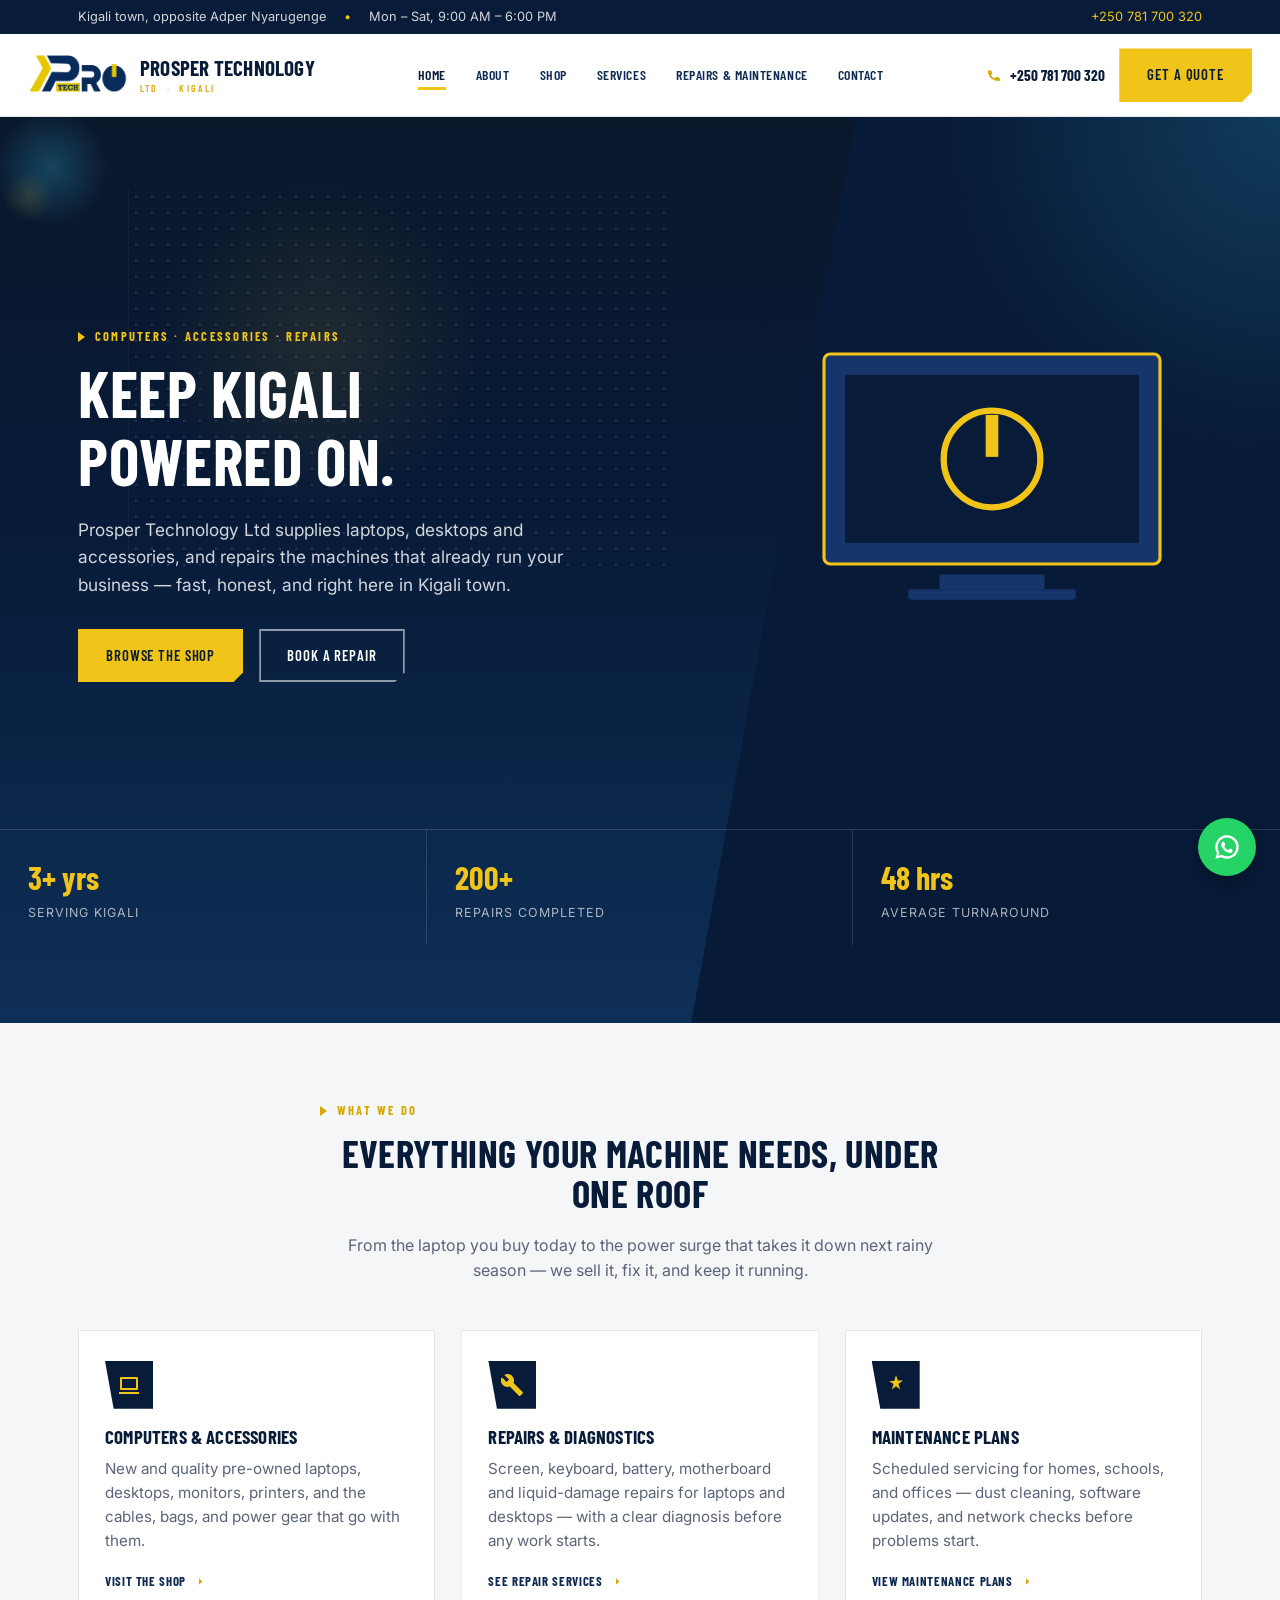
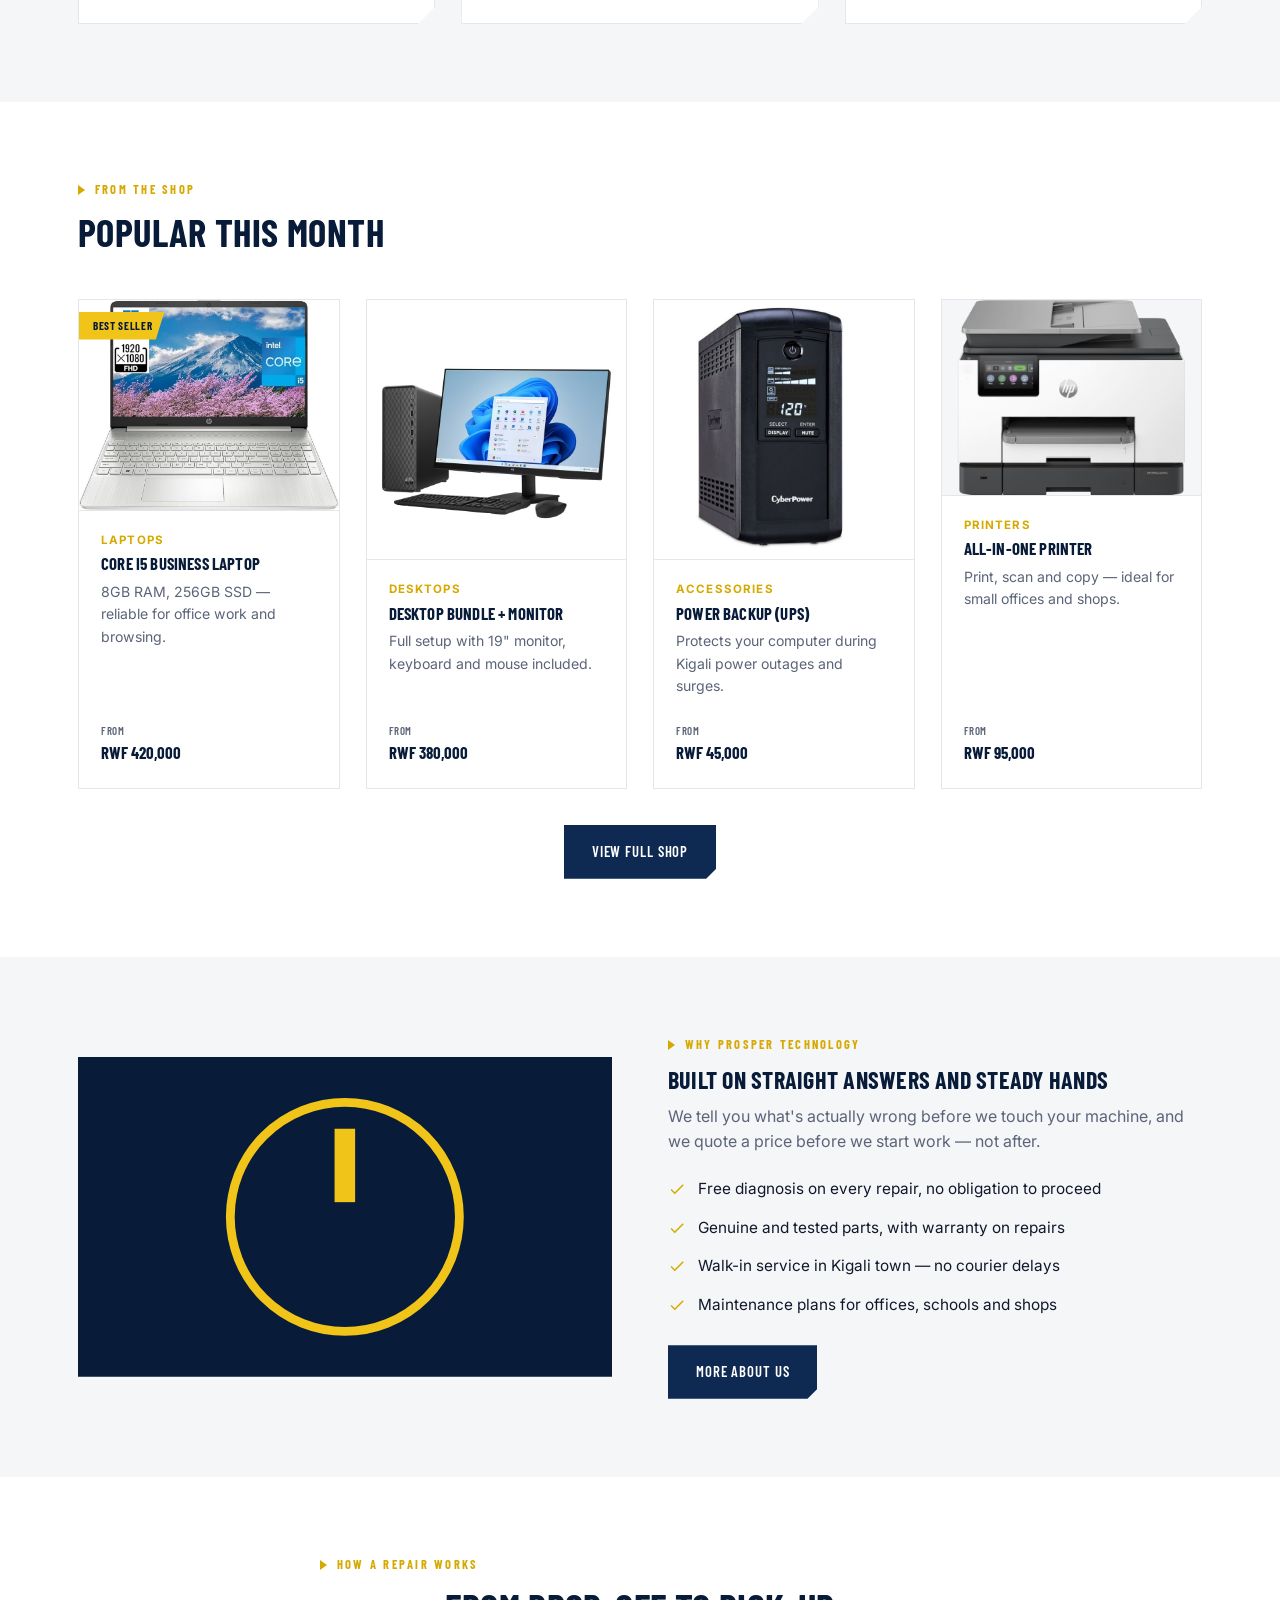
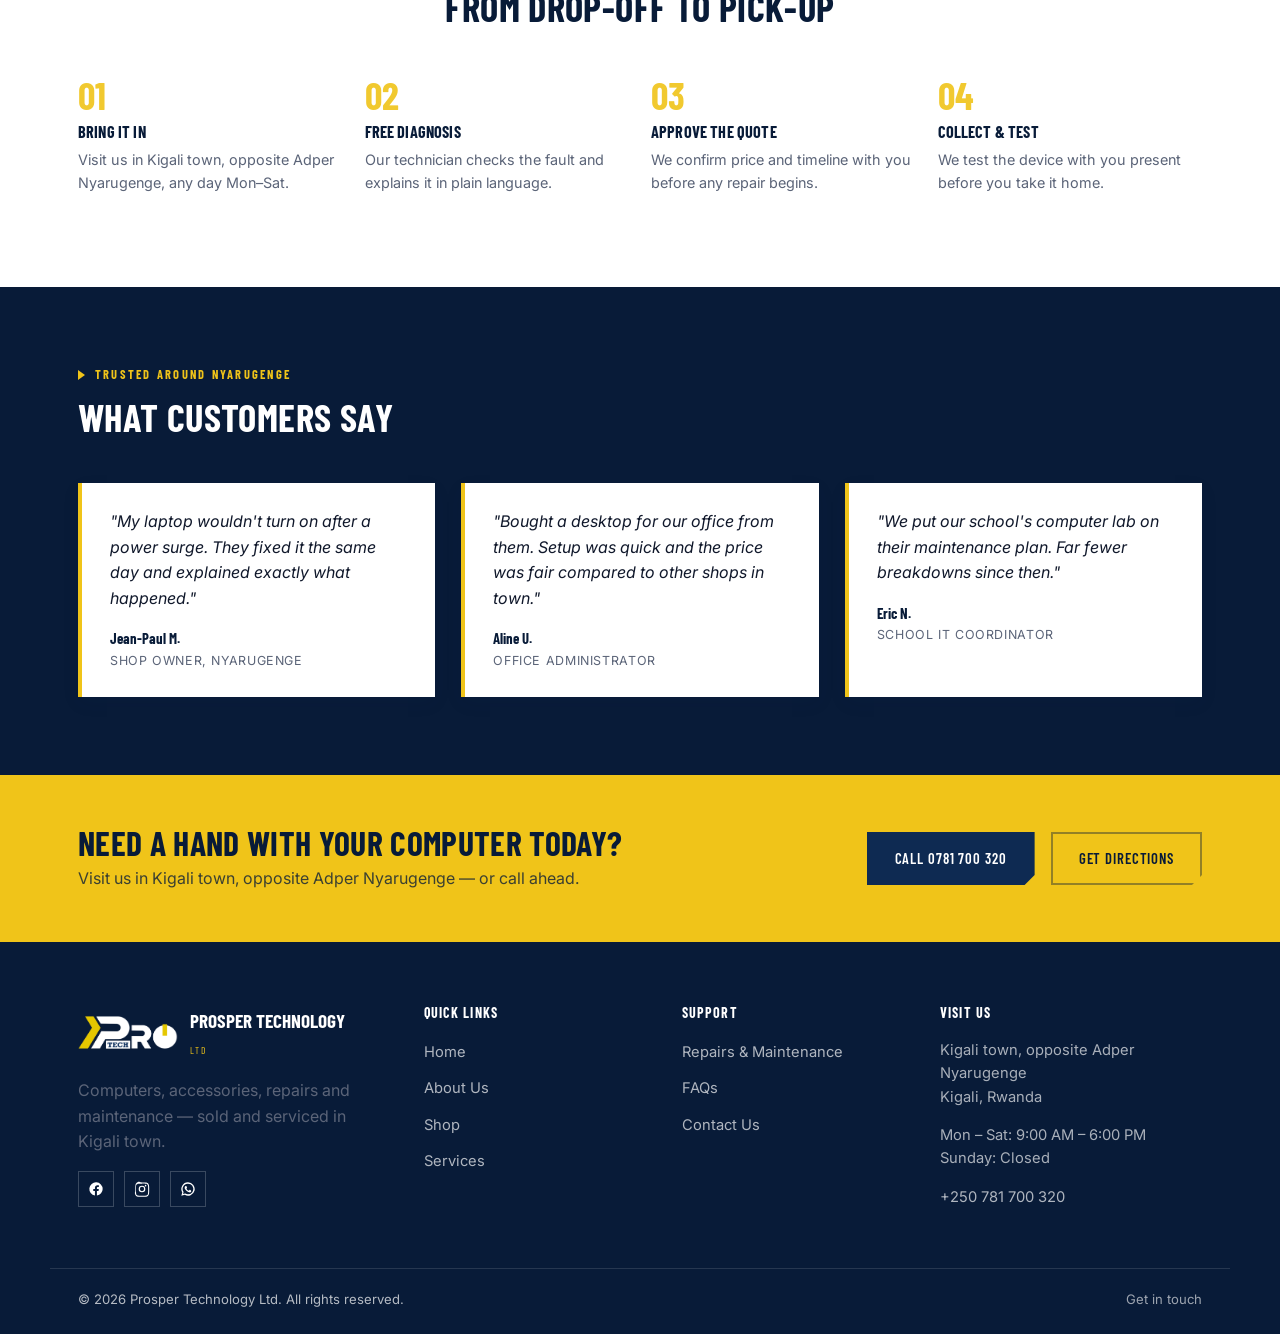
<file: index.html>
<!DOCTYPE html>
<html lang="en">
<head>
<meta charset="UTF-8">
<meta name="viewport" content="width=device-width, initial-scale=1.0">
<title>Prosper Technology Ltd — Computers, Accessories &amp; Repairs in Kigali</title>
<meta name="description" content="Prosper Technology Ltd sells computers and accessories and offers expert repair and maintenance in Kigali town, opposite Adper Nyarugenge. Open Mon–Sat, 9am–6pm.">
<link rel="icon" href="assets/logo.png">
<link rel="preconnect" href="https://fonts.googleapis.com">
<link href="https://fonts.googleapis.com/css2?family=Barlow+Condensed:wght@500;600;700;800&family=Inter:wght@400;500;600;700&display=swap" rel="stylesheet">
<link rel="stylesheet" href="assets/style.css">
</head>
<body>

<div class="topbar">
  <div class="container">
    <div class="seg">
      <span>Kigali town, opposite Adper Nyarugenge</span>
      <span class="dot">•</span>
      <span>Mon – Sat, 9:00 AM – 6:00 PM</span>
    </div>
    <div class="seg">
      <a href="tel:+250781700320">+250 781 700 320</a>
    </div>
  </div>
</div>

<header class="site-header">
  <div class="header-inner">
    <a href="index.html" class="brand">
      <img src="assets/logo.png" alt="Prosper Technology Ltd logo">
      <span class="brand-text">
        <span class="t1">PROSPER TECHNOLOGY</span><br>
        <span class="t2">LTD &nbsp;·&nbsp; KIGALI</span>
      </span>
    </a>
    <nav class="main-nav">
      <a href="index.html" class="active">Home</a>
      <a href="pages/about.html">About</a>
      <a href="pages/shop.html">Shop</a>
      <a href="pages/services.html">Services</a>
      <a href="pages/repairs.html">Repairs &amp; Maintenance</a>
      <a href="pages/contact.html">Contact</a>
    </nav>
    <div class="header-cta">
      <span class="header-phone">
        <svg viewBox="0 0 24 24"><path d="M6.6 10.8c1.4 2.7 3.7 5 6.4 6.4l2.1-2.1c.3-.3.7-.4 1-.2 1.1.4 2.3.7 3.6.7.6 0 1 .4 1 1v3.4c0 .6-.4 1-1 1C9.6 21 3 14.4 3 6.3c0-.6.4-1 1-1h3.5c.6 0 1 .4 1 1 0 1.3.2 2.5.7 3.6.1.4 0 .8-.3 1.1l-2.3 2.1z"/></svg>
        <span class="label">+250 781 700 320</span>
      </span>
      <a href="pages/contact.html" class="btn btn-gold">Get a Quote</a>
    </div>
    <button class="nav-toggle" aria-label="Toggle menu"><span></span><span></span><span></span></button>
  </div>
</header>

<!-- HERO -->
<section class="hero">
  <div class="hero-diag"></div>
  <div class="hero-inner">
    <div>
      <div class="eyebrow">Computers · Accessories · Repairs</div>
      <h1>Keep Kigali<br><em>powered on.</em></h1>
      <p class="lead">Prosper Technology Ltd supplies laptops, desktops and accessories, and repairs the machines that already run your business — fast, honest, and right here in Kigali town.</p>
      <div class="hero-actions">
        <a href="pages/shop.html" class="btn btn-gold">Browse the Shop</a>
        <a href="pages/repairs.html" class="btn btn-outline">Book a Repair</a>
      </div>
    </div>
    <div class="hero-art">
      <svg viewBox="0 0 400 400" fill="none" xmlns="http://www.w3.org/2000/svg">
        <rect x="40" y="60" width="320" height="200" rx="6" fill="#16356b" stroke="#f0c419" stroke-width="3"/>
        <rect x="60" y="80" width="280" height="160" rx="2" fill="#081b38"/>
        <rect x="150" y="270" width="100" height="14" fill="#16356b"/>
        <rect x="120" y="284" width="160" height="10" rx="3" fill="#16356b"/>
        <circle cx="200" cy="160" r="46" fill="none" stroke="#f0c419" stroke-width="6"/>
        <rect x="194" y="118" width="12" height="40" fill="#f0c419"/>
      </svg>
    </div>
  </div>
  <div class="hero-stats">
    <div class="stat"><div class="num">3+ yrs</div><div class="lbl">Serving Kigali</div></div>
    <div class="stat"><div class="num">200+</div><div class="lbl">Repairs completed</div></div>
    <div class="stat"><div class="num">48 hrs</div><div class="lbl">Average turnaround</div></div>
  </div>
</section>

<!-- WHAT WE DO -->
<section class="section-mist">
  <div class="container">
    <div class="section-head center">
      <div class="eyebrow">What we do</div>
      <h2>Everything your machine needs, under one roof</h2>
      <p>From the laptop you buy today to the power surge that takes it down next rainy season — we sell it, fix it, and keep it running.</p>
    </div>
    <div class="grid grid-3">
      <div class="card">
        <div class="icon"><svg viewBox="0 0 24 24"><path d="M4 4h16a1 1 0 011 1v11a1 1 0 01-1 1H4a1 1 0 01-1-1V5a1 1 0 011-1zm1 2v9h14V6H5zm-3 13h20v2H2v-2z"/></svg></div>
        <h3>Computers &amp; Accessories</h3>
        <p>New and quality pre-owned laptops, desktops, monitors, printers, and the cables, bags, and power gear that go with them.</p>
        <a href="pages/shop.html" class="card-link">Visit the shop <svg viewBox="0 0 24 24"><path d="M5 12h14M13 6l6 6-6 6"/></svg></a>
      </div>
      <div class="card">
        <div class="icon"><svg viewBox="0 0 24 24"><path d="M22.7 19l-9.1-9.1c.9-2.3.5-5-1.5-7-2.1-2.1-5.4-2.5-7.8-.9L9 6.6 6.6 9 1.9 4.3C.3 6.7.7 10 2.8 12.1c2 2 4.7 2.4 7 1.5l9.1 9.1c.4.4 1 .4 1.4 0l2.3-2.3c.5-.4.5-1.1.1-1.4z"/></svg></div>
        <h3>Repairs &amp; Diagnostics</h3>
        <p>Screen, keyboard, battery, motherboard and liquid-damage repairs for laptops and desktops — with a clear diagnosis before any work starts.</p>
        <a href="pages/repairs.html" class="card-link">See repair services <svg viewBox="0 0 24 24"><path d="M5 12h14M13 6l6 6-6 6"/></svg></a>
      </div>
      <div class="card">
        <div class="icon"><svg viewBox="0 0 24 24"><path d="M12 2l1.8 5.6H19l-4.6 3.4 1.8 5.6L12 13.2 7.8 16.6l1.8-5.6L5 8h5.2z"/></svg></div>
        <h3>Maintenance Plans</h3>
        <p>Scheduled servicing for homes, schools, and offices — dust cleaning, software updates, and network checks before problems start.</p>
        <a href="pages/services.html" class="card-link">View maintenance plans <svg viewBox="0 0 24 24"><path d="M5 12h14M13 6l6 6-6 6"/></svg></a>
      </div>
    </div>
  </div>
</section>

<!-- FEATURED PRODUCTS -->
<section>
  <div class="container">
    <div class="section-head">
      <div class="eyebrow">From the shop</div>
      <h2>Popular this month</h2>
    </div>
    <div class="grid grid-4">
      <div class="product-card">
        <div class="product-thumb">
          <span class="product-tag">Best Seller</span>
          <img src="assets/business_laptop.jpg" alt="Core i5 Business Laptop">
        </div>
        <div class="product-body">
          <span class="product-cat">Laptops</span>
          <h3>Core i5 Business Laptop</h3>
          <p>8GB RAM, 256GB SSD — reliable for office work and browsing.</p>
          <div class="product-foot">
            <span class="product-price"><span class="from">From</span>RWF 420,000</span>
          </div>
        </div>
      </div>
      <div class="product-card">
        <div class="product-thumb">
          <img src="assets/desktop_bundle_monitor.jpg" alt="Desktop Bundle + Monitor">
        </div>
        <div class="product-body">
          <span class="product-cat">Desktops</span>
          <h3>Desktop Bundle + Monitor</h3>
          <p>Full setup with 19" monitor, keyboard and mouse included.</p>
          <div class="product-foot">
            <span class="product-price"><span class="from">From</span>RWF 380,000</span>
          </div>
        </div>
      </div>
      <div class="product-card">
        <div class="product-thumb">
          <img src="assets/UPS.jpg" alt="Power Backup (UPS)">
        </div>
        <div class="product-body">
          <span class="product-cat">Accessories</span>
          <h3>Power Backup (UPS)</h3>
          <p>Protects your computer during Kigali power outages and surges.</p>
          <div class="product-foot">
            <span class="product-price"><span class="from">From</span>RWF 45,000</span>
          </div>
        </div>
      </div>
      <div class="product-card">
        <div class="product-thumb">
          <img src="assets/all_in_One_printer.jpg" alt="All-in-One Printer">
        </div>
        <div class="product-body">
          <span class="product-cat">Printers</span>
          <h3>All-in-One Printer</h3>
          <p>Print, scan and copy — ideal for small offices and shops.</p>
          <div class="product-foot">
            <span class="product-price"><span class="from">From</span>RWF 95,000</span>
          </div>
        </div>
      </div>
    </div>
    <div class="text-center" style="margin-top:36px;">
      <a href="pages/shop.html" class="btn btn-navy">View Full Shop</a>
    </div>
  </div>
</section>

<!-- WHY US -->
<section class="section-mist">
  <div class="container split">
    <div class="split-media">
      <svg viewBox="0 0 200 200" fill="none">
        <circle cx="100" cy="100" r="78" fill="none" stroke="#f0c419" stroke-width="6"/>
        <rect x="93" y="40" width="14" height="50" fill="#f0c419"/>
      </svg>
    </div>
    <div>
      <div class="eyebrow">Why Prosper Technology</div>
      <h2>Built on straight answers and steady hands</h2>
      <p>We tell you what's actually wrong before we touch your machine, and we quote a price before we start work — not after.</p>
      <ul class="list-check">
        <li><svg viewBox="0 0 24 24"><path d="M9 16.2L4.8 12l-1.4 1.4L9 19 21 7l-1.4-1.4z"/></svg> Free diagnosis on every repair, no obligation to proceed</li>
        <li><svg viewBox="0 0 24 24"><path d="M9 16.2L4.8 12l-1.4 1.4L9 19 21 7l-1.4-1.4z"/></svg> Genuine and tested parts, with warranty on repairs</li>
        <li><svg viewBox="0 0 24 24"><path d="M9 16.2L4.8 12l-1.4 1.4L9 19 21 7l-1.4-1.4z"/></svg> Walk-in service in Kigali town — no courier delays</li>
        <li><svg viewBox="0 0 24 24"><path d="M9 16.2L4.8 12l-1.4 1.4L9 19 21 7l-1.4-1.4z"/></svg> Maintenance plans for offices, schools and shops</li>
      </ul>
      <a href="pages/about.html" class="btn btn-navy">More About Us</a>
    </div>
  </div>
</section>

<!-- PROCESS -->
<section>
  <div class="container">
    <div class="section-head center">
      <div class="eyebrow">How a repair works</div>
      <h2>From drop-off to pick-up</h2>
    </div>
    <div class="steps">
      <div class="step"><h4>Bring it in</h4><p>Visit us in Kigali town, opposite Adper Nyarugenge, any day Mon–Sat.</p></div>
      <div class="step"><h4>Free diagnosis</h4><p>Our technician checks the fault and explains it in plain language.</p></div>
      <div class="step"><h4>Approve the quote</h4><p>We confirm price and timeline with you before any repair begins.</p></div>
      <div class="step"><h4>Collect &amp; test</h4><p>We test the device with you present before you take it home.</p></div>
    </div>
  </div>
</section>

<!-- TESTIMONIALS -->
<section class="section-navy">
  <div class="container">
    <div class="section-head">
      <div class="eyebrow">Trusted around Nyarugenge</div>
      <h2>What customers say</h2>
    </div>
    <div class="grid grid-3">
      <div class="quote-card">
        <p>"My laptop wouldn't turn on after a power surge. They fixed it the same day and explained exactly what happened."</p>
        <div class="quote-name">Jean-Paul M.</div>
        <div class="quote-role">Shop owner, Nyarugenge</div>
      </div>
      <div class="quote-card">
        <p>"Bought a desktop for our office from them. Setup was quick and the price was fair compared to other shops in town."</p>
        <div class="quote-name">Aline U.</div>
        <div class="quote-role">Office administrator</div>
      </div>
      <div class="quote-card">
        <p>"We put our school's computer lab on their maintenance plan. Far fewer breakdowns since then."</p>
        <div class="quote-name">Eric N.</div>
        <div class="quote-role">School IT coordinator</div>
      </div>
    </div>
  </div>
</section>

<!-- CTA -->
<section class="cta-banner">
  <div class="container cta-banner-inner">
    <div>
      <h2>Need a hand with your computer today?</h2>
      <p>Visit us in Kigali town, opposite Adper Nyarugenge — or call ahead.</p>
    </div>
    <div class="hero-actions">
      <a href="tel:+250781700320" class="btn btn-navy">Call 0781 700 320</a>
      <a href="pages/contact.html" class="btn btn-outline" style="border-color:rgba(8,27,56,0.4); color:var(--navy-deep);">Get Directions</a>
    </div>
  </div>
</section>

<footer class="site-footer">
  <div class="container footer-top">
    <div>
      <div class="footer-brand">
        <img src="assets/logo2.png" alt="Prosper Technology Ltd logo">
        <span>
          <span class="t1">PROSPER TECHNOLOGY</span><br>
          <span class="t2">LTD</span>
        </span>
      </div>
      <p>Computers, accessories, repairs and maintenance — sold and serviced in Kigali town.</p>
      <div class="footer-social">
        <a href="#" aria-label="Facebook"><svg viewBox="0 0 24 24"><path d="M22 12a10 10 0 10-11.6 9.9v-7H7.9V12h2.5v-1.9c0-2.5 1.5-3.9 3.7-3.9 1.1 0 2.2.2 2.2.2v2.5h-1.3c-1.2 0-1.6.8-1.6 1.6V12h2.8l-.4 2.9h-2.4v7A10 10 0 0022 12z"/></svg></a>
        <a href="#" aria-label="Instagram"><svg viewBox="0 0 24 24"><path d="M12 2.2c3.2 0 3.6 0 4.8.1 1.2.1 2 .2 2.6.5.7.3 1.2.6 1.7 1.1.5.5.9 1 1.1 1.7.3.6.4 1.4.5 2.6.1 1.2.1 1.6.1 4.8s0 3.6-.1 4.8c-.1 1.2-.2 2-.5 2.6-.3.7-.6 1.2-1.1 1.7-.5.5-1 .9-1.7 1.1-.6.3-1.4.4-2.6.5-1.2.1-1.6.1-4.8.1s-3.6 0-4.8-.1c-1.2-.1-2-.2-2.6-.5-.7-.3-1.2-.6-1.7-1.1-.5-.5-.9-1-1.1-1.7-.3-.6-.4-1.4-.5-2.6C2 15.6 2 15.2 2 12s0-3.6.1-4.8c.1-1.2.2-2 .5-2.6.3-.7.6-1.2 1.1-1.7.5-.5 1-.9 1.7-1.1.6-.3 1.4-.4 2.6-.5C9.4 2.2 9.8 2.2 12 2.2zm0 1.8c-3.1 0-3.5 0-4.7.1-1 0-1.6.2-2 .3-.5.2-.8.4-1.2.8-.4.4-.6.7-.8 1.2-.1.4-.3 1-.3 2C3 9.5 3 9.9 3 13s0 3.5.1 4.7c0 1 .2 1.6.3 2 .2.5.4.8.8 1.2.4.4.7.6 1.2.8.4.1 1 .3 2 .3 1.2.1 1.6.1 4.7.1s3.5 0 4.7-.1c1 0 1.6-.2 2-.3.5-.2.8-.4 1.2-.8.4-.4.6-.7.8-1.2.1-.4.3-1 .3-2 .1-1.2.1-1.6.1-4.7s0-3.5-.1-4.7c0-1-.2-1.6-.3-2-.2-.5-.4-.8-.8-1.2-.4-.4-.7-.6-1.2-.8-.4-.1-1-.3-2-.3-1.2-.1-1.6-.1-4.7-.1zM12 7a5 5 0 110 10 5 5 0 010-10zm0 1.8a3.2 3.2 0 100 6.4 3.2 3.2 0 000-6.4zm5.4-3a1.2 1.2 0 110 2.4 1.2 1.2 0 010-2.4z"/></svg></a>
        <a href="https://wa.me/250781700320" aria-label="WhatsApp"><svg viewBox="0 0 24 24"><path d="M12 2a10 10 0 00-8.6 15.1L2 22l5.1-1.3A10 10 0 1012 2zm0 18a8 8 0 01-4.1-1.1l-.3-.2-3 .8.8-2.9-.2-.3A8 8 0 1112 20zm4.4-5.9c-.2-.1-1.4-.7-1.6-.8-.2-.1-.4-.1-.5.1-.2.2-.6.8-.8 1-.1.2-.3.2-.5.1-1.5-.6-2.5-1.5-3.3-2.9-.1-.2-.1-.4.1-.5.2-.2.4-.4.6-.6.2-.2.2-.4.1-.6-.1-.2-.6-1.5-.8-2-.2-.5-.4-.4-.6-.4h-.5c-.2 0-.5.1-.7.3-.2.2-.9.9-.9 2.2s.9 2.6 1.1 2.8c.1.2 1.7 2.7 4.3 3.7 2 .8 2.4.6 2.8.5.4 0 1.2-.5 1.4-1 .2-.5.2-.9.1-1z"/></svg></a>
      </div>
    </div>
    <div class="footer-col">
      <h4>Quick Links</h4>
      <ul>
        <li><a href="index.html">Home</a></li>
        <li><a href="pages/about.html">About Us</a></li>
        <li><a href="pages/shop.html">Shop</a></li>
        <li><a href="pages/services.html">Services</a></li>
      </ul>
    </div>
    <div class="footer-col">
      <h4>Support</h4>
      <ul>
        <li><a href="pages/repairs.html">Repairs &amp; Maintenance</a></li>
        <li><a href="pages/faq.html">FAQs</a></li>
        <li><a href="pages/contact.html">Contact Us</a></li>
      </ul>
    </div>
    <div class="footer-col">
      <h4>Visit Us</h4>
      <p>Kigali town, opposite Adper Nyarugenge<br>Kigali, Rwanda</p>
      <p>Mon – Sat: 9:00 AM – 6:00 PM<br>Sunday: Closed</p>
      <p><a href="tel:+250781700320">+250 781 700 320</a></p>
    </div>
  </div>
  <div class="container footer-bottom">
    <span>&copy; <span data-year></span> Prosper Technology Ltd. All rights reserved.</span>
    <span><a href="pages/contact.html">Get in touch</a></span>
  </div>
</footer>

<a href="https://wa.me/250781700320" class="float-whatsapp" aria-label="Chat on WhatsApp" target="_blank" rel="noopener">
  <svg viewBox="0 0 24 24"><path d="M12 2a10 10 0 00-8.6 15.1L2 22l5.1-1.3A10 10 0 1012 2zm0 18a8 8 0 01-4.1-1.1l-.3-.2-3 .8.8-2.9-.2-.3A8 8 0 1112 20zm4.4-5.9c-.2-.1-1.4-.7-1.6-.8-.2-.1-.4-.1-.5.1-.2.2-.6.8-.8 1-.1.2-.3.2-.5.1-1.5-.6-2.5-1.5-3.3-2.9-.1-.2-.1-.4.1-.5.2-.2.4-.4.6-.6.2-.2.2-.4.1-.6-.1-.2-.6-1.5-.8-2-.2-.5-.4-.4-.6-.4h-.5c-.2 0-.5.1-.7.3-.2.2-.9.9-.9 2.2s.9 2.6 1.1 2.8c.1.2 1.7 2.7 4.3 3.7 2 .8 2.4.6 2.8.5.4 0 1.2-.5 1.4-1 .2-.5.2-.9.1-1z"/></svg>
</a>

<script src="assets/main.js"></script>
</body>
</html>
</file>
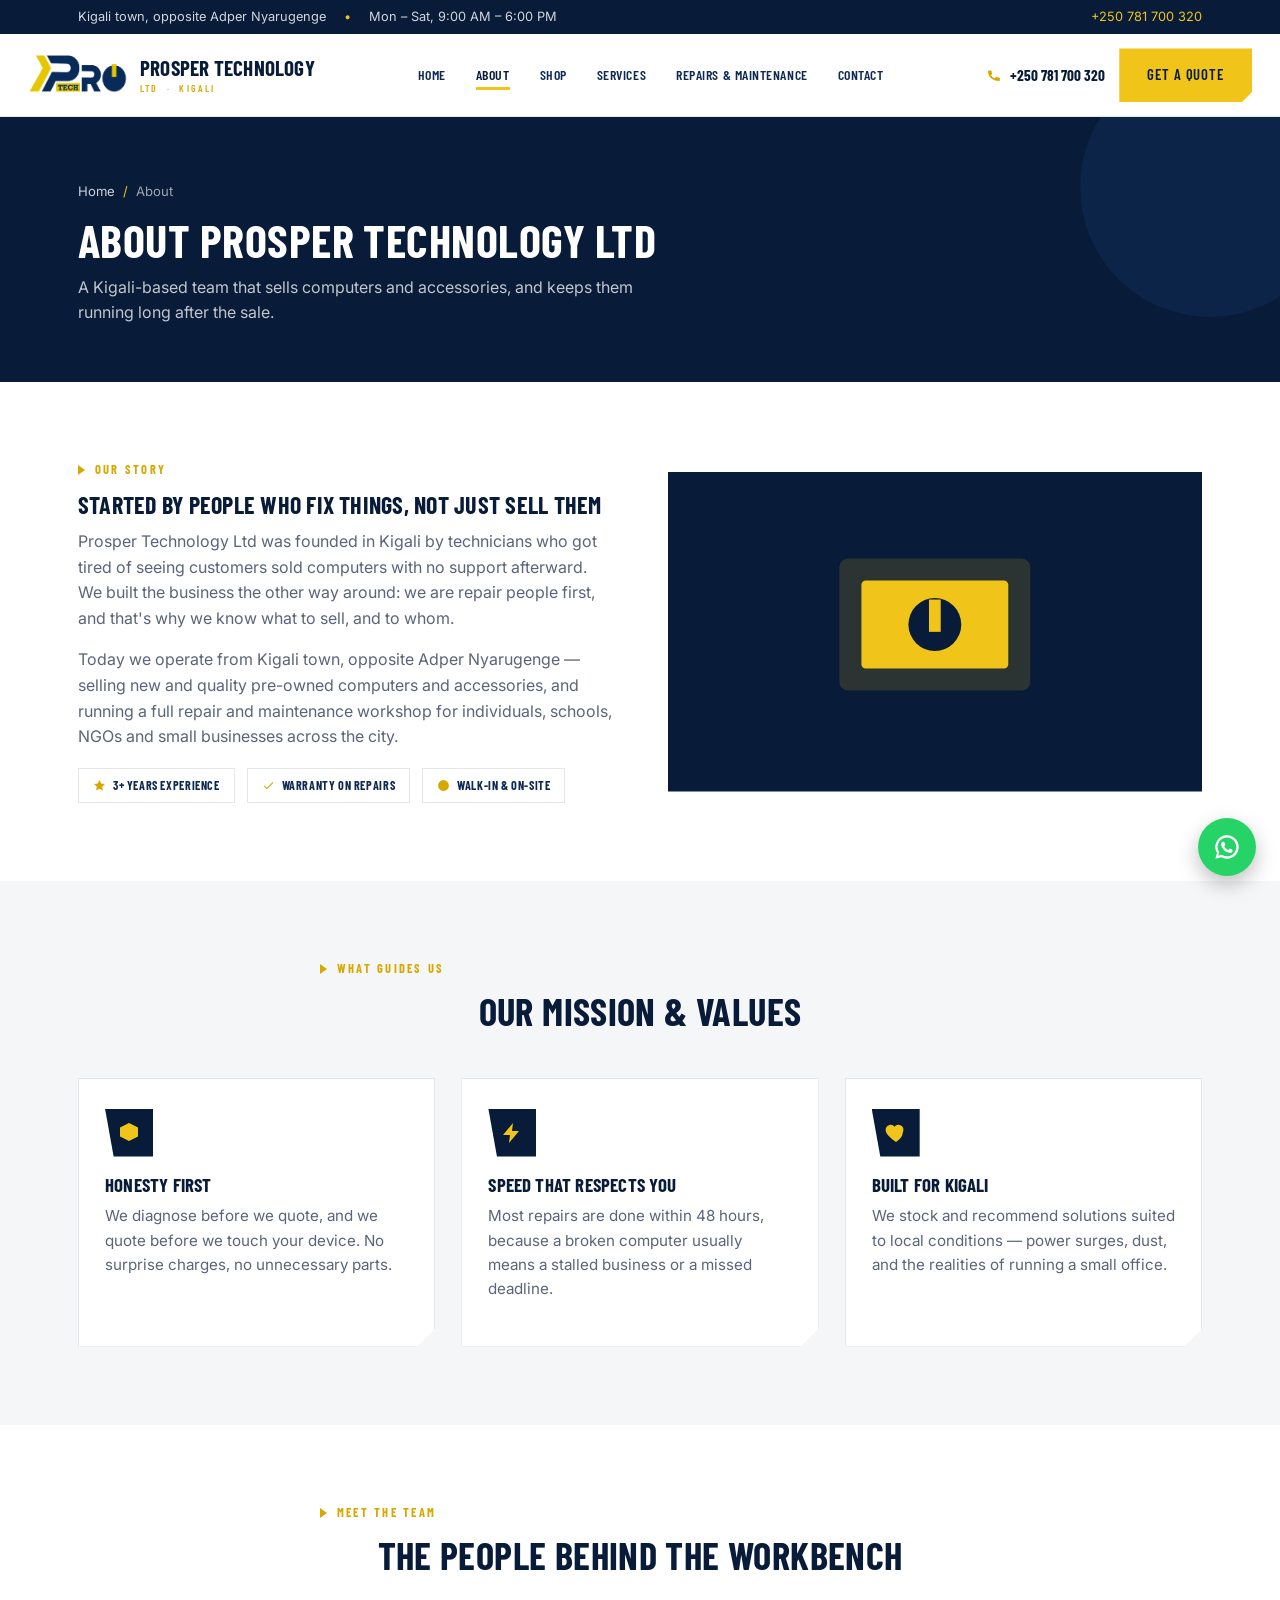
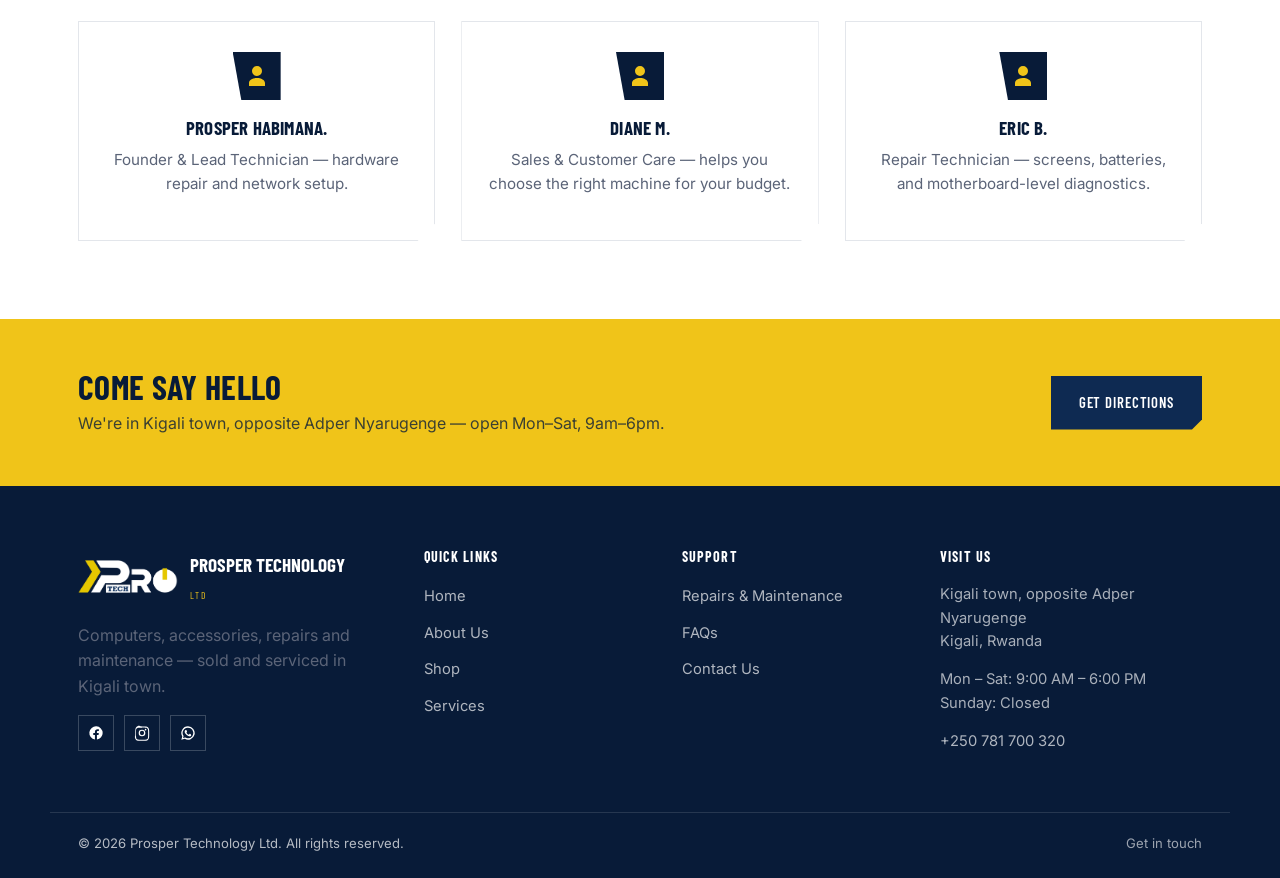
<file: pages/about.html>
<!DOCTYPE html>
<html lang="en">
<head>
<meta charset="UTF-8">
<meta name="viewport" content="width=device-width, initial-scale=1.0">
<title>About Us — Prosper Technology Ltd</title>
<meta name="description" content="Learn about Prosper Technology Ltd, a Kigali-based computer sales, repair and maintenance company located opposite Adper Nyarugenge.">
<link rel="icon" href="../assets/logo.png">
<link rel="preconnect" href="https://fonts.googleapis.com">
<link href="https://fonts.googleapis.com/css2?family=Barlow+Condensed:wght@500;600;700;800&family=Inter:wght@400;500;600;700&display=swap" rel="stylesheet">
<link rel="stylesheet" href="../assets/style.css">
</head>
<body>

<div class="topbar">
  <div class="container">
    <div class="seg">
      <span>Kigali town, opposite Adper Nyarugenge</span>
      <span class="dot">•</span>
      <span>Mon – Sat, 9:00 AM – 6:00 PM</span>
    </div>
    <div class="seg"><a href="tel:+250781700320">+250 781 700 320</a></div>
  </div>
</div>

<header class="site-header">
  <div class="header-inner">
    <a href="../index.html" class="brand">
      <img src="../assets/logo.png" alt="Prosper Technology Ltd logo">
      <span class="brand-text">
        <span class="t1">PROSPER TECHNOLOGY</span><br>
        <span class="t2">LTD &nbsp;·&nbsp; KIGALI</span>
      </span>
    </a>
    <nav class="main-nav">
      <a href="../index.html">Home</a>
      <a href="about.html" class="active">About</a>
      <a href="shop.html">Shop</a>
      <a href="services.html">Services</a>
      <a href="repairs.html">Repairs &amp; Maintenance</a>
      <a href="contact.html">Contact</a>
    </nav>
    <div class="header-cta">
      <span class="header-phone">
        <svg viewBox="0 0 24 24"><path d="M6.6 10.8c1.4 2.7 3.7 5 6.4 6.4l2.1-2.1c.3-.3.7-.4 1-.2 1.1.4 2.3.7 3.6.7.6 0 1 .4 1 1v3.4c0 .6-.4 1-1 1C9.6 21 3 14.4 3 6.3c0-.6.4-1 1-1h3.5c.6 0 1 .4 1 1 0 1.3.2 2.5.7 3.6.1.4 0 .8-.3 1.1l-2.3 2.1z"/></svg>
        <span class="label">+250 781 700 320</span>
      </span>
      <a href="contact.html" class="btn btn-gold">Get a Quote</a>
    </div>
    <button class="nav-toggle" aria-label="Toggle menu"><span></span><span></span><span></span></button>
  </div>
</header>

<section class="page-hero">
  <div class="container">
    <div class="breadcrumb"><a href="../index.html">Home</a><span class="sep">/</span><span>About</span></div>
    <h1>About Prosper Technology Ltd</h1>
    <p>A Kigali-based team that sells computers and accessories, and keeps them running long after the sale.</p>
  </div>
</section>

<section>
  <div class="container split">
    <div>
      <div class="eyebrow">Our story</div>
      <h2>Started by people who fix things, not just sell them</h2>
      <p>Prosper Technology Ltd was founded in Kigali by technicians who got tired of seeing customers sold computers with no support afterward. We built the business the other way around: we are repair people first, and that's why we know what to sell, and to whom.</p>
      <p>Today we operate from Kigali town, opposite Adper Nyarugenge — selling new and quality pre-owned computers and accessories, and running a full repair and maintenance workshop for individuals, schools, NGOs and small businesses across the city.</p>
      <div class="badge-row">
        <span class="badge"><svg viewBox="0 0 24 24"><path d="M12 2l3.1 6.3L22 9.3l-5 4.9 1.2 6.8L12 17.8l-6.2 3.2L7 14.2l-5-4.9 6.9-1z"/></svg>3+ years experience</span>
        <span class="badge"><svg viewBox="0 0 24 24"><path d="M9 16.2L4.8 12l-1.4 1.4L9 19 21 7l-1.4-1.4z"/></svg>Warranty on repairs</span>
        <span class="badge"><svg viewBox="0 0 24 24"><path d="M12 2a10 10 0 100 20 10 10 0 000-20z"/></svg>Walk-in & on-site</span>
      </div>
    </div>
    <div class="split-media">
      <svg viewBox="0 0 200 200" fill="none">
        <rect x="35" y="50" width="130" height="90" rx="6" fill="#f0c419" opacity="0.15"/>
        <rect x="50" y="65" width="100" height="60" rx="3" fill="#f0c419"/>
        <circle cx="100" cy="95" r="18" fill="#081b38"/>
        <rect x="96" y="78" width="8" height="22" fill="#f0c419"/>
      </svg>
    </div>
  </div>
</section>

<section class="section-mist">
  <div class="container">
    <div class="section-head center">
      <div class="eyebrow">What guides us</div>
      <h2>Our mission &amp; values</h2>
    </div>
    <div class="grid grid-3">
      <div class="card">
        <div class="icon"><svg viewBox="0 0 24 24"><path d="M12 2l9 4.5v9L12 20l-9-4.5v-9z"/></svg></div>
        <h3>Honesty First</h3>
        <p>We diagnose before we quote, and we quote before we touch your device. No surprise charges, no unnecessary parts.</p>
      </div>
      <div class="card">
        <div class="icon"><svg viewBox="0 0 24 24"><path d="M13 2L3 14h7l-1 8 10-12h-7z"/></svg></div>
        <h3>Speed That Respects You</h3>
        <p>Most repairs are done within 48 hours, because a broken computer usually means a stalled business or a missed deadline.</p>
      </div>
      <div class="card">
        <div class="icon"><svg viewBox="0 0 24 24"><path d="M12 21s-7-4.4-9.5-9C0.7 8.4 2 4.8 5.6 4c2-.5 3.8.3 5 1.8.9-1.5 2.9-2.3 5-1.8 3.6.8 4.9 4.4 3 8C19 16.6 12 21 12 21z"/></svg></div>
        <h3>Built for Kigali</h3>
        <p>We stock and recommend solutions suited to local conditions — power surges, dust, and the realities of running a small office.</p>
      </div>
    </div>
  </div>
</section>

<section>
  <div class="container">
    <div class="section-head center">
      <div class="eyebrow">Meet the team</div>
      <h2>The people behind the workbench</h2>
    </div>
    <div class="grid grid-3">
      <div class="card text-center">
        <div class="icon" style="margin-inline:auto;"><svg viewBox="0 0 24 24"><path d="M12 12a5 5 0 100-10 5 5 0 000 10zm0 2c-4 0-8 2-8 5v3h16v-3c0-3-4-5-8-5z"/></svg></div>
        <h3>Prosper Habimana.</h3>
        <p>Founder &amp; Lead Technician — hardware repair and network setup.</p>
      </div>
      <div class="card text-center">
        <div class="icon" style="margin-inline:auto;"><svg viewBox="0 0 24 24"><path d="M12 12a5 5 0 100-10 5 5 0 000 10zm0 2c-4 0-8 2-8 5v3h16v-3c0-3-4-5-8-5z"/></svg></div>
        <h3>Diane M.</h3>
        <p>Sales &amp; Customer Care — helps you choose the right machine for your budget.</p>
      </div>
      <div class="card text-center">
        <div class="icon" style="margin-inline:auto;"><svg viewBox="0 0 24 24"><path d="M12 12a5 5 0 100-10 5 5 0 000 10zm0 2c-4 0-8 2-8 5v3h16v-3c0-3-4-5-8-5z"/></svg></div>
        <h3>Eric B.</h3>
        <p>Repair Technician — screens, batteries, and motherboard-level diagnostics.</p>
      </div>
    </div>
  </div>
</section>

<section class="cta-banner">
  <div class="container cta-banner-inner">
    <div>
      <h2>Come say hello</h2>
      <p>We're in Kigali town, opposite Adper Nyarugenge — open Mon–Sat, 9am–6pm.</p>
    </div>
    <a href="contact.html" class="btn btn-navy">Get Directions</a>
  </div>
</section>

<footer class="site-footer">
  <div class="container footer-top">
    <div>
      <div class="footer-brand">
        <img src="../assets/logo2.png" alt="Prosper Technology Ltd logo">
        <span><span class="t1">PROSPER TECHNOLOGY</span><br><span class="t2">LTD</span></span>
      </div>
      <p>Computers, accessories, repairs and maintenance — sold and serviced in Kigali town.</p>
      <div class="footer-social">
        <a href="#" aria-label="Facebook"><svg viewBox="0 0 24 24"><path d="M22 12a10 10 0 10-11.6 9.9v-7H7.9V12h2.5v-1.9c0-2.5 1.5-3.9 3.7-3.9 1.1 0 2.2.2 2.2.2v2.5h-1.3c-1.2 0-1.6.8-1.6 1.6V12h2.8l-.4 2.9h-2.4v7A10 10 0 0022 12z"/></svg></a>
        <a href="#" aria-label="Instagram"><svg viewBox="0 0 24 24"><path d="M12 2.2c3.2 0 3.6 0 4.8.1 1.2.1 2 .2 2.6.5.7.3 1.2.6 1.7 1.1.5.5.9 1 1.1 1.7.3.6.4 1.4.5 2.6.1 1.2.1 1.6.1 4.8s0 3.6-.1 4.8c-.1 1.2-.2 2-.5 2.6-.3.7-.6 1.2-1.1 1.7-.5.5-1 .9-1.7 1.1-.6.3-1.4.4-2.6.5-1.2.1-1.6.1-4.8.1s-3.6 0-4.8-.1c-1.2-.1-2-.2-2.6-.5-.7-.3-1.2-.6-1.7-1.1-.5-.5-.9-1-1.1-1.7-.3-.6-.4-1.4-.5-2.6C2 15.6 2 15.2 2 12s0-3.6.1-4.8c.1-1.2.2-2 .5-2.6.3-.7.6-1.2 1.1-1.7.5-.5 1-.9 1.7-1.1.6-.3 1.4-.4 2.6-.5C9.4 2.2 9.8 2.2 12 2.2zm0 1.8c-3.1 0-3.5 0-4.7.1-1 0-1.6.2-2 .3-.5.2-.8.4-1.2.8-.4.4-.6.7-.8 1.2-.1.4-.3 1-.3 2C3 9.5 3 9.9 3 13s0 3.5.1 4.7c0 1 .2 1.6.3 2 .2.5.4.8.8 1.2.4.4.7.6 1.2.8.4.1 1 .3 2 .3 1.2.1 1.6.1 4.7.1s3.5 0 4.7-.1c1 0 1.6-.2 2-.3.5-.2.8-.4 1.2-.8.4-.4.6-.7.8-1.2.1-.4.3-1 .3-2 .1-1.2.1-1.6.1-4.7s0-3.5-.1-4.7c0-1-.2-1.6-.3-2-.2-.5-.4-.8-.8-1.2-.4-.4-.7-.6-1.2-.8-.4-.1-1-.3-2-.3-1.2-.1-1.6-.1-4.7-.1zM12 7a5 5 0 110 10 5 5 0 010-10zm0 1.8a3.2 3.2 0 100 6.4 3.2 3.2 0 000-6.4zm5.4-3a1.2 1.2 0 110 2.4 1.2 1.2 0 010-2.4z"/></svg></a>
        <a href="https://wa.me/250781700320" aria-label="WhatsApp"><svg viewBox="0 0 24 24"><path d="M12 2a10 10 0 00-8.6 15.1L2 22l5.1-1.3A10 10 0 1012 2zm0 18a8 8 0 01-4.1-1.1l-.3-.2-3 .8.8-2.9-.2-.3A8 8 0 1112 20zm4.4-5.9c-.2-.1-1.4-.7-1.6-.8-.2-.1-.4-.1-.5.1-.2.2-.6.8-.8 1-.1.2-.3.2-.5.1-1.5-.6-2.5-1.5-3.3-2.9-.1-.2-.1-.4.1-.5.2-.2.4-.4.6-.6.2-.2.2-.4.1-.6-.1-.2-.6-1.5-.8-2-.2-.5-.4-.4-.6-.4h-.5c-.2 0-.5.1-.7.3-.2.2-.9.9-.9 2.2s.9 2.6 1.1 2.8c.1.2 1.7 2.7 4.3 3.7 2 .8 2.4.6 2.8.5.4 0 1.2-.5 1.4-1 .2-.5.2-.9.1-1z"/></svg></a>
      </div>
    </div>
    <div class="footer-col">
      <h4>Quick Links</h4>
      <ul>
        <li><a href="../index.html">Home</a></li>
        <li><a href="about.html">About Us</a></li>
        <li><a href="shop.html">Shop</a></li>
        <li><a href="services.html">Services</a></li>
      </ul>
    </div>
    <div class="footer-col">
      <h4>Support</h4>
      <ul>
        <li><a href="repairs.html">Repairs &amp; Maintenance</a></li>
        <li><a href="faq.html">FAQs</a></li>
        <li><a href="contact.html">Contact Us</a></li>
      </ul>
    </div>
    <div class="footer-col">
      <h4>Visit Us</h4>
      <p>Kigali town, opposite Adper Nyarugenge<br>Kigali, Rwanda</p>
      <p>Mon – Sat: 9:00 AM – 6:00 PM<br>Sunday: Closed</p>
      <p><a href="tel:+250781700320">+250 781 700 320</a></p>
    </div>
  </div>
  <div class="container footer-bottom">
    <span>&copy; <span data-year></span> Prosper Technology Ltd. All rights reserved.</span>
    <span><a href="contact.html">Get in touch</a></span>
  </div>
</footer>

<a href="https://wa.me/250781700320" class="float-whatsapp" aria-label="Chat on WhatsApp" target="_blank" rel="noopener">
  <svg viewBox="0 0 24 24"><path d="M12 2a10 10 0 00-8.6 15.1L2 22l5.1-1.3A10 10 0 1012 2zm0 18a8 8 0 01-4.1-1.1l-.3-.2-3 .8.8-2.9-.2-.3A8 8 0 1112 20zm4.4-5.9c-.2-.1-1.4-.7-1.6-.8-.2-.1-.4-.1-.5.1-.2.2-.6.8-.8 1-.1.2-.3.2-.5.1-1.5-.6-2.5-1.5-3.3-2.9-.1-.2-.1-.4.1-.5.2-.2.4-.4.6-.6.2-.2.2-.4.1-.6-.1-.2-.6-1.5-.8-2-.2-.5-.4-.4-.6-.4h-.5c-.2 0-.5.1-.7.3-.2.2-.9.9-.9 2.2s.9 2.6 1.1 2.8c.1.2 1.7 2.7 4.3 3.7 2 .8 2.4.6 2.8.5.4 0 1.2-.5 1.4-1 .2-.5.2-.9.1-1z"/></svg>
</a>

<script src="../assets/main.js"></script>
</body>
</html>
</file>
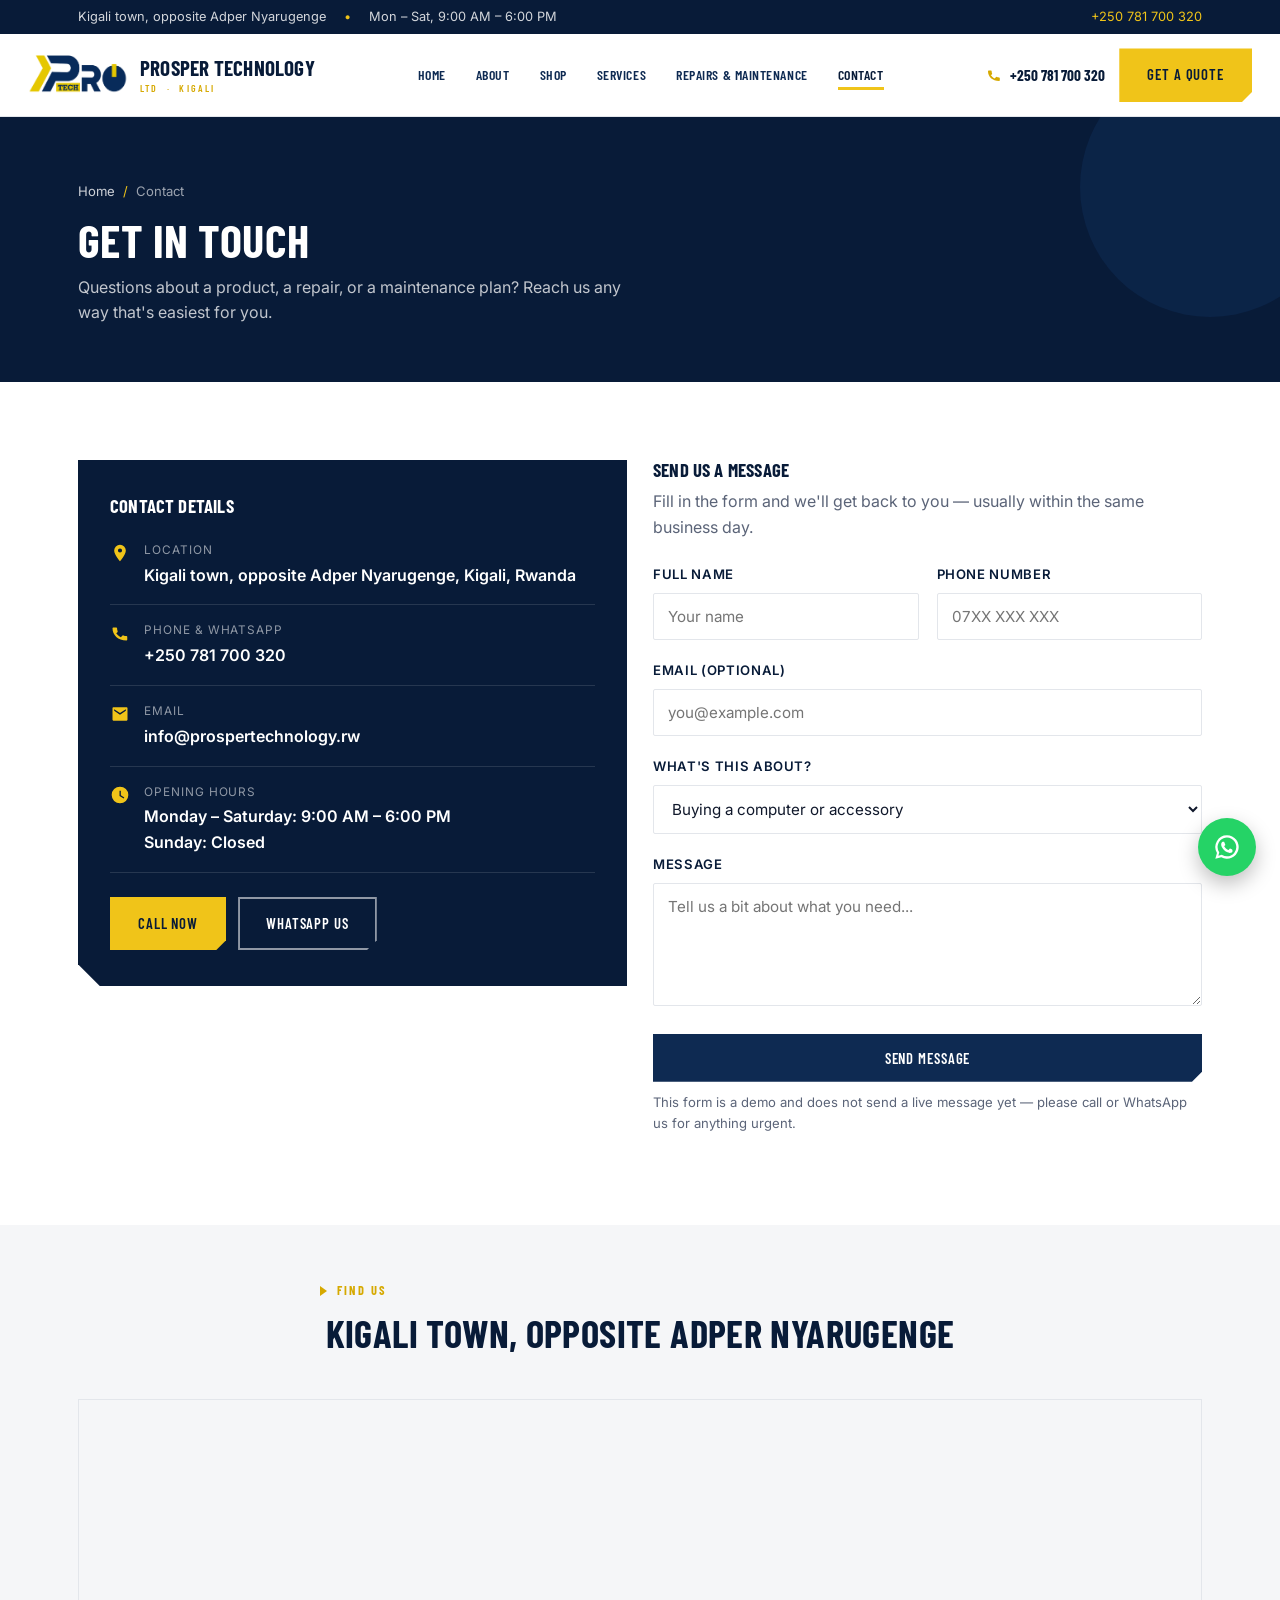
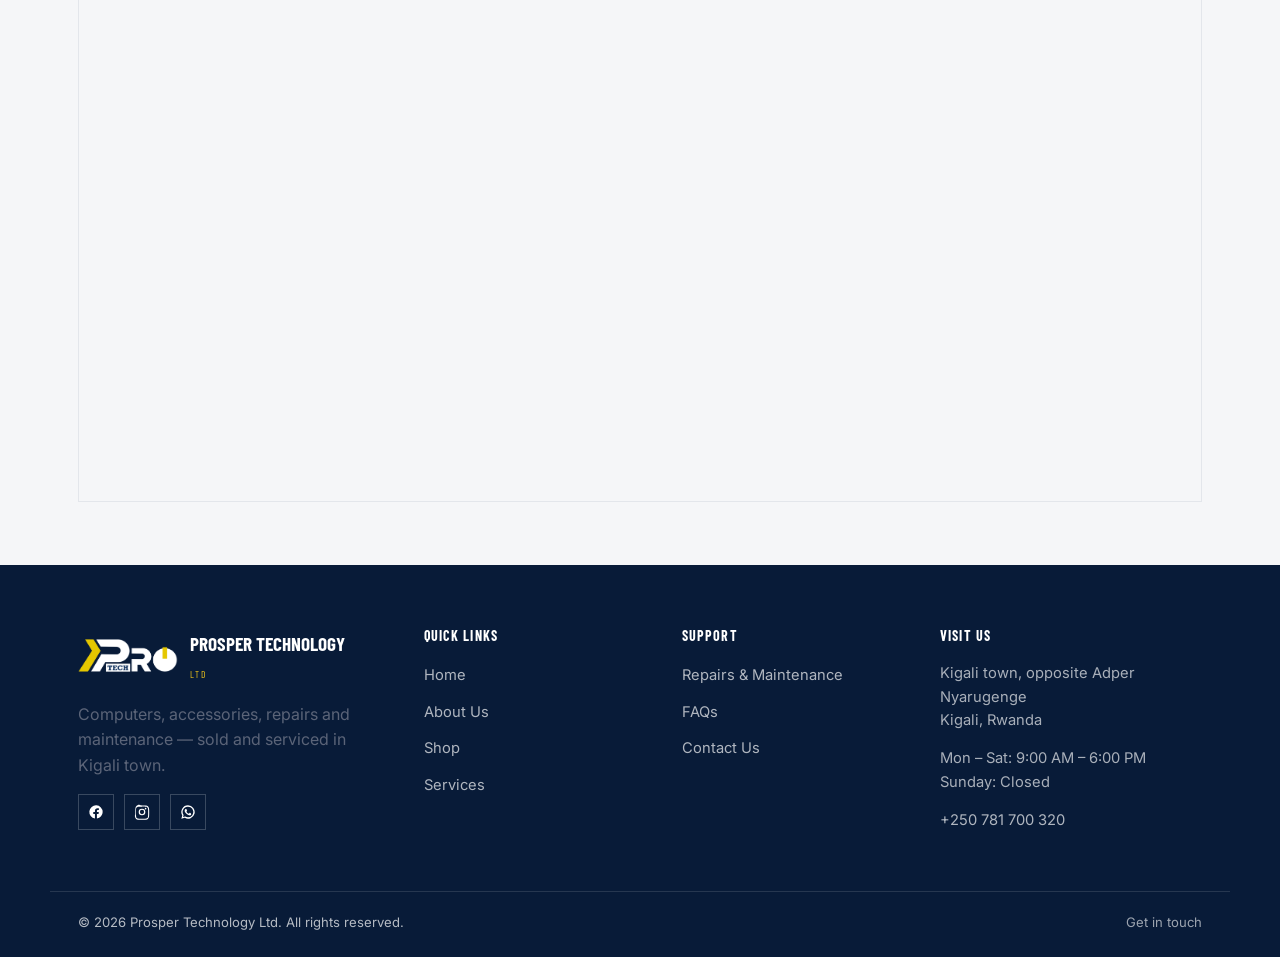
<file: pages/contact.html>
<!DOCTYPE html>
<html lang="en">
<head>
<meta charset="UTF-8">
<meta name="viewport" content="width=device-width, initial-scale=1.0">
<title>Contact Us — Prosper Technology Ltd</title>
<meta name="description" content="Contact Prosper Technology Ltd in Kigali town, opposite Adper Nyarugenge. Call 0781 700 320 or visit Mon–Sat, 9am–6pm.">
<link rel="icon" href="../assets/logo.png">
<link rel="preconnect" href="https://fonts.googleapis.com">
<link href="https://fonts.googleapis.com/css2?family=Barlow+Condensed:wght@500;600;700;800&family=Inter:wght@400;500;600;700&display=swap" rel="stylesheet">
<link rel="stylesheet" href="../assets/style.css">
</head>
<body>

<div class="topbar">
  <div class="container">
    <div class="seg">
      <span>Kigali town, opposite Adper Nyarugenge</span>
      <span class="dot">•</span>
      <span>Mon – Sat, 9:00 AM – 6:00 PM</span>
    </div>
    <div class="seg"><a href="tel:+250781700320">+250 781 700 320</a></div>
  </div>
</div>

<header class="site-header">
  <div class="header-inner">
    <a href="../index.html" class="brand">
      <img src="../assets/logo.png" alt="Prosper Technology Ltd logo">
      <span class="brand-text">
        <span class="t1">PROSPER TECHNOLOGY</span><br>
        <span class="t2">LTD &nbsp;·&nbsp; KIGALI</span>
      </span>
    </a>
    <nav class="main-nav">
      <a href="../index.html">Home</a>
      <a href="about.html">About</a>
      <a href="shop.html">Shop</a>
      <a href="services.html">Services</a>
      <a href="repairs.html">Repairs &amp; Maintenance</a>
      <a href="contact.html" class="active">Contact</a>
    </nav>
    <div class="header-cta">
      <span class="header-phone">
        <svg viewBox="0 0 24 24"><path d="M6.6 10.8c1.4 2.7 3.7 5 6.4 6.4l2.1-2.1c.3-.3.7-.4 1-.2 1.1.4 2.3.7 3.6.7.6 0 1 .4 1 1v3.4c0 .6-.4 1-1 1C9.6 21 3 14.4 3 6.3c0-.6.4-1 1-1h3.5c.6 0 1 .4 1 1 0 1.3.2 2.5.7 3.6.1.4 0 .8-.3 1.1l-2.3 2.1z"/></svg>
        <span class="label">+250 781 700 320</span>
      </span>
      <a href="contact.html" class="btn btn-gold">Get a Quote</a>
    </div>
    <button class="nav-toggle" aria-label="Toggle menu"><span></span><span></span><span></span></button>
  </div>
</header>

<section class="page-hero">
  <div class="container">
    <div class="breadcrumb"><a href="../index.html">Home</a><span class="sep">/</span><span>Contact</span></div>
    <h1>Get in Touch</h1>
    <p>Questions about a product, a repair, or a maintenance plan? Reach us any way that's easiest for you.</p>
  </div>
</section>

<section>
  <div class="container">
    <div class="grid grid-2" style="align-items:start;">

      <div class="contact-info-card">
        <h3>Contact Details</h3>

        <div class="contact-row">
          <svg viewBox="0 0 24 24"><path d="M12 2a7 7 0 00-7 7c0 5.2 7 13 7 13s7-7.8 7-13a7 7 0 00-7-7zm0 9.5A2.5 2.5 0 1112 6.5a2.5 2.5 0 010 5z"/></svg>
          <div>
            <div class="label">Location</div>
            <div class="value">Kigali town, opposite Adper Nyarugenge, Kigali, Rwanda</div>
          </div>
        </div>

        <div class="contact-row">
          <svg viewBox="0 0 24 24"><path d="M6.6 10.8c1.4 2.7 3.7 5 6.4 6.4l2.1-2.1c.3-.3.7-.4 1-.2 1.1.4 2.3.7 3.6.7.6 0 1 .4 1 1v3.4c0 .6-.4 1-1 1C9.6 21 3 14.4 3 6.3c0-.6.4-1 1-1h3.5c.6 0 1 .4 1 1 0 1.3.2 2.5.7 3.6.1.4 0 .8-.3 1.1l-2.3 2.1z"/></svg>
          <div>
            <div class="label">Phone &amp; WhatsApp</div>
            <div class="value"><a href="tel:+250781700320">+250 781 700 320</a></div>
          </div>
        </div>

        <div class="contact-row">
          <svg viewBox="0 0 24 24"><path d="M3 5a1 1 0 011-1h16a1 1 0 011 1v14a1 1 0 01-1 1H4a1 1 0 01-1-1V5zm2 1.2V8l7 5 7-5V6.2l-7 4.6z"/></svg>
          <div>
            <div class="label">Email</div>
            <div class="value"><a href="mailto:info@prospertechnology.rw">info@prospertechnology.rw</a></div>
          </div>
        </div>

        <div class="contact-row">
          <svg viewBox="0 0 24 24"><path d="M12 2a10 10 0 100 20 10 10 0 000-20zm1 5v5.4l4.2 2.5-.8 1.3-5-3V7z"/></svg>
          <div>
            <div class="label">Opening Hours</div>
            <div class="value">Monday – Saturday: 9:00 AM – 6:00 PM<br>Sunday: Closed</div>
          </div>
        </div>

        <div class="badge-row" style="margin-top:24px;">
          <a href="tel:+250781700320" class="btn btn-gold">Call Now</a>
          <a href="https://wa.me/250781700320" class="btn btn-outline">WhatsApp Us</a>
        </div>
      </div>

      <div>
        <h3>Send Us a Message</h3>
        <p style="margin-bottom:24px;">Fill in the form and we'll get back to you — usually within the same business day.</p>

        <div id="form-success" class="hidden" style="background:#eafaf0; border:1px solid #b6e6c6; color:#1b6e3b; padding:14px 18px; margin-bottom:22px; font-size:0.92rem;">
          Thank you — your message has been noted. We'll be in touch shortly. For an urgent matter, please call +250 781 700 320.
        </div>

        <form id="contact-form">
          <div class="form-row">
            <div class="form-field">
              <label for="name">Full Name</label>
              <input type="text" id="name" name="name" placeholder="Your name" required>
            </div>
            <div class="form-field">
              <label for="phone">Phone Number</label>
              <input type="tel" id="phone" name="phone" placeholder="07XX XXX XXX" required>
            </div>
          </div>
          <div class="form-field">
            <label for="email">Email (optional)</label>
            <input type="email" id="email" name="email" placeholder="you@example.com">
          </div>
          <div class="form-field">
            <label for="subject">What's this about?</label>
            <select id="subject" name="subject">
              <option>Buying a computer or accessory</option>
              <option>Repair enquiry</option>
              <option>Maintenance plan</option>
              <option>General question</option>
            </select>
          </div>
          <div class="form-field">
            <label for="message">Message</label>
            <textarea id="message" name="message" rows="5" placeholder="Tell us a bit about what you need..." required></textarea>
          </div>
          <button type="submit" class="btn btn-navy btn-block">Send Message</button>
          <p class="form-note">This form is a demo and does not send a live message yet — please call or WhatsApp us for anything urgent.</p>
        </form>
      </div>

    </div>
  </div>
</section>

<section class="section-mist section-tight">
  <div class="container">
    <div class="section-head center">
      <div class="eyebrow">Find us</div>
      <h2>Kigali town, opposite Adper Nyarugenge</h2>
    </div>
    <iframe
      class="map-frame"
      src="https://www.google.com/maps?q=Adper+Nyarugenge,+Kigali,+Rwanda&output=embed"
      loading="lazy"
      referrerpolicy="no-referrer-when-downgrade"
      title="Map showing Prosper Technology Ltd location opposite Adper Nyarugenge, Kigali">
    </iframe>
  </div>
</section>

<footer class="site-footer">
  <div class="container footer-top">
    <div>
      <div class="footer-brand">
        <img src="../assets/logo2.png" alt="Prosper Technology Ltd logo">
        <span><span class="t1">PROSPER TECHNOLOGY</span><br><span class="t2">LTD</span></span>
      </div>
      <p>Computers, accessories, repairs and maintenance — sold and serviced in Kigali town.</p>
      <div class="footer-social">
        <a href="#" aria-label="Facebook"><svg viewBox="0 0 24 24"><path d="M22 12a10 10 0 10-11.6 9.9v-7H7.9V12h2.5v-1.9c0-2.5 1.5-3.9 3.7-3.9 1.1 0 2.2.2 2.2.2v2.5h-1.3c-1.2 0-1.6.8-1.6 1.6V12h2.8l-.4 2.9h-2.4v7A10 10 0 0022 12z"/></svg></a>
        <a href="#" aria-label="Instagram"><svg viewBox="0 0 24 24"><path d="M12 2.2c3.2 0 3.6 0 4.8.1 1.2.1 2 .2 2.6.5.7.3 1.2.6 1.7 1.1.5.5.9 1 1.1 1.7.3.6.4 1.4.5 2.6.1 1.2.1 1.6.1 4.8s0 3.6-.1 4.8c-.1 1.2-.2 2-.5 2.6-.3.7-.6 1.2-1.1 1.7-.5.5-1 .9-1.7 1.1-.6.3-1.4.4-2.6.5-1.2.1-1.6.1-4.8.1s-3.6 0-4.8-.1c-1.2-.1-2-.2-2.6-.5-.7-.3-1.2-.6-1.7-1.1-.5-.5-.9-1-1.1-1.7-.3-.6-.4-1.4-.5-2.6C2 15.6 2 15.2 2 12s0-3.6.1-4.8c.1-1.2.2-2 .5-2.6.3-.7.6-1.2 1.1-1.7.5-.5 1-.9 1.7-1.1.6-.3 1.4-.4 2.6-.5C9.4 2.2 9.8 2.2 12 2.2zm0 1.8c-3.1 0-3.5 0-4.7.1-1 0-1.6.2-2 .3-.5.2-.8.4-1.2.8-.4.4-.6.7-.8 1.2-.1.4-.3 1-.3 2C3 9.5 3 9.9 3 13s0 3.5.1 4.7c0 1 .2 1.6.3 2 .2.5.4.8.8 1.2.4.4.7.6 1.2.8.4.1 1 .3 2 .3 1.2.1 1.6.1 4.7.1s3.5 0 4.7-.1c1 0 1.6-.2 2-.3.5-.2.8-.4 1.2-.8.4-.4.6-.7.8-1.2.1-.4.3-1 .3-2 .1-1.2.1-1.6.1-4.7s0-3.5-.1-4.7c0-1-.2-1.6-.3-2-.2-.5-.4-.8-.8-1.2-.4-.4-.7-.6-1.2-.8-.4-.1-1-.3-2-.3-1.2-.1-1.6-.1-4.7-.1zM12 7a5 5 0 110 10 5 5 0 010-10zm0 1.8a3.2 3.2 0 100 6.4 3.2 3.2 0 000-6.4zm5.4-3a1.2 1.2 0 110 2.4 1.2 1.2 0 010-2.4z"/></svg></a>
        <a href="https://wa.me/250781700320" aria-label="WhatsApp"><svg viewBox="0 0 24 24"><path d="M12 2a10 10 0 00-8.6 15.1L2 22l5.1-1.3A10 10 0 1012 2zm0 18a8 8 0 01-4.1-1.1l-.3-.2-3 .8.8-2.9-.2-.3A8 8 0 1112 20zm4.4-5.9c-.2-.1-1.4-.7-1.6-.8-.2-.1-.4-.1-.5.1-.2.2-.6.8-.8 1-.1.2-.3.2-.5.1-1.5-.6-2.5-1.5-3.3-2.9-.1-.2-.1-.4.1-.5.2-.2.4-.4.6-.6.2-.2.2-.4.1-.6-.1-.2-.6-1.5-.8-2-.2-.5-.4-.4-.6-.4h-.5c-.2 0-.5.1-.7.3-.2.2-.9.9-.9 2.2s.9 2.6 1.1 2.8c.1.2 1.7 2.7 4.3 3.7 2 .8 2.4.6 2.8.5.4 0 1.2-.5 1.4-1 .2-.5.2-.9.1-1z"/></svg></a>
      </div>
    </div>
    <div class="footer-col">
      <h4>Quick Links</h4>
      <ul>
        <li><a href="../index.html">Home</a></li>
        <li><a href="about.html">About Us</a></li>
        <li><a href="shop.html">Shop</a></li>
        <li><a href="services.html">Services</a></li>
      </ul>
    </div>
    <div class="footer-col">
      <h4>Support</h4>
      <ul>
        <li><a href="repairs.html">Repairs &amp; Maintenance</a></li>
        <li><a href="faq.html">FAQs</a></li>
        <li><a href="contact.html">Contact Us</a></li>
      </ul>
    </div>
    <div class="footer-col">
      <h4>Visit Us</h4>
      <p>Kigali town, opposite Adper Nyarugenge<br>Kigali, Rwanda</p>
      <p>Mon – Sat: 9:00 AM – 6:00 PM<br>Sunday: Closed</p>
      <p><a href="tel:+250781700320">+250 781 700 320</a></p>
    </div>
  </div>
  <div class="container footer-bottom">
    <span>&copy; <span data-year></span> Prosper Technology Ltd. All rights reserved.</span>
    <span><a href="contact.html">Get in touch</a></span>
  </div>
</footer>

<a href="https://wa.me/250781700320" class="float-whatsapp" aria-label="Chat on WhatsApp" target="_blank" rel="noopener">
  <svg viewBox="0 0 24 24"><path d="M12 2a10 10 0 00-8.6 15.1L2 22l5.1-1.3A10 10 0 1012 2zm0 18a8 8 0 01-4.1-1.1l-.3-.2-3 .8.8-2.9-.2-.3A8 8 0 1112 20zm4.4-5.9c-.2-.1-1.4-.7-1.6-.8-.2-.1-.4-.1-.5.1-.2.2-.6.8-.8 1-.1.2-.3.2-.5.1-1.5-.6-2.5-1.5-3.3-2.9-.1-.2-.1-.4.1-.5.2-.2.4-.4.6-.6.2-.2.2-.4.1-.6-.1-.2-.6-1.5-.8-2-.2-.5-.4-.4-.6-.4h-.5c-.2 0-.5.1-.7.3-.2.2-.9.9-.9 2.2s.9 2.6 1.1 2.8c.1.2 1.7 2.7 4.3 3.7 2 .8 2.4.6 2.8.5.4 0 1.2-.5 1.4-1 .2-.5.2-.9.1-1z"/></svg>
</a>

<script src="../assets/main.js"></script>
</body>
</html>
</file>
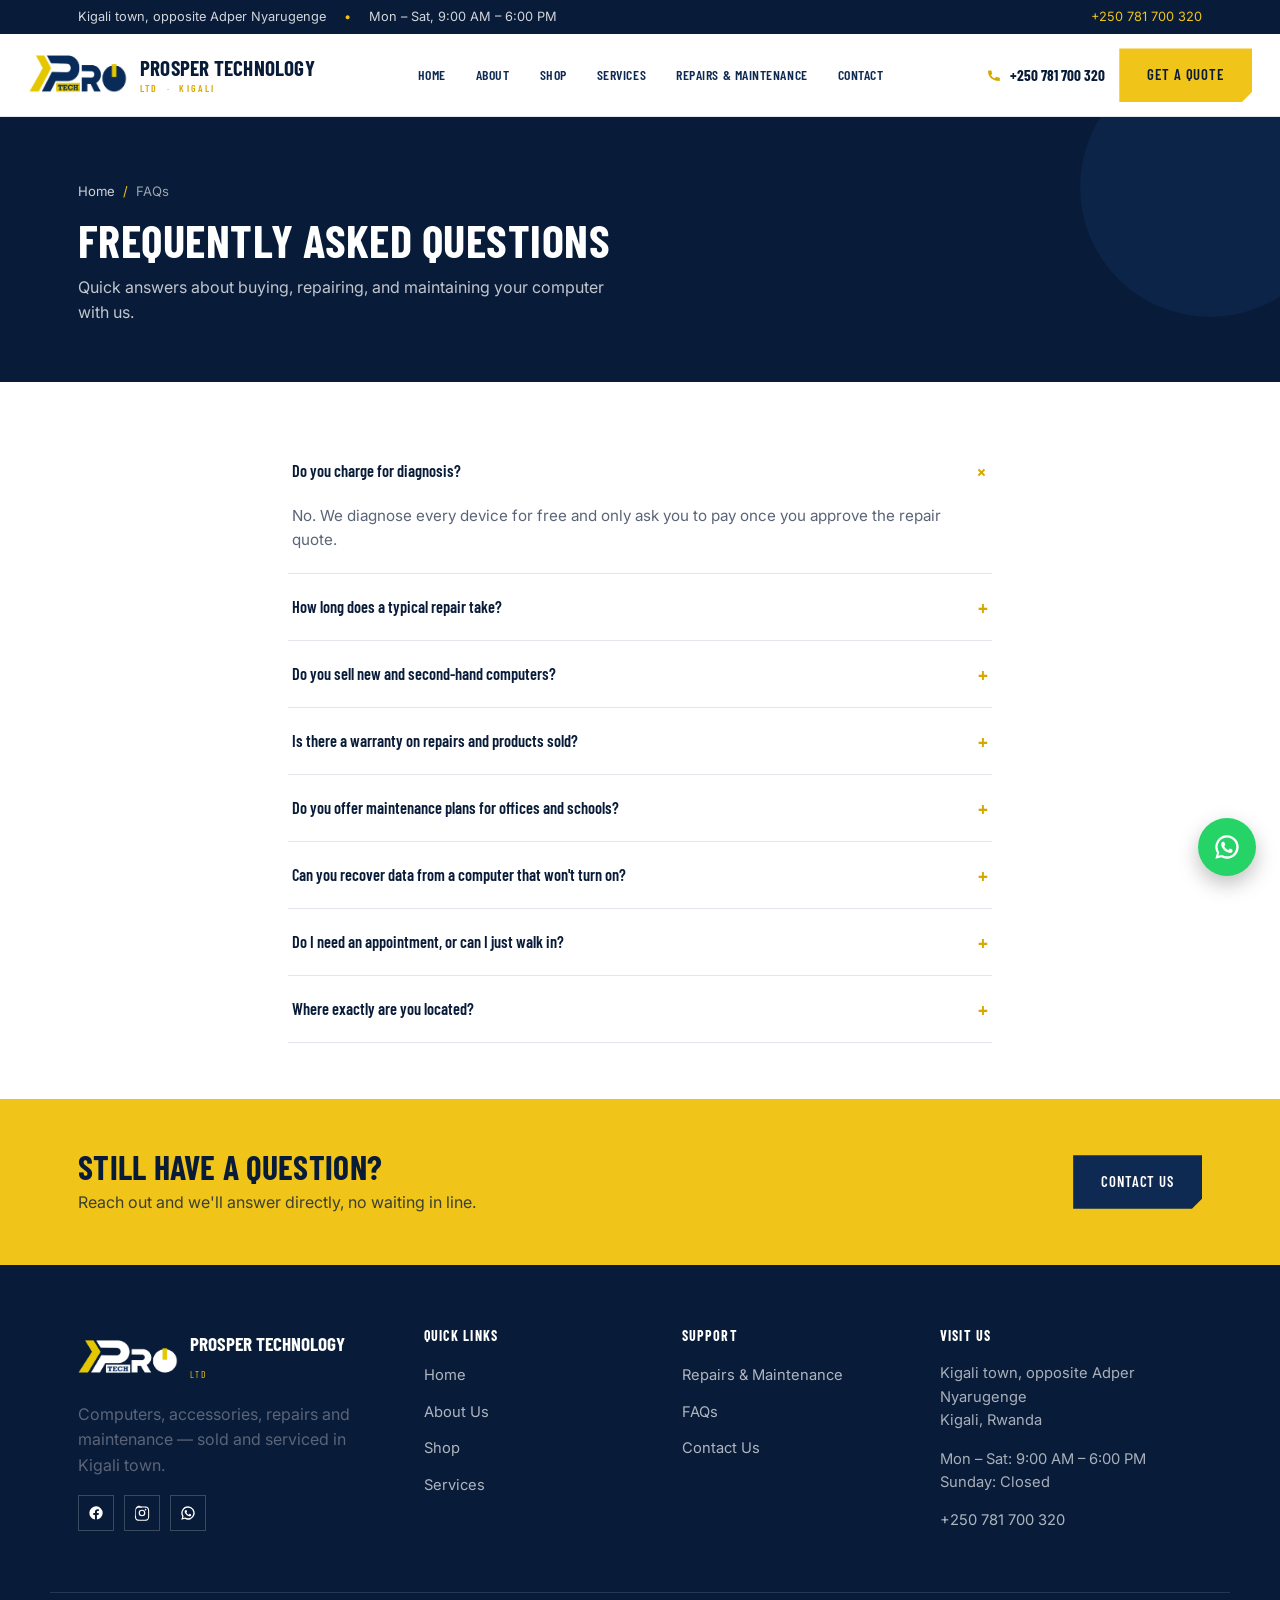
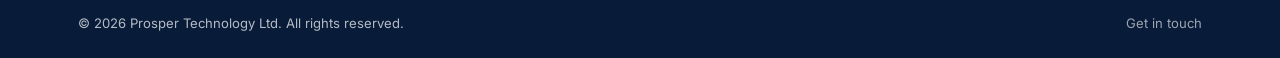
<file: pages/faq.html>
<!DOCTYPE html>
<html lang="en">
<head>
<meta charset="UTF-8">
<meta name="viewport" content="width=device-width, initial-scale=1.0">
<title>FAQs — Prosper Technology Ltd</title>
<meta name="description" content="Frequently asked questions about buying, repairing and maintaining computers with Prosper Technology Ltd in Kigali.">
<link rel="icon" href="../assets/logo.png">
<link rel="preconnect" href="https://fonts.googleapis.com">
<link href="https://fonts.googleapis.com/css2?family=Barlow+Condensed:wght@500;600;700;800&family=Inter:wght@400;500;600;700&display=swap" rel="stylesheet">
<link rel="stylesheet" href="../assets/style.css">
</head>
<body>

<div class="topbar">
  <div class="container">
    <div class="seg">
      <span>Kigali town, opposite Adper Nyarugenge</span>
      <span class="dot">•</span>
      <span>Mon – Sat, 9:00 AM – 6:00 PM</span>
    </div>
    <div class="seg"><a href="tel:+250781700320">+250 781 700 320</a></div>
  </div>
</div>

<header class="site-header">
  <div class="header-inner">
    <a href="../index.html" class="brand">
      <img src="../assets/logo.png" alt="Prosper Technology Ltd logo">
      <span class="brand-text">
        <span class="t1">PROSPER TECHNOLOGY</span><br>
        <span class="t2">LTD &nbsp;·&nbsp; KIGALI</span>
      </span>
    </a>
    <nav class="main-nav">
      <a href="../index.html">Home</a>
      <a href="about.html">About</a>
      <a href="shop.html">Shop</a>
      <a href="services.html">Services</a>
      <a href="repairs.html">Repairs &amp; Maintenance</a>
      <a href="contact.html">Contact</a>
    </nav>
    <div class="header-cta">
      <span class="header-phone">
        <svg viewBox="0 0 24 24"><path d="M6.6 10.8c1.4 2.7 3.7 5 6.4 6.4l2.1-2.1c.3-.3.7-.4 1-.2 1.1.4 2.3.7 3.6.7.6 0 1 .4 1 1v3.4c0 .6-.4 1-1 1C9.6 21 3 14.4 3 6.3c0-.6.4-1 1-1h3.5c.6 0 1 .4 1 1 0 1.3.2 2.5.7 3.6.1.4 0 .8-.3 1.1l-2.3 2.1z"/></svg>
        <span class="label">+250 781 700 320</span>
      </span>
      <a href="contact.html" class="btn btn-gold">Get a Quote</a>
    </div>
    <button class="nav-toggle" aria-label="Toggle menu"><span></span><span></span><span></span></button>
  </div>
</header>

<section class="page-hero">
  <div class="container">
    <div class="breadcrumb"><a href="../index.html">Home</a><span class="sep">/</span><span>FAQs</span></div>
    <h1>Frequently Asked Questions</h1>
    <p>Quick answers about buying, repairing, and maintaining your computer with us.</p>
  </div>
</section>

<section class="section-tight">
  <div class="container" style="max-width:760px;">

    <div class="accordion-item open">
      <button class="accordion-q"><span>Do you charge for diagnosis?</span><span class="plus">+</span></button>
      <div class="accordion-a" style="max-height:200px;">
        <div class="accordion-a-inner">No. We diagnose every device for free and only ask you to pay once you approve the repair quote.</div>
      </div>
    </div>

    <div class="accordion-item">
      <button class="accordion-q"><span>How long does a typical repair take?</span><span class="plus">+</span></button>
      <div class="accordion-a">
        <div class="accordion-a-inner">Most common repairs — batteries, keyboards, virus removal — are done the same day or within 48 hours. Motherboard-level repairs or parts we need to order can take 2–5 days. We'll always give you a clear timeline before starting.</div>
      </div>
    </div>

    <div class="accordion-item">
      <button class="accordion-q"><span>Do you sell new and second-hand computers?</span><span class="plus">+</span></button>
      <div class="accordion-a">
        <div class="accordion-a-inner">Yes. We stock new laptops and desktops, plus tested and certified "Grade A" pre-owned laptops for customers on a tighter budget. Every machine we sell, new or pre-owned, is checked before it leaves our shop.</div>
      </div>
    </div>

    <div class="accordion-item">
      <button class="accordion-q"><span>Is there a warranty on repairs and products sold?</span><span class="plus">+</span></button>
      <div class="accordion-a">
        <div class="accordion-a-inner">Yes. Repairs come with a warranty period on the part replaced, and new products carry the manufacturer's warranty. Pre-owned machines include our own short warranty period. Ask our team for the exact terms on your item.</div>
      </div>
    </div>

    <div class="accordion-item">
      <button class="accordion-q"><span>Do you offer maintenance plans for offices and schools?</span><span class="plus">+</span></button>
      <div class="accordion-a">
        <div class="accordion-a-inner">Yes. We run monthly and bi-weekly maintenance plans for offices, schools and shops with multiple computers. Plans include dust cleaning, software updates, health checks, and priority booking for repairs. See our Services page for plan details.</div>
      </div>
    </div>

    <div class="accordion-item">
      <button class="accordion-q"><span>Can you recover data from a computer that won't turn on?</span><span class="plus">+</span></button>
      <div class="accordion-a">
        <div class="accordion-a-inner">In most cases, yes. We can usually retrieve files even when a device won't boot, as long as the storage drive itself isn't physically destroyed. Bring it in for a free assessment.</div>
      </div>
    </div>

    <div class="accordion-item">
      <button class="accordion-q"><span>Do I need an appointment, or can I just walk in?</span><span class="plus">+</span></button>
      <div class="accordion-a">
        <div class="accordion-a-inner">Walk-ins are always welcome, Monday to Saturday, 9:00 AM to 6:00 PM. If you'd like to confirm we can attend to you right away, you're welcome to call ahead on +250 781 700 320.</div>
      </div>
    </div>

    <div class="accordion-item">
      <button class="accordion-q"><span>Where exactly are you located?</span><span class="plus">+</span></button>
      <div class="accordion-a">
        <div class="accordion-a-inner">We're in Kigali town, directly opposite Adper Nyarugenge. See our Contact page for a map and directions.</div>
      </div>
    </div>

  </div>
</section>

<section class="cta-banner">
  <div class="container cta-banner-inner">
    <div>
      <h2>Still have a question?</h2>
      <p>Reach out and we'll answer directly, no waiting in line.</p>
    </div>
    <a href="contact.html" class="btn btn-navy">Contact Us</a>
  </div>
</section>

<footer class="site-footer">
  <div class="container footer-top">
    <div>
      <div class="footer-brand">
        <img src="../assets/logo2.png" alt="Prosper Technology Ltd logo">
        <span><span class="t1">PROSPER TECHNOLOGY</span><br><span class="t2">LTD</span></span>
      </div>
      <p>Computers, accessories, repairs and maintenance — sold and serviced in Kigali town.</p>
      <div class="footer-social">
        <a href="#" aria-label="Facebook"><svg viewBox="0 0 24 24"><path d="M22 12a10 10 0 10-11.6 9.9v-7H7.9V12h2.5v-1.9c0-2.5 1.5-3.9 3.7-3.9 1.1 0 2.2.2 2.2.2v2.5h-1.3c-1.2 0-1.6.8-1.6 1.6V12h2.8l-.4 2.9h-2.4v7A10 10 0 0022 12z"/></svg></a>
        <a href="#" aria-label="Instagram"><svg viewBox="0 0 24 24"><path d="M12 2.2c3.2 0 3.6 0 4.8.1 1.2.1 2 .2 2.6.5.7.3 1.2.6 1.7 1.1.5.5.9 1 1.1 1.7.3.6.4 1.4.5 2.6.1 1.2.1 1.6.1 4.8s0 3.6-.1 4.8c-.1 1.2-.2 2-.5 2.6-.3.7-.6 1.2-1.1 1.7-.5.5-1 .9-1.7 1.1-.6.3-1.4.4-2.6.5-1.2.1-1.6.1-4.8.1s-3.6 0-4.8-.1c-1.2-.1-2-.2-2.6-.5-.7-.3-1.2-.6-1.7-1.1-.5-.5-.9-1-1.1-1.7-.3-.6-.4-1.4-.5-2.6C2 15.6 2 15.2 2 12s0-3.6.1-4.8c.1-1.2.2-2 .5-2.6.3-.7.6-1.2 1.1-1.7.5-.5 1-.9 1.7-1.1.6-.3 1.4-.4 2.6-.5C9.4 2.2 9.8 2.2 12 2.2zm0 1.8c-3.1 0-3.5 0-4.7.1-1 0-1.6.2-2 .3-.5.2-.8.4-1.2.8-.4.4-.6.7-.8 1.2-.1.4-.3 1-.3 2C3 9.5 3 9.9 3 13s0 3.5.1 4.7c0 1 .2 1.6.3 2 .2.5.4.8.8 1.2.4.4.7.6 1.2.8.4.1 1 .3 2 .3 1.2.1 1.6.1 4.7.1s3.5 0 4.7-.1c1 0 1.6-.2 2-.3.5-.2.8-.4 1.2-.8.4-.4.6-.7.8-1.2.1-.4.3-1 .3-2 .1-1.2.1-1.6.1-4.7s0-3.5-.1-4.7c0-1-.2-1.6-.3-2-.2-.5-.4-.8-.8-1.2-.4-.4-.7-.6-1.2-.8-.4-.1-1-.3-2-.3-1.2-.1-1.6-.1-4.7-.1zM12 7a5 5 0 110 10 5 5 0 010-10zm0 1.8a3.2 3.2 0 100 6.4 3.2 3.2 0 000-6.4zm5.4-3a1.2 1.2 0 110 2.4 1.2 1.2 0 010-2.4z"/></svg></a>
        <a href="https://wa.me/250781700320" aria-label="WhatsApp"><svg viewBox="0 0 24 24"><path d="M12 2a10 10 0 00-8.6 15.1L2 22l5.1-1.3A10 10 0 1012 2zm0 18a8 8 0 01-4.1-1.1l-.3-.2-3 .8.8-2.9-.2-.3A8 8 0 1112 20zm4.4-5.9c-.2-.1-1.4-.7-1.6-.8-.2-.1-.4-.1-.5.1-.2.2-.6.8-.8 1-.1.2-.3.2-.5.1-1.5-.6-2.5-1.5-3.3-2.9-.1-.2-.1-.4.1-.5.2-.2.4-.4.6-.6.2-.2.2-.4.1-.6-.1-.2-.6-1.5-.8-2-.2-.5-.4-.4-.6-.4h-.5c-.2 0-.5.1-.7.3-.2.2-.9.9-.9 2.2s.9 2.6 1.1 2.8c.1.2 1.7 2.7 4.3 3.7 2 .8 2.4.6 2.8.5.4 0 1.2-.5 1.4-1 .2-.5.2-.9.1-1z"/></svg></a>
      </div>
    </div>
    <div class="footer-col">
      <h4>Quick Links</h4>
      <ul>
        <li><a href="../index.html">Home</a></li>
        <li><a href="about.html">About Us</a></li>
        <li><a href="shop.html">Shop</a></li>
        <li><a href="services.html">Services</a></li>
      </ul>
    </div>
    <div class="footer-col">
      <h4>Support</h4>
      <ul>
        <li><a href="repairs.html">Repairs &amp; Maintenance</a></li>
        <li><a href="faq.html">FAQs</a></li>
        <li><a href="contact.html">Contact Us</a></li>
      </ul>
    </div>
    <div class="footer-col">
      <h4>Visit Us</h4>
      <p>Kigali town, opposite Adper Nyarugenge<br>Kigali, Rwanda</p>
      <p>Mon – Sat: 9:00 AM – 6:00 PM<br>Sunday: Closed</p>
      <p><a href="tel:+250781700320">+250 781 700 320</a></p>
    </div>
  </div>
  <div class="container footer-bottom">
    <span>&copy; <span data-year></span> Prosper Technology Ltd. All rights reserved.</span>
    <span><a href="contact.html">Get in touch</a></span>
  </div>
</footer>

<a href="https://wa.me/250781700320" class="float-whatsapp" aria-label="Chat on WhatsApp" target="_blank" rel="noopener">
  <svg viewBox="0 0 24 24"><path d="M12 2a10 10 0 00-8.6 15.1L2 22l5.1-1.3A10 10 0 1012 2zm0 18a8 8 0 01-4.1-1.1l-.3-.2-3 .8.8-2.9-.2-.3A8 8 0 1112 20zm4.4-5.9c-.2-.1-1.4-.7-1.6-.8-.2-.1-.4-.1-.5.1-.2.2-.6.8-.8 1-.1.2-.3.2-.5.1-1.5-.6-2.5-1.5-3.3-2.9-.1-.2-.1-.4.1-.5.2-.2.4-.4.6-.6.2-.2.2-.4.1-.6-.1-.2-.6-1.5-.8-2-.2-.5-.4-.4-.6-.4h-.5c-.2 0-.5.1-.7.3-.2.2-.9.9-.9 2.2s.9 2.6 1.1 2.8c.1.2 1.7 2.7 4.3 3.7 2 .8 2.4.6 2.8.5.4 0 1.2-.5 1.4-1 .2-.5.2-.9.1-1z"/></svg>
</a>

<script src="../assets/main.js"></script>
</body>
</html>
</file>
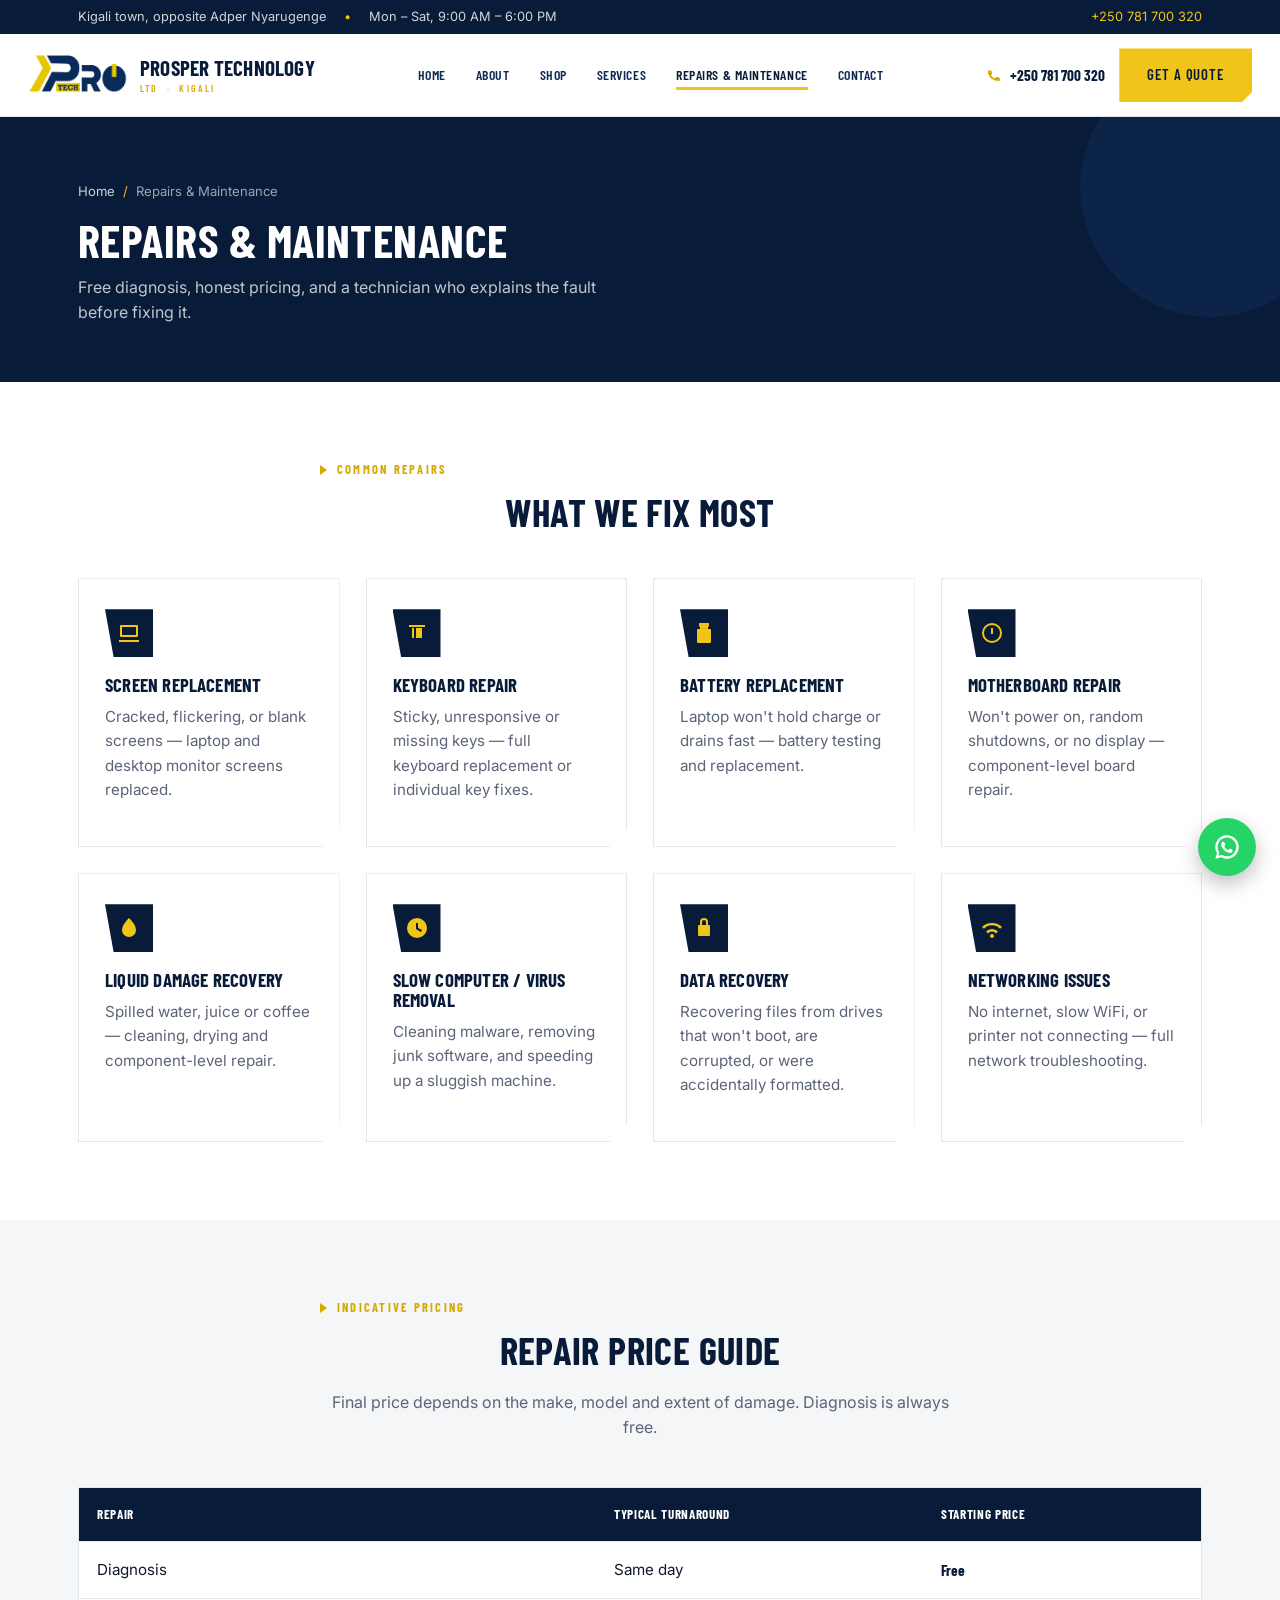
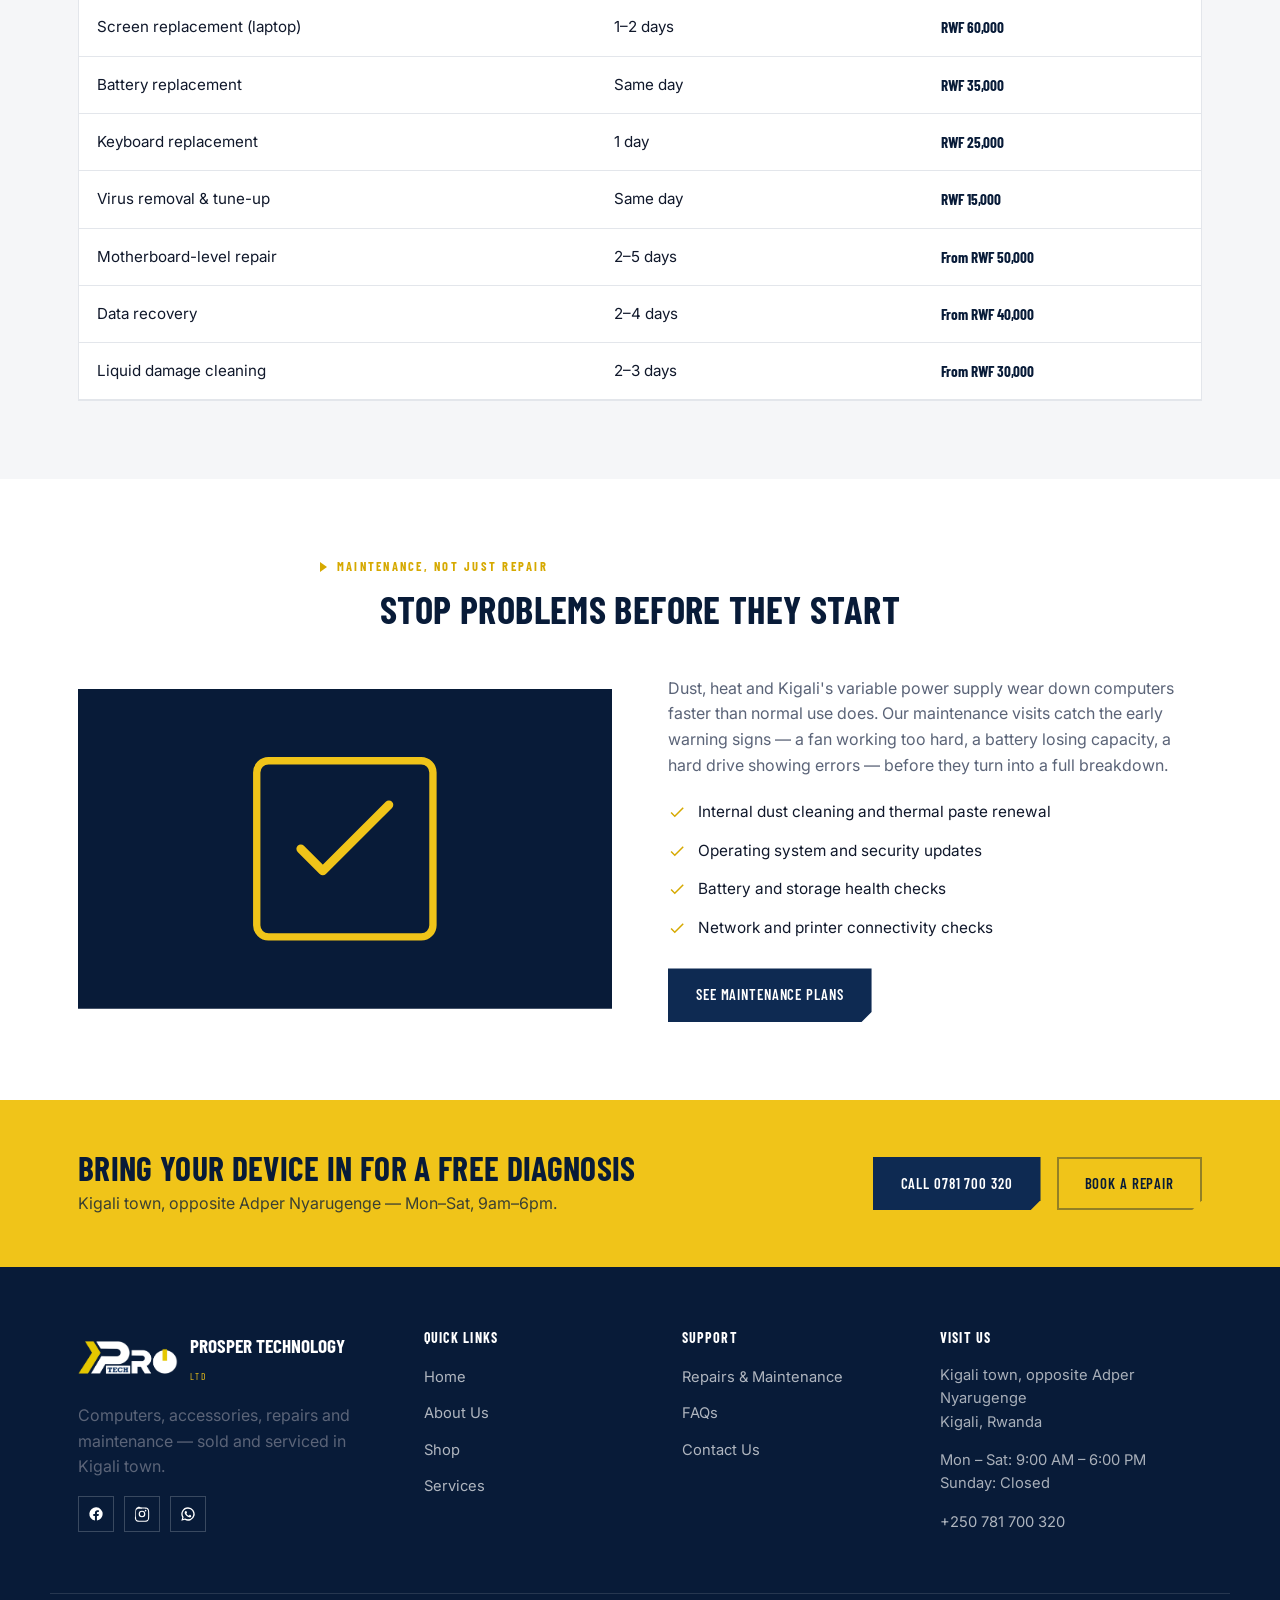
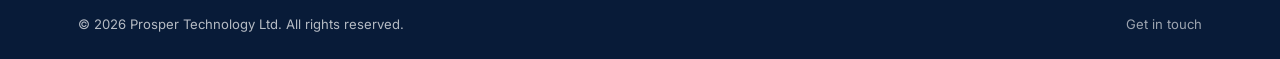
<file: pages/repairs.html>
<!DOCTYPE html>
<html lang="en">
<head>
<meta charset="UTF-8">
<meta name="viewport" content="width=device-width, initial-scale=1.0">
<title>Repairs &amp; Maintenance — Prosper Technology Ltd</title>
<meta name="description" content="Laptop and desktop repair services in Kigali — screens, batteries, motherboards, virus removal and more. Free diagnosis at Prosper Technology Ltd, opposite Adper Nyarugenge.">
<link rel="icon" href="../assets/logo.png">
<link rel="preconnect" href="https://fonts.googleapis.com">
<link href="https://fonts.googleapis.com/css2?family=Barlow+Condensed:wght@500;600;700;800&family=Inter:wght@400;500;600;700&display=swap" rel="stylesheet">
<link rel="stylesheet" href="../assets/style.css">
</head>
<body>

<div class="topbar">
  <div class="container">
    <div class="seg">
      <span>Kigali town, opposite Adper Nyarugenge</span>
      <span class="dot">•</span>
      <span>Mon – Sat, 9:00 AM – 6:00 PM</span>
    </div>
    <div class="seg"><a href="tel:+250781700320">+250 781 700 320</a></div>
  </div>
</div>

<header class="site-header">
  <div class="header-inner">
    <a href="../index.html" class="brand">
      <img src="../assets/logo.png" alt="Prosper Technology Ltd logo">
      <span class="brand-text">
        <span class="t1">PROSPER TECHNOLOGY</span><br>
        <span class="t2">LTD &nbsp;·&nbsp; KIGALI</span>
      </span>
    </a>
    <nav class="main-nav">
      <a href="../index.html">Home</a>
      <a href="about.html">About</a>
      <a href="shop.html">Shop</a>
      <a href="services.html">Services</a>
      <a href="repairs.html" class="active">Repairs &amp; Maintenance</a>
      <a href="contact.html">Contact</a>
    </nav>
    <div class="header-cta">
      <span class="header-phone">
        <svg viewBox="0 0 24 24"><path d="M6.6 10.8c1.4 2.7 3.7 5 6.4 6.4l2.1-2.1c.3-.3.7-.4 1-.2 1.1.4 2.3.7 3.6.7.6 0 1 .4 1 1v3.4c0 .6-.4 1-1 1C9.6 21 3 14.4 3 6.3c0-.6.4-1 1-1h3.5c.6 0 1 .4 1 1 0 1.3.2 2.5.7 3.6.1.4 0 .8-.3 1.1l-2.3 2.1z"/></svg>
        <span class="label">+250 781 700 320</span>
      </span>
      <a href="contact.html" class="btn btn-gold">Get a Quote</a>
    </div>
    <button class="nav-toggle" aria-label="Toggle menu"><span></span><span></span><span></span></button>
  </div>
</header>

<section class="page-hero">
  <div class="container">
    <div class="breadcrumb"><a href="../index.html">Home</a><span class="sep">/</span><span>Repairs &amp; Maintenance</span></div>
    <h1>Repairs &amp; Maintenance</h1>
    <p>Free diagnosis, honest pricing, and a technician who explains the fault before fixing it.</p>
  </div>
</section>

<section>
  <div class="container">
    <div class="section-head center">
      <div class="eyebrow">Common repairs</div>
      <h2>What we fix most</h2>
    </div>
    <div class="grid grid-4">
      <div class="card">
        <div class="icon"><svg viewBox="0 0 24 24"><path d="M3 5a1 1 0 011-1h16a1 1 0 011 1v10a1 1 0 01-1 1H4a1 1 0 01-1-1V5zm2 1v8h14V6H5zm-3 13h20v2H2z"/></svg></div>
        <h3>Screen Replacement</h3>
        <p>Cracked, flickering, or blank screens — laptop and desktop monitor screens replaced.</p>
      </div>
      <div class="card">
        <div class="icon"><svg viewBox="0 0 24 24"><path d="M7 7h2v10H7zm4 0h6v10h-6zM4 4h16v2H4z"/></svg></div>
        <h3>Keyboard Repair</h3>
        <p>Sticky, unresponsive or missing keys — full keyboard replacement or individual key fixes.</p>
      </div>
      <div class="card">
        <div class="icon"><svg viewBox="0 0 24 24"><path d="M7 2h10v3a1 1 0 01-1 1v2h2a1 1 0 011 1v12a1 1 0 01-1 1H6a1 1 0 01-1-1V9a1 1 0 011-1h2V6a1 1 0 01-1-1z"/></svg></div>
        <h3>Battery Replacement</h3>
        <p>Laptop won't hold charge or drains fast — battery testing and replacement.</p>
      </div>
      <div class="card">
        <div class="icon"><svg viewBox="0 0 24 24"><path d="M12 2a10 10 0 100 20 10 10 0 000-20zm0 2a8 8 0 11-8 8 8 8 0 018-8zm-1 3v6h2V7z"/></svg></div>
        <h3>Motherboard Repair</h3>
        <p>Won't power on, random shutdowns, or no display — component-level board repair.</p>
      </div>
      <div class="card">
        <div class="icon"><svg viewBox="0 0 24 24"><path d="M12 2C8 6 5 10 5 14a7 7 0 0014 0c0-4-3-8-7-12z"/></svg></div>
        <h3>Liquid Damage Recovery</h3>
        <p>Spilled water, juice or coffee — cleaning, drying and component-level repair.</p>
      </div>
      <div class="card">
        <div class="icon"><svg viewBox="0 0 24 24"><path d="M12 2a10 10 0 100 20 10 10 0 000-20zm1 5v5l4 2-1 2-5-3V7z"/></svg></div>
        <h3>Slow Computer / Virus Removal</h3>
        <p>Cleaning malware, removing junk software, and speeding up a sluggish machine.</p>
      </div>
      <div class="card">
        <div class="icon"><svg viewBox="0 0 24 24"><path d="M12 2a4 4 0 014 4v3h1a1 1 0 011 1v9a1 1 0 01-1 1H7a1 1 0 01-1-1v-9a1 1 0 011-1h1V6a4 4 0 014-4zm0 2a2 2 0 00-2 2v3h4V6a2 2 0 00-2-2z"/></svg></div>
        <h3>Data Recovery</h3>
        <p>Recovering files from drives that won't boot, are corrupted, or were accidentally formatted.</p>
      </div>
      <div class="card">
        <div class="icon"><svg viewBox="0 0 24 24"><path d="M12 18a2 2 0 110 4 2 2 0 010-4zm0-5a8 8 0 016 2.6l-2 1.8a5 5 0 00-8 0l-2-1.8A8 8 0 0112 13zm0-6a14 14 0 0110 3.9l-2 1.9a11 11 0 00-16 0l-2-1.9A14 14 0 0112 7z"/></svg></div>
        <h3>Networking Issues</h3>
        <p>No internet, slow WiFi, or printer not connecting — full network troubleshooting.</p>
      </div>
    </div>
  </div>
</section>

<section class="section-mist">
  <div class="container">
    <div class="section-head center">
      <div class="eyebrow">Indicative pricing</div>
      <h2>Repair price guide</h2>
      <p>Final price depends on the make, model and extent of damage. Diagnosis is always free.</p>
    </div>
    <div class="table-wrap">
      <table class="price-table">
        <thead>
          <tr><th>Repair</th><th>Typical Turnaround</th><th>Starting Price</th></tr>
        </thead>
        <tbody>
          <tr><td>Diagnosis</td><td>Same day</td><td class="amount">Free</td></tr>
          <tr><td>Screen replacement (laptop)</td><td>1–2 days</td><td class="amount">RWF 60,000</td></tr>
          <tr><td>Battery replacement</td><td>Same day</td><td class="amount">RWF 35,000</td></tr>
          <tr><td>Keyboard replacement</td><td>1 day</td><td class="amount">RWF 25,000</td></tr>
          <tr><td>Virus removal &amp; tune-up</td><td>Same day</td><td class="amount">RWF 15,000</td></tr>
          <tr><td>Motherboard-level repair</td><td>2–5 days</td><td class="amount">From RWF 50,000</td></tr>
          <tr><td>Data recovery</td><td>2–4 days</td><td class="amount">From RWF 40,000</td></tr>
          <tr><td>Liquid damage cleaning</td><td>2–3 days</td><td class="amount">From RWF 30,000</td></tr>
        </tbody>
      </table>
    </div>
  </div>
</section>

<section>
  <div class="container">
    <div class="section-head center">
      <div class="eyebrow">Maintenance, not just repair</div>
      <h2>Stop problems before they start</h2>
    </div>
    <div class="split">
      <div class="split-media">
        <svg viewBox="0 0 200 200" fill="none">
          <rect x="40" y="40" width="120" height="120" rx="8" fill="none" stroke="#f0c419" stroke-width="5"/>
          <path d="M70 100l15 15 45-45" stroke="#f0c419" stroke-width="6" fill="none" stroke-linecap="round" stroke-linejoin="round"/>
        </svg>
      </div>
      <div>
        <p>Dust, heat and Kigali's variable power supply wear down computers faster than normal use does. Our maintenance visits catch the early warning signs — a fan working too hard, a battery losing capacity, a hard drive showing errors — before they turn into a full breakdown.</p>
        <ul class="list-check">
          <li><svg viewBox="0 0 24 24"><path d="M9 16.2L4.8 12l-1.4 1.4L9 19 21 7l-1.4-1.4z"/></svg> Internal dust cleaning and thermal paste renewal</li>
          <li><svg viewBox="0 0 24 24"><path d="M9 16.2L4.8 12l-1.4 1.4L9 19 21 7l-1.4-1.4z"/></svg> Operating system and security updates</li>
          <li><svg viewBox="0 0 24 24"><path d="M9 16.2L4.8 12l-1.4 1.4L9 19 21 7l-1.4-1.4z"/></svg> Battery and storage health checks</li>
          <li><svg viewBox="0 0 24 24"><path d="M9 16.2L4.8 12l-1.4 1.4L9 19 21 7l-1.4-1.4z"/></svg> Network and printer connectivity checks</li>
        </ul>
        <a href="services.html" class="btn btn-navy">See Maintenance Plans</a>
      </div>
    </div>
  </div>
</section>

<section class="cta-banner">
  <div class="container cta-banner-inner">
    <div>
      <h2>Bring your device in for a free diagnosis</h2>
      <p>Kigali town, opposite Adper Nyarugenge — Mon–Sat, 9am–6pm.</p>
    </div>
    <div class="hero-actions">
      <a href="tel:+250781700320" class="btn btn-navy">Call 0781 700 320</a>
      <a href="contact.html" class="btn btn-outline" style="border-color:rgba(8,27,56,0.4); color:var(--navy-deep);">Book a Repair</a>
    </div>
  </div>
</section>

<footer class="site-footer">
  <div class="container footer-top">
    <div>
      <div class="footer-brand">
        <img src="../assets/logo2.png" alt="Prosper Technology Ltd logo">
        <span><span class="t1">PROSPER TECHNOLOGY</span><br><span class="t2">LTD</span></span>
      </div>
      <p>Computers, accessories, repairs and maintenance — sold and serviced in Kigali town.</p>
      <div class="footer-social">
        <a href="#" aria-label="Facebook"><svg viewBox="0 0 24 24"><path d="M22 12a10 10 0 10-11.6 9.9v-7H7.9V12h2.5v-1.9c0-2.5 1.5-3.9 3.7-3.9 1.1 0 2.2.2 2.2.2v2.5h-1.3c-1.2 0-1.6.8-1.6 1.6V12h2.8l-.4 2.9h-2.4v7A10 10 0 0022 12z"/></svg></a>
        <a href="#" aria-label="Instagram"><svg viewBox="0 0 24 24"><path d="M12 2.2c3.2 0 3.6 0 4.8.1 1.2.1 2 .2 2.6.5.7.3 1.2.6 1.7 1.1.5.5.9 1 1.1 1.7.3.6.4 1.4.5 2.6.1 1.2.1 1.6.1 4.8s0 3.6-.1 4.8c-.1 1.2-.2 2-.5 2.6-.3.7-.6 1.2-1.1 1.7-.5.5-1 .9-1.7 1.1-.6.3-1.4.4-2.6.5-1.2.1-1.6.1-4.8.1s-3.6 0-4.8-.1c-1.2-.1-2-.2-2.6-.5-.7-.3-1.2-.6-1.7-1.1-.5-.5-.9-1-1.1-1.7-.3-.6-.4-1.4-.5-2.6C2 15.6 2 15.2 2 12s0-3.6.1-4.8c.1-1.2.2-2 .5-2.6.3-.7.6-1.2 1.1-1.7.5-.5 1-.9 1.7-1.1.6-.3 1.4-.4 2.6-.5C9.4 2.2 9.8 2.2 12 2.2zm0 1.8c-3.1 0-3.5 0-4.7.1-1 0-1.6.2-2 .3-.5.2-.8.4-1.2.8-.4.4-.6.7-.8 1.2-.1.4-.3 1-.3 2C3 9.5 3 9.9 3 13s0 3.5.1 4.7c0 1 .2 1.6.3 2 .2.5.4.8.8 1.2.4.4.7.6 1.2.8.4.1 1 .3 2 .3 1.2.1 1.6.1 4.7.1s3.5 0 4.7-.1c1 0 1.6-.2 2-.3.5-.2.8-.4 1.2-.8.4-.4.6-.7.8-1.2.1-.4.3-1 .3-2 .1-1.2.1-1.6.1-4.7s0-3.5-.1-4.7c0-1-.2-1.6-.3-2-.2-.5-.4-.8-.8-1.2-.4-.4-.7-.6-1.2-.8-.4-.1-1-.3-2-.3-1.2-.1-1.6-.1-4.7-.1zM12 7a5 5 0 110 10 5 5 0 010-10zm0 1.8a3.2 3.2 0 100 6.4 3.2 3.2 0 000-6.4zm5.4-3a1.2 1.2 0 110 2.4 1.2 1.2 0 010-2.4z"/></svg></a>
        <a href="https://wa.me/250781700320" aria-label="WhatsApp"><svg viewBox="0 0 24 24"><path d="M12 2a10 10 0 00-8.6 15.1L2 22l5.1-1.3A10 10 0 1012 2zm0 18a8 8 0 01-4.1-1.1l-.3-.2-3 .8.8-2.9-.2-.3A8 8 0 1112 20zm4.4-5.9c-.2-.1-1.4-.7-1.6-.8-.2-.1-.4-.1-.5.1-.2.2-.6.8-.8 1-.1.2-.3.2-.5.1-1.5-.6-2.5-1.5-3.3-2.9-.1-.2-.1-.4.1-.5.2-.2.4-.4.6-.6.2-.2.2-.4.1-.6-.1-.2-.6-1.5-.8-2-.2-.5-.4-.4-.6-.4h-.5c-.2 0-.5.1-.7.3-.2.2-.9.9-.9 2.2s.9 2.6 1.1 2.8c.1.2 1.7 2.7 4.3 3.7 2 .8 2.4.6 2.8.5.4 0 1.2-.5 1.4-1 .2-.5.2-.9.1-1z"/></svg></a>
      </div>
    </div>
    <div class="footer-col">
      <h4>Quick Links</h4>
      <ul>
        <li><a href="../index.html">Home</a></li>
        <li><a href="about.html">About Us</a></li>
        <li><a href="shop.html">Shop</a></li>
        <li><a href="services.html">Services</a></li>
      </ul>
    </div>
    <div class="footer-col">
      <h4>Support</h4>
      <ul>
        <li><a href="repairs.html">Repairs &amp; Maintenance</a></li>
        <li><a href="faq.html">FAQs</a></li>
        <li><a href="contact.html">Contact Us</a></li>
      </ul>
    </div>
    <div class="footer-col">
      <h4>Visit Us</h4>
      <p>Kigali town, opposite Adper Nyarugenge<br>Kigali, Rwanda</p>
      <p>Mon – Sat: 9:00 AM – 6:00 PM<br>Sunday: Closed</p>
      <p><a href="tel:+250781700320">+250 781 700 320</a></p>
    </div>
  </div>
  <div class="container footer-bottom">
    <span>&copy; <span data-year></span> Prosper Technology Ltd. All rights reserved.</span>
    <span><a href="contact.html">Get in touch</a></span>
  </div>
</footer>

<a href="https://wa.me/250781700320" class="float-whatsapp" aria-label="Chat on WhatsApp" target="_blank" rel="noopener">
  <svg viewBox="0 0 24 24"><path d="M12 2a10 10 0 00-8.6 15.1L2 22l5.1-1.3A10 10 0 1012 2zm0 18a8 8 0 01-4.1-1.1l-.3-.2-3 .8.8-2.9-.2-.3A8 8 0 1112 20zm4.4-5.9c-.2-.1-1.4-.7-1.6-.8-.2-.1-.4-.1-.5.1-.2.2-.6.8-.8 1-.1.2-.3.2-.5.1-1.5-.6-2.5-1.5-3.3-2.9-.1-.2-.1-.4.1-.5.2-.2.4-.4.6-.6.2-.2.2-.4.1-.6-.1-.2-.6-1.5-.8-2-.2-.5-.4-.4-.6-.4h-.5c-.2 0-.5.1-.7.3-.2.2-.9.9-.9 2.2s.9 2.6 1.1 2.8c.1.2 1.7 2.7 4.3 3.7 2 .8 2.4.6 2.8.5.4 0 1.2-.5 1.4-1 .2-.5.2-.9.1-1z"/></svg>
</a>

<script src="../assets/main.js"></script>
</body>
</html>
</file>
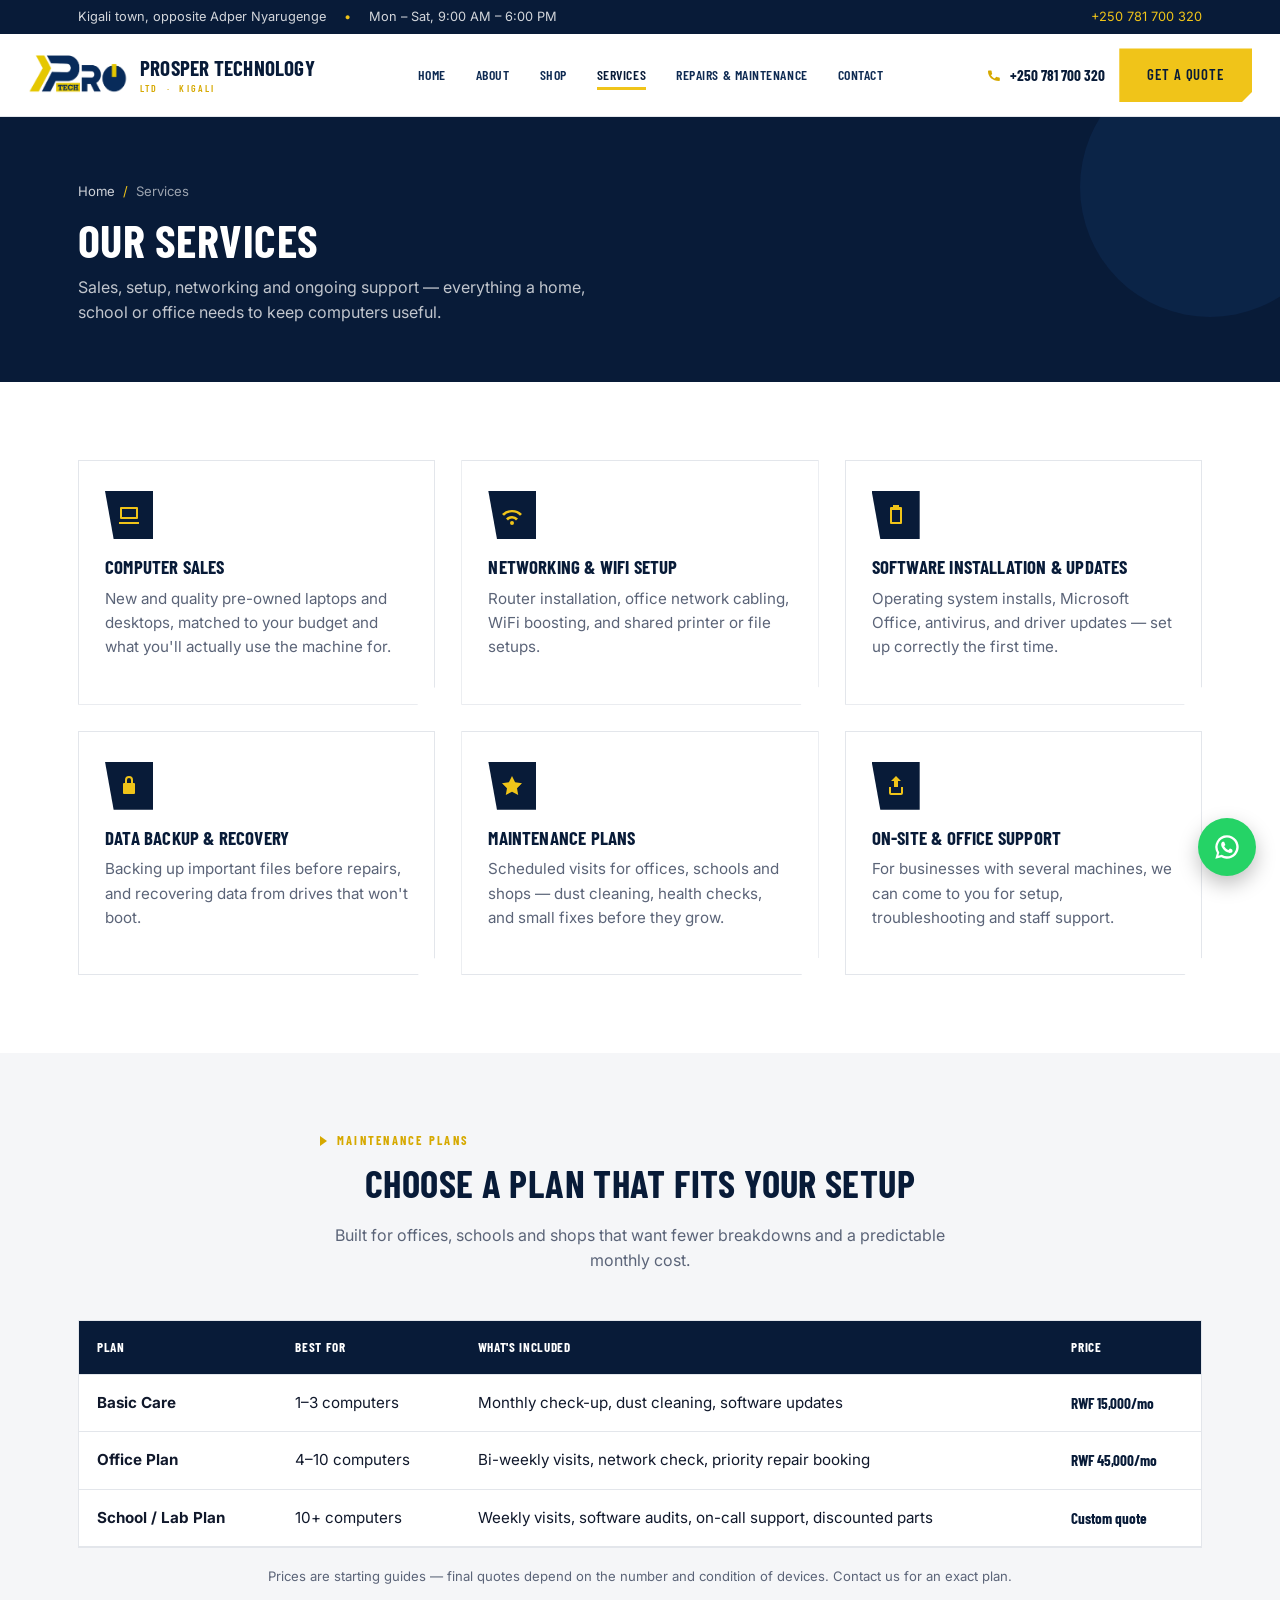
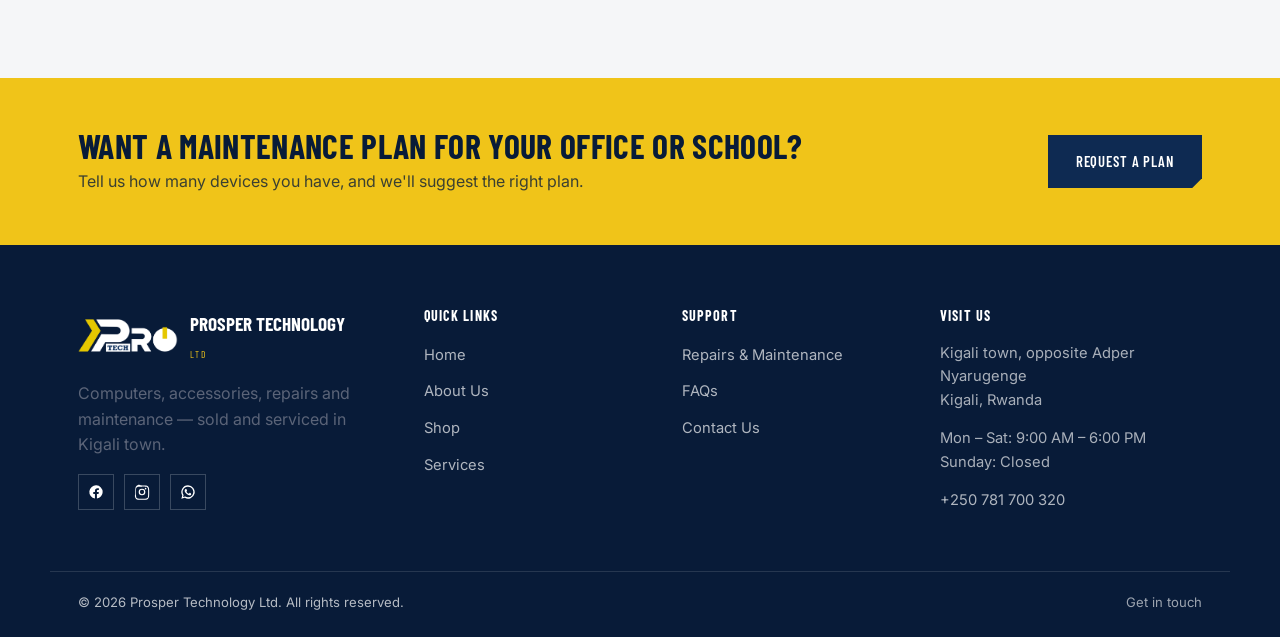
<file: pages/services.html>
<!DOCTYPE html>
<html lang="en">
<head>
<meta charset="UTF-8">
<meta name="viewport" content="width=device-width, initial-scale=1.0">
<title>Services — Prosper Technology Ltd</title>
<meta name="description" content="Computer sales, IT support, networking, and maintenance plans from Prosper Technology Ltd in Kigali town, opposite Adper Nyarugenge.">
<link rel="icon" href="../assets/logo.png">
<link rel="preconnect" href="https://fonts.googleapis.com">
<link href="https://fonts.googleapis.com/css2?family=Barlow+Condensed:wght@500;600;700;800&family=Inter:wght@400;500;600;700&display=swap" rel="stylesheet">
<link rel="stylesheet" href="../assets/style.css">
</head>
<body>

<div class="topbar">
  <div class="container">
    <div class="seg">
      <span>Kigali town, opposite Adper Nyarugenge</span>
      <span class="dot">•</span>
      <span>Mon – Sat, 9:00 AM – 6:00 PM</span>
    </div>
    <div class="seg"><a href="tel:+250781700320">+250 781 700 320</a></div>
  </div>
</div>

<header class="site-header">
  <div class="header-inner">
    <a href="../index.html" class="brand">
      <img src="../assets/logo.png" alt="Prosper Technology Ltd logo">
      <span class="brand-text">
        <span class="t1">PROSPER TECHNOLOGY</span><br>
        <span class="t2">LTD &nbsp;·&nbsp; KIGALI</span>
      </span>
    </a>
    <nav class="main-nav">
      <a href="../index.html">Home</a>
      <a href="about.html">About</a>
      <a href="shop.html">Shop</a>
      <a href="services.html" class="active">Services</a>
      <a href="repairs.html">Repairs &amp; Maintenance</a>
      <a href="contact.html">Contact</a>
    </nav>
    <div class="header-cta">
      <span class="header-phone">
        <svg viewBox="0 0 24 24"><path d="M6.6 10.8c1.4 2.7 3.7 5 6.4 6.4l2.1-2.1c.3-.3.7-.4 1-.2 1.1.4 2.3.7 3.6.7.6 0 1 .4 1 1v3.4c0 .6-.4 1-1 1C9.6 21 3 14.4 3 6.3c0-.6.4-1 1-1h3.5c.6 0 1 .4 1 1 0 1.3.2 2.5.7 3.6.1.4 0 .8-.3 1.1l-2.3 2.1z"/></svg>
        <span class="label">+250 781 700 320</span>
      </span>
      <a href="contact.html" class="btn btn-gold">Get a Quote</a>
    </div>
    <button class="nav-toggle" aria-label="Toggle menu"><span></span><span></span><span></span></button>
  </div>
</header>

<section class="page-hero">
  <div class="container">
    <div class="breadcrumb"><a href="../index.html">Home</a><span class="sep">/</span><span>Services</span></div>
    <h1>Our Services</h1>
    <p>Sales, setup, networking and ongoing support — everything a home, school or office needs to keep computers useful.</p>
  </div>
</section>

<section>
  <div class="container">
    <div class="grid grid-3">
      <div class="card">
        <div class="icon"><svg viewBox="0 0 24 24"><path d="M4 4h16v11H4z" opacity="0"/><path d="M3 5a1 1 0 011-1h16a1 1 0 011 1v10a1 1 0 01-1 1H4a1 1 0 01-1-1V5zm2 1v8h14V6H5zm-3 13h20v2H2z"/></svg></div>
        <h3>Computer Sales</h3>
        <p>New and quality pre-owned laptops and desktops, matched to your budget and what you'll actually use the machine for.</p>
      </div>
      <div class="card">
        <div class="icon"><svg viewBox="0 0 24 24"><path d="M12 18a2 2 0 110 4 2 2 0 010-4zm0-5a8 8 0 016 2.6l-2 1.8a5 5 0 00-8 0l-2-1.8A8 8 0 0112 13zm0-6a14 14 0 0110 3.9l-2 1.9a11 11 0 00-16 0l-2-1.9A14 14 0 0112 7z"/></svg></div>
        <h3>Networking &amp; WiFi Setup</h3>
        <p>Router installation, office network cabling, WiFi boosting, and shared printer or file setups.</p>
      </div>
      <div class="card">
        <div class="icon"><svg viewBox="0 0 24 24"><path d="M9 2h6v2h2a1 1 0 011 1v15a1 1 0 01-1 1H7a1 1 0 01-1-1V5a1 1 0 011-1h2V2zm-1 5v12h8V7H8z"/></svg></div>
        <h3>Software Installation &amp; Updates</h3>
        <p>Operating system installs, Microsoft Office, antivirus, and driver updates — set up correctly the first time.</p>
      </div>
      <div class="card">
        <div class="icon"><svg viewBox="0 0 24 24"><path d="M12 2a4 4 0 014 4v3h1a1 1 0 011 1v9a1 1 0 01-1 1H7a1 1 0 01-1-1v-9a1 1 0 011-1h1V6a4 4 0 014-4zm0 2a2 2 0 00-2 2v3h4V6a2 2 0 00-2-2z"/></svg></div>
        <h3>Data Backup &amp; Recovery</h3>
        <p>Backing up important files before repairs, and recovering data from drives that won't boot.</p>
      </div>
      <div class="card">
        <div class="icon"><svg viewBox="0 0 24 24"><path d="M12 2l3.1 6.3L22 9.3l-5 4.9 1.2 6.8L12 17.8l-6.2 3.2L7 14.2l-5-4.9 6.9-1z"/></svg></div>
        <h3>Maintenance Plans</h3>
        <p>Scheduled visits for offices, schools and shops — dust cleaning, health checks, and small fixes before they grow.</p>
      </div>
      <div class="card">
        <div class="icon"><svg viewBox="0 0 24 24"><path d="M19 13v6a2 2 0 01-2 2H7a2 2 0 01-2-2v-6h2v6h10v-6h2zM12 2l5 5h-3v6h-4V7H7z"/></svg></div>
        <h3>On-Site &amp; Office Support</h3>
        <p>For businesses with several machines, we can come to you for setup, troubleshooting and staff support.</p>
      </div>
    </div>
  </div>
</section>

<section class="section-mist">
  <div class="container">
    <div class="section-head center">
      <div class="eyebrow">Maintenance plans</div>
      <h2>Choose a plan that fits your setup</h2>
      <p>Built for offices, schools and shops that want fewer breakdowns and a predictable monthly cost.</p>
    </div>
    <div class="table-wrap">
      <table class="price-table">
        <thead>
          <tr>
            <th>Plan</th>
            <th>Best for</th>
            <th>What's included</th>
            <th>Price</th>
          </tr>
        </thead>
        <tbody>
          <tr>
            <td><strong>Basic Care</strong></td>
            <td>1–3 computers</td>
            <td>Monthly check-up, dust cleaning, software updates</td>
            <td class="amount">RWF 15,000/mo</td>
          </tr>
          <tr>
            <td><strong>Office Plan</strong></td>
            <td>4–10 computers</td>
            <td>Bi-weekly visits, network check, priority repair booking</td>
            <td class="amount">RWF 45,000/mo</td>
          </tr>
          <tr>
            <td><strong>School / Lab Plan</strong></td>
            <td>10+ computers</td>
            <td>Weekly visits, software audits, on-call support, discounted parts</td>
            <td class="amount">Custom quote</td>
          </tr>
        </tbody>
      </table>
    </div>
    <p class="form-note text-center" style="margin-top:18px;">Prices are starting guides — final quotes depend on the number and condition of devices. Contact us for an exact plan.</p>
  </div>
</section>

<section class="cta-banner">
  <div class="container cta-banner-inner">
    <div>
      <h2>Want a maintenance plan for your office or school?</h2>
      <p>Tell us how many devices you have, and we'll suggest the right plan.</p>
    </div>
    <a href="contact.html" class="btn btn-navy">Request a Plan</a>
  </div>
</section>

<footer class="site-footer">
  <div class="container footer-top">
    <div>
      <div class="footer-brand">
        <img src="../assets/logo2.png" alt="Prosper Technology Ltd logo">
        <span><span class="t1">PROSPER TECHNOLOGY</span><br><span class="t2">LTD</span></span>
      </div>
      <p>Computers, accessories, repairs and maintenance — sold and serviced in Kigali town.</p>
      <div class="footer-social">
        <a href="#" aria-label="Facebook"><svg viewBox="0 0 24 24"><path d="M22 12a10 10 0 10-11.6 9.9v-7H7.9V12h2.5v-1.9c0-2.5 1.5-3.9 3.7-3.9 1.1 0 2.2.2 2.2.2v2.5h-1.3c-1.2 0-1.6.8-1.6 1.6V12h2.8l-.4 2.9h-2.4v7A10 10 0 0022 12z"/></svg></a>
        <a href="#" aria-label="Instagram"><svg viewBox="0 0 24 24"><path d="M12 2.2c3.2 0 3.6 0 4.8.1 1.2.1 2 .2 2.6.5.7.3 1.2.6 1.7 1.1.5.5.9 1 1.1 1.7.3.6.4 1.4.5 2.6.1 1.2.1 1.6.1 4.8s0 3.6-.1 4.8c-.1 1.2-.2 2-.5 2.6-.3.7-.6 1.2-1.1 1.7-.5.5-1 .9-1.7 1.1-.6.3-1.4.4-2.6.5-1.2.1-1.6.1-4.8.1s-3.6 0-4.8-.1c-1.2-.1-2-.2-2.6-.5-.7-.3-1.2-.6-1.7-1.1-.5-.5-.9-1-1.1-1.7-.3-.6-.4-1.4-.5-2.6C2 15.6 2 15.2 2 12s0-3.6.1-4.8c.1-1.2.2-2 .5-2.6.3-.7.6-1.2 1.1-1.7.5-.5 1-.9 1.7-1.1.6-.3 1.4-.4 2.6-.5C9.4 2.2 9.8 2.2 12 2.2zm0 1.8c-3.1 0-3.5 0-4.7.1-1 0-1.6.2-2 .3-.5.2-.8.4-1.2.8-.4.4-.6.7-.8 1.2-.1.4-.3 1-.3 2C3 9.5 3 9.9 3 13s0 3.5.1 4.7c0 1 .2 1.6.3 2 .2.5.4.8.8 1.2.4.4.7.6 1.2.8.4.1 1 .3 2 .3 1.2.1 1.6.1 4.7.1s3.5 0 4.7-.1c1 0 1.6-.2 2-.3.5-.2.8-.4 1.2-.8.4-.4.6-.7.8-1.2.1-.4.3-1 .3-2 .1-1.2.1-1.6.1-4.7s0-3.5-.1-4.7c0-1-.2-1.6-.3-2-.2-.5-.4-.8-.8-1.2-.4-.4-.7-.6-1.2-.8-.4-.1-1-.3-2-.3-1.2-.1-1.6-.1-4.7-.1zM12 7a5 5 0 110 10 5 5 0 010-10zm0 1.8a3.2 3.2 0 100 6.4 3.2 3.2 0 000-6.4zm5.4-3a1.2 1.2 0 110 2.4 1.2 1.2 0 010-2.4z"/></svg></a>
        <a href="https://wa.me/250781700320" aria-label="WhatsApp"><svg viewBox="0 0 24 24"><path d="M12 2a10 10 0 00-8.6 15.1L2 22l5.1-1.3A10 10 0 1012 2zm0 18a8 8 0 01-4.1-1.1l-.3-.2-3 .8.8-2.9-.2-.3A8 8 0 1112 20zm4.4-5.9c-.2-.1-1.4-.7-1.6-.8-.2-.1-.4-.1-.5.1-.2.2-.6.8-.8 1-.1.2-.3.2-.5.1-1.5-.6-2.5-1.5-3.3-2.9-.1-.2-.1-.4.1-.5.2-.2.4-.4.6-.6.2-.2.2-.4.1-.6-.1-.2-.6-1.5-.8-2-.2-.5-.4-.4-.6-.4h-.5c-.2 0-.5.1-.7.3-.2.2-.9.9-.9 2.2s.9 2.6 1.1 2.8c.1.2 1.7 2.7 4.3 3.7 2 .8 2.4.6 2.8.5.4 0 1.2-.5 1.4-1 .2-.5.2-.9.1-1z"/></svg></a>
      </div>
    </div>
    <div class="footer-col">
      <h4>Quick Links</h4>
      <ul>
        <li><a href="../index.html">Home</a></li>
        <li><a href="about.html">About Us</a></li>
        <li><a href="shop.html">Shop</a></li>
        <li><a href="services.html">Services</a></li>
      </ul>
    </div>
    <div class="footer-col">
      <h4>Support</h4>
      <ul>
        <li><a href="repairs.html">Repairs &amp; Maintenance</a></li>
        <li><a href="faq.html">FAQs</a></li>
        <li><a href="contact.html">Contact Us</a></li>
      </ul>
    </div>
    <div class="footer-col">
      <h4>Visit Us</h4>
      <p>Kigali town, opposite Adper Nyarugenge<br>Kigali, Rwanda</p>
      <p>Mon – Sat: 9:00 AM – 6:00 PM<br>Sunday: Closed</p>
      <p><a href="tel:+250781700320">+250 781 700 320</a></p>
    </div>
  </div>
  <div class="container footer-bottom">
    <span>&copy; <span data-year></span> Prosper Technology Ltd. All rights reserved.</span>
    <span><a href="contact.html">Get in touch</a></span>
  </div>
</footer>

<a href="https://wa.me/250781700320" class="float-whatsapp" aria-label="Chat on WhatsApp" target="_blank" rel="noopener">
  <svg viewBox="0 0 24 24"><path d="M12 2a10 10 0 00-8.6 15.1L2 22l5.1-1.3A10 10 0 1012 2zm0 18a8 8 0 01-4.1-1.1l-.3-.2-3 .8.8-2.9-.2-.3A8 8 0 1112 20zm4.4-5.9c-.2-.1-1.4-.7-1.6-.8-.2-.1-.4-.1-.5.1-.2.2-.6.8-.8 1-.1.2-.3.2-.5.1-1.5-.6-2.5-1.5-3.3-2.9-.1-.2-.1-.4.1-.5.2-.2.4-.4.6-.6.2-.2.2-.4.1-.6-.1-.2-.6-1.5-.8-2-.2-.5-.4-.4-.6-.4h-.5c-.2 0-.5.1-.7.3-.2.2-.9.9-.9 2.2s.9 2.6 1.1 2.8c.1.2 1.7 2.7 4.3 3.7 2 .8 2.4.6 2.8.5.4 0 1.2-.5 1.4-1 .2-.5.2-.9.1-1z"/></svg>
</a>

<script src="../assets/main.js"></script>
</body>
</html>
</file>
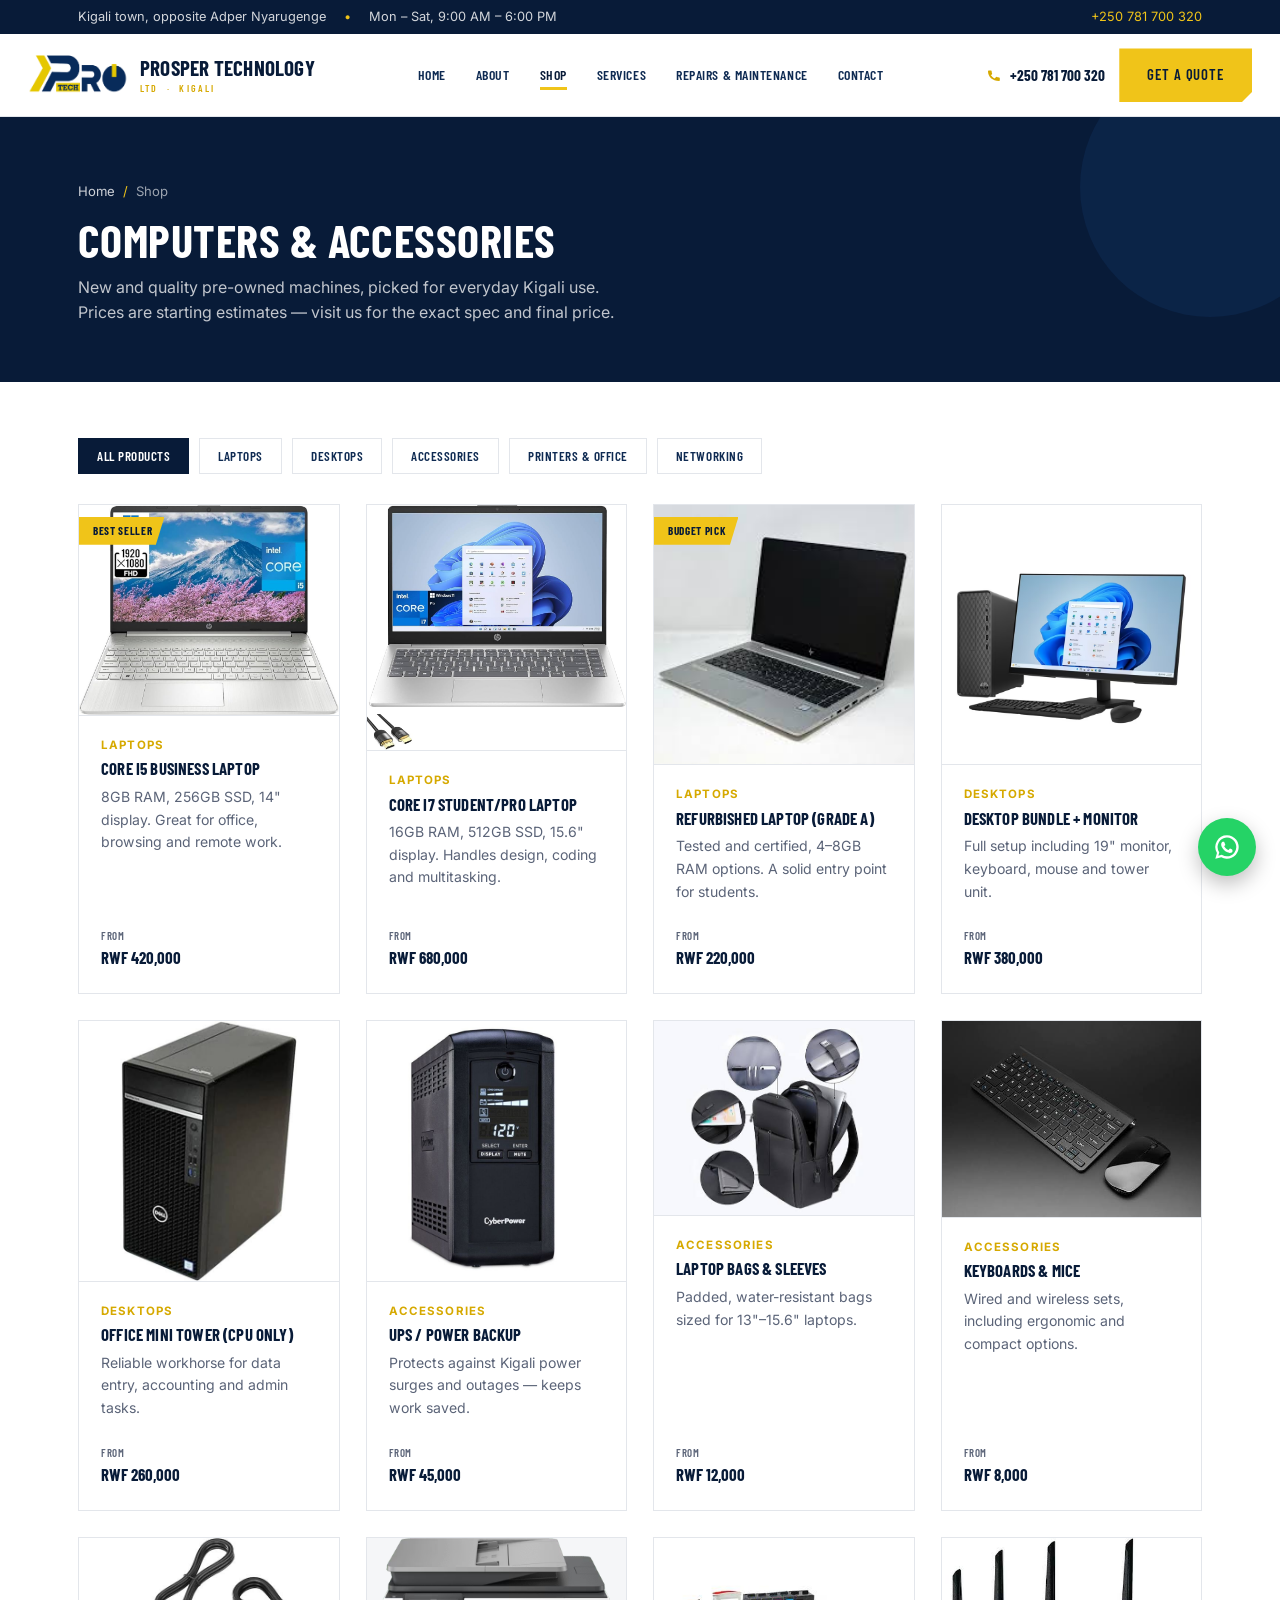
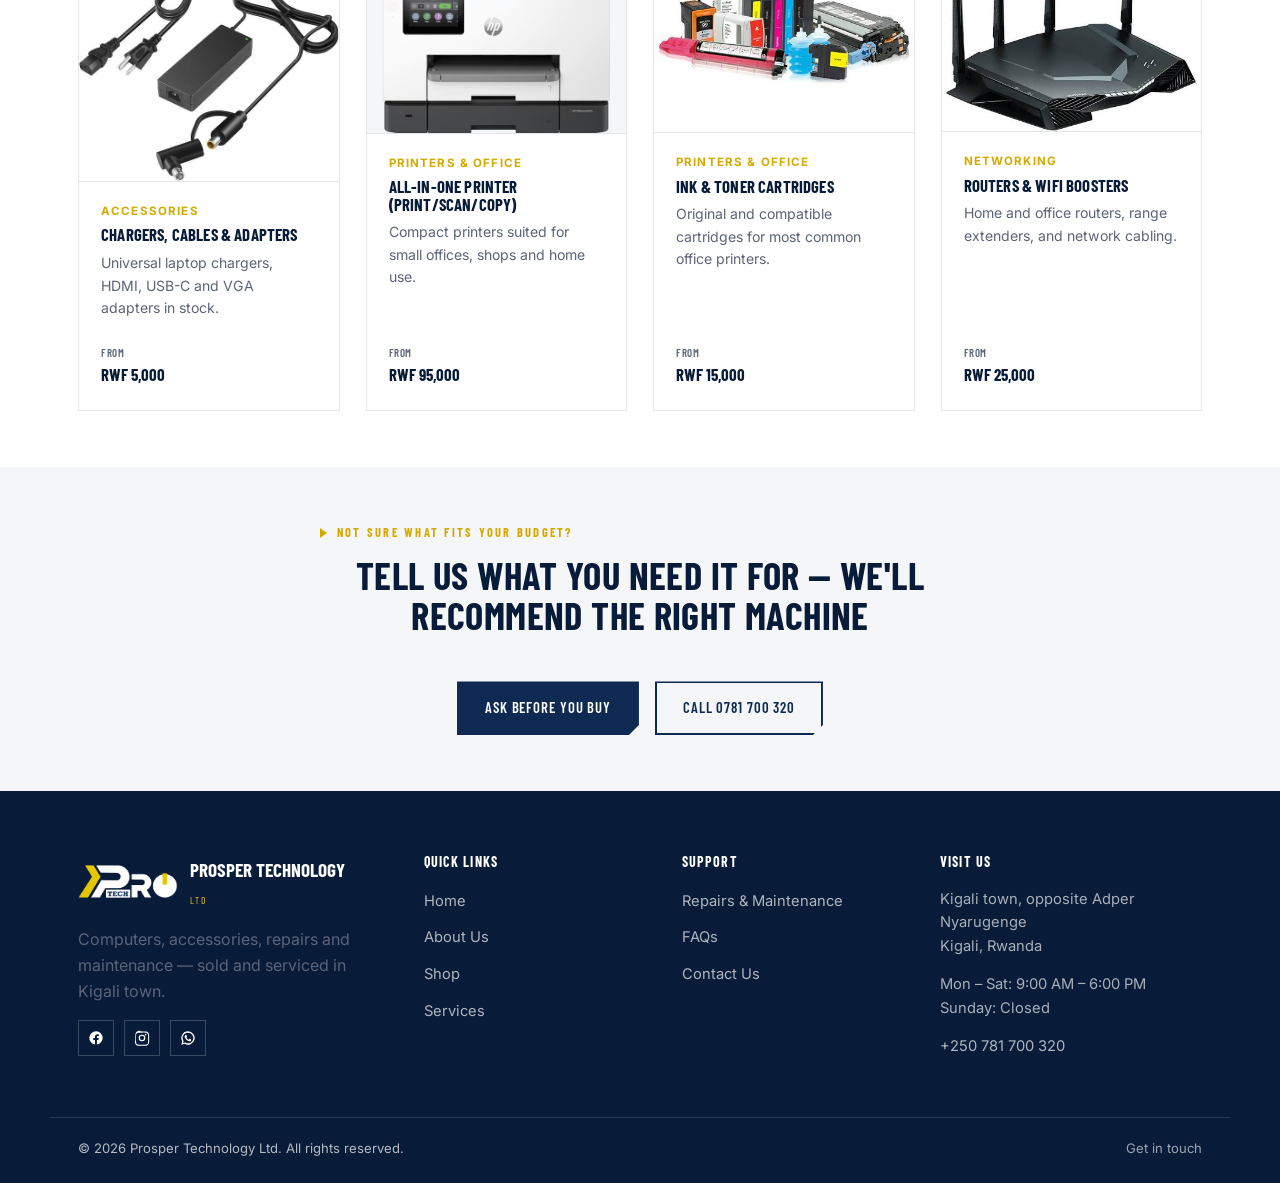
<file: pages/shop.html>
<!DOCTYPE html>
<html lang="en">
<head>
<meta charset="UTF-8">
<meta name="viewport" content="width=device-width, initial-scale=1.0">
<title>Shop — Computers &amp; Accessories | Prosper Technology Ltd</title>
<meta name="description" content="Browse laptops, desktops, monitors, printers and accessories at Prosper Technology Ltd, Kigali town, opposite Adper Nyarugenge.">
<link rel="icon" href="../assets/logo.png">
<link rel="preconnect" href="https://fonts.googleapis.com">
<link href="https://fonts.googleapis.com/css2?family=Barlow+Condensed:wght@500;600;700;800&family=Inter:wght@400;500;600;700&display=swap" rel="stylesheet">
<link rel="stylesheet" href="../assets/style.css">
</head>
<body>

<div class="topbar">
  <div class="container">
    <div class="seg">
      <span>Kigali town, opposite Adper Nyarugenge</span>
      <span class="dot">•</span>
      <span>Mon – Sat, 9:00 AM – 6:00 PM</span>
    </div>
    <div class="seg"><a href="tel:+250781700320">+250 781 700 320</a></div>
  </div>
</div>

<header class="site-header">
  <div class="header-inner">
    <a href="../index.html" class="brand">
      <img src="../assets/logo.png" alt="Prosper Technology Ltd logo">
      <span class="brand-text">
        <span class="t1">PROSPER TECHNOLOGY</span><br>
        <span class="t2">LTD &nbsp;·&nbsp; KIGALI</span>
      </span>
    </a>
    <nav class="main-nav">
      <a href="../index.html">Home</a>
      <a href="about.html">About</a>
      <a href="shop.html" class="active">Shop</a>
      <a href="services.html">Services</a>
      <a href="repairs.html">Repairs &amp; Maintenance</a>
      <a href="contact.html">Contact</a>
    </nav>
    <div class="header-cta">
      <span class="header-phone">
        <svg viewBox="0 0 24 24"><path d="M6.6 10.8c1.4 2.7 3.7 5 6.4 6.4l2.1-2.1c.3-.3.7-.4 1-.2 1.1.4 2.3.7 3.6.7.6 0 1 .4 1 1v3.4c0 .6-.4 1-1 1C9.6 21 3 14.4 3 6.3c0-.6.4-1 1-1h3.5c.6 0 1 .4 1 1 0 1.3.2 2.5.7 3.6.1.4 0 .8-.3 1.1l-2.3 2.1z"/></svg>
        <span class="label">+250 781 700 320</span>
      </span>
      <a href="contact.html" class="btn btn-gold">Get a Quote</a>
    </div>
    <button class="nav-toggle" aria-label="Toggle menu"><span></span><span></span><span></span></button>
  </div>
</header>

<section class="page-hero">
  <div class="container">
    <div class="breadcrumb"><a href="../index.html">Home</a><span class="sep">/</span><span>Shop</span></div>
    <h1>Computers &amp; Accessories</h1>
    <p>New and quality pre-owned machines, picked for everyday Kigali use. Prices are starting estimates — visit us for the exact spec and final price.</p>
  </div>
</section>

<section class="section-tight">
  <div class="container">
    <div class="tag-list">
      <button class="tag-btn active" data-filter="all">All Products</button>
      <button class="tag-btn" data-filter="laptops">Laptops</button>
      <button class="tag-btn" data-filter="desktops">Desktops</button>
      <button class="tag-btn" data-filter="accessories">Accessories</button>
      <button class="tag-btn" data-filter="printers">Printers &amp; Office</button>
      <button class="tag-btn" data-filter="networking">Networking</button>
    </div>

    <div class="grid grid-4">

      <div class="product-card" data-cat="laptops">
        <div class="product-thumb"><span class="product-tag">Best Seller</span>
          <img src="../assets/business_laptop.jpg" alt="Core i5 Business Laptop">
        </div>
        <div class="product-body">
          <span class="product-cat">Laptops</span>
          <h3>Core i5 Business Laptop</h3>
          <p>8GB RAM, 256GB SSD, 14" display. Great for office, browsing and remote work.</p>
          <div class="product-foot"><span class="product-price"><span class="from">From</span>RWF 420,000</span></div>
        </div>
      </div>

      <div class="product-card" data-cat="laptops">
        <div class="product-thumb">
          <img src="../assets/core_i7_student_pro_laptop.jpg" alt="Core i7 Student/Pro Laptop">
        </div>
        <div class="product-body">
          <span class="product-cat">Laptops</span>
          <h3>Core i7 Student/Pro Laptop</h3>
          <p>16GB RAM, 512GB SSD, 15.6" display. Handles design, coding and multitasking.</p>
          <div class="product-foot"><span class="product-price"><span class="from">From</span>RWF 680,000</span></div>
        </div>
      </div>

      <div class="product-card" data-cat="laptops">
        <div class="product-thumb"><span class="product-tag">Budget Pick</span>
          <img src="../assets/refurbished_laptop_(grade_a).jpg" alt="Refurbished Laptop (Grade A)">
        </div>
        <div class="product-body">
          <span class="product-cat">Laptops</span>
          <h3>Refurbished Laptop (Grade A)</h3>
          <p>Tested and certified, 4–8GB RAM options. A solid entry point for students.</p>
          <div class="product-foot"><span class="product-price"><span class="from">From</span>RWF 220,000</span></div>
        </div>
      </div>

      <div class="product-card" data-cat="desktops">
        <div class="product-thumb">
          <img src="../assets/desktop_bundle_monitor.jpg" alt="Desktop Bundle + Monitor">
        </div>
        <div class="product-body">
          <span class="product-cat">Desktops</span>
          <h3>Desktop Bundle + Monitor</h3>
          <p>Full setup including 19" monitor, keyboard, mouse and tower unit.</p>
          <div class="product-foot"><span class="product-price"><span class="from">From</span>RWF 380,000</span></div>
        </div>
      </div>

      <div class="product-card" data-cat="desktops">
        <div class="product-thumb">
          <img src="../assets/office_mini_tower_(CPU_only).jpg" alt="Office Mini Tower (CPU only)">
        </div>
        <div class="product-body">
          <span class="product-cat">Desktops</span>
          <h3>Office Mini Tower (CPU only)</h3>
          <p>Reliable workhorse for data entry, accounting and admin tasks.</p>
          <div class="product-foot"><span class="product-price"><span class="from">From</span>RWF 260,000</span></div>
        </div>
      </div>

      <div class="product-card" data-cat="accessories">
        <div class="product-thumb">
          <img src="../assets/UPS.jpg" alt="UPS / Power Backup">
        </div>
        <div class="product-body">
          <span class="product-cat">Accessories</span>
          <h3>UPS / Power Backup</h3>
          <p>Protects against Kigali power surges and outages — keeps work saved.</p>
          <div class="product-foot"><span class="product-price"><span class="from">From</span>RWF 45,000</span></div>
        </div>
      </div>

      <div class="product-card" data-cat="accessories">
        <div class="product-thumb">
          <img src="../assets/laptop_bags_sleeves.jpg" alt="Laptop Bags & Sleeves">
        </div>
        <div class="product-body">
          <span class="product-cat">Accessories</span>
          <h3>Laptop Bags &amp; Sleeves</h3>
          <p>Padded, water-resistant bags sized for 13"–15.6" laptops.</p>
          <div class="product-foot"><span class="product-price"><span class="from">From</span>RWF 12,000</span></div>
        </div>
      </div>

      <div class="product-card" data-cat="accessories">
        <div class="product-thumb">
          <img src="../assets/keyboards_mice.jpg" alt="Keyboards & Mice">
        </div>
        <div class="product-body">
          <span class="product-cat">Accessories</span>
          <h3>Keyboards &amp; Mice</h3>
          <p>Wired and wireless sets, including ergonomic and compact options.</p>
          <div class="product-foot"><span class="product-price"><span class="from">From</span>RWF 8,000</span></div>
        </div>
      </div>

      <div class="product-card" data-cat="accessories">
        <div class="product-thumb">
          <img src="../assets/chargers_cables_adapters.jpg" alt="Chargers, Cables & Adapters">
        </div>
        <div class="product-body">
          <span class="product-cat">Accessories</span>
          <h3>Chargers, Cables &amp; Adapters</h3>
          <p>Universal laptop chargers, HDMI, USB-C and VGA adapters in stock.</p>
          <div class="product-foot"><span class="product-price"><span class="from">From</span>RWF 5,000</span></div>
        </div>
      </div>

      <div class="product-card" data-cat="printers">
        <div class="product-thumb">
          <img src="../assets/all_in_One_printer.jpg" alt="All-in-One Printer (Print/Scan/Copy)">
        </div>
        <div class="product-body">
          <span class="product-cat">Printers &amp; Office</span>
          <h3>All-in-One Printer (Print/Scan/Copy)</h3>
          <p>Compact printers suited for small offices, shops and home use.</p>
          <div class="product-foot"><span class="product-price"><span class="from">From</span>RWF 95,000</span></div>
        </div>
      </div>

      <div class="product-card" data-cat="printers">
        <div class="product-thumb">
          <img src="../assets/ink_toner_cartridges.jpg" alt="Ink & Toner Cartridges">
        </div>
        <div class="product-body">
          <span class="product-cat">Printers &amp; Office</span>
          <h3>Ink &amp; Toner Cartridges</h3>
          <p>Original and compatible cartridges for most common office printers.</p>
          <div class="product-foot"><span class="product-price"><span class="from">From</span>RWF 15,000</span></div>
        </div>
      </div>

      <div class="product-card" data-cat="networking">
        <div class="product-thumb">
          <img src="../assets/routers_wifi_boosters.jpg" alt="Routers & WiFi Boosters">
        </div>
        <div class="product-body">
          <span class="product-cat">Networking</span>
          <h3>Routers &amp; WiFi Boosters</h3>
          <p>Home and office routers, range extenders, and network cabling.</p>
          <div class="product-foot"><span class="product-price"><span class="from">From</span>RWF 25,000</span></div>
        </div>
      </div>

    </div>
  </div>
</section>

<section class="section-mist section-tight">
  <div class="container text-center">
    <div class="section-head center">
      <div class="eyebrow">Not sure what fits your budget?</div>
      <h2>Tell us what you need it for — we'll recommend the right machine</h2>
    </div>
    <div class="hero-actions" style="justify-content:center;">
      <a href="contact.html" class="btn btn-navy">Ask Before You Buy</a>
      <a href="tel:+250781700320" class="btn btn-outline" style="border-color:var(--navy); color:var(--navy);">Call 0781 700 320</a>
    </div>
  </div>
</section>

<footer class="site-footer">
  <div class="container footer-top">
    <div>
      <div class="footer-brand">
        <img src="../assets/logo2.png" alt="Prosper Technology Ltd logo">
        <span><span class="t1">PROSPER TECHNOLOGY</span><br><span class="t2">LTD</span></span>
      </div>
      <p>Computers, accessories, repairs and maintenance — sold and serviced in Kigali town.</p>
      <div class="footer-social">
        <a href="#" aria-label="Facebook"><svg viewBox="0 0 24 24"><path d="M22 12a10 10 0 10-11.6 9.9v-7H7.9V12h2.5v-1.9c0-2.5 1.5-3.9 3.7-3.9 1.1 0 2.2.2 2.2.2v2.5h-1.3c-1.2 0-1.6.8-1.6 1.6V12h2.8l-.4 2.9h-2.4v7A10 10 0 0022 12z"/></svg></a>
        <a href="#" aria-label="Instagram"><svg viewBox="0 0 24 24"><path d="M12 2.2c3.2 0 3.6 0 4.8.1 1.2.1 2 .2 2.6.5.7.3 1.2.6 1.7 1.1.5.5.9 1 1.1 1.7.3.6.4 1.4.5 2.6.1 1.2.1 1.6.1 4.8s0 3.6-.1 4.8c-.1 1.2-.2 2-.5 2.6-.3.7-.6 1.2-1.1 1.7-.5.5-1 .9-1.7 1.1-.6.3-1.4.4-2.6.5-1.2.1-1.6.1-4.8.1s-3.6 0-4.8-.1c-1.2-.1-2-.2-2.6-.5-.7-.3-1.2-.6-1.7-1.1-.5-.5-.9-1-1.1-1.7-.3-.6-.4-1.4-.5-2.6C2 15.6 2 15.2 2 12s0-3.6.1-4.8c.1-1.2.2-2 .5-2.6.3-.7.6-1.2 1.1-1.7.5-.5 1-.9 1.7-1.1.6-.3 1.4-.4 2.6-.5C9.4 2.2 9.8 2.2 12 2.2zm0 1.8c-3.1 0-3.5 0-4.7.1-1 0-1.6.2-2 .3-.5.2-.8.4-1.2.8-.4.4-.6.7-.8 1.2-.1.4-.3 1-.3 2C3 9.5 3 9.9 3 13s0 3.5.1 4.7c0 1 .2 1.6.3 2 .2.5.4.8.8 1.2.4.4.7.6 1.2.8.4.1 1 .3 2 .3 1.2.1 1.6.1 4.7.1s3.5 0 4.7-.1c1 0 1.6-.2 2-.3.5-.2.8-.4 1.2-.8.4-.4.6-.7.8-1.2.1-.4.3-1 .3-2 .1-1.2.1-1.6.1-4.7s0-3.5-.1-4.7c0-1-.2-1.6-.3-2-.2-.5-.4-.8-.8-1.2-.4-.4-.7-.6-1.2-.8-.4-.1-1-.3-2-.3-1.2-.1-1.6-.1-4.7-.1zM12 7a5 5 0 110 10 5 5 0 010-10zm0 1.8a3.2 3.2 0 100 6.4 3.2 3.2 0 000-6.4zm5.4-3a1.2 1.2 0 110 2.4 1.2 1.2 0 010-2.4z"/></svg></a>
        <a href="https://wa.me/250781700320" aria-label="WhatsApp"><svg viewBox="0 0 24 24"><path d="M12 2a10 10 0 00-8.6 15.1L2 22l5.1-1.3A10 10 0 1012 2zm0 18a8 8 0 01-4.1-1.1l-.3-.2-3 .8.8-2.9-.2-.3A8 8 0 1112 20zm4.4-5.9c-.2-.1-1.4-.7-1.6-.8-.2-.1-.4-.1-.5.1-.2.2-.6.8-.8 1-.1.2-.3.2-.5.1-1.5-.6-2.5-1.5-3.3-2.9-.1-.2-.1-.4.1-.5.2-.2.4-.4.6-.6.2-.2.2-.4.1-.6-.1-.2-.6-1.5-.8-2-.2-.5-.4-.4-.6-.4h-.5c-.2 0-.5.1-.7.3-.2.2-.9.9-.9 2.2s.9 2.6 1.1 2.8c.1.2 1.7 2.7 4.3 3.7 2 .8 2.4.6 2.8.5.4 0 1.2-.5 1.4-1 .2-.5.2-.9.1-1z"/></svg></a>
      </div>
    </div>
    <div class="footer-col">
      <h4>Quick Links</h4>
      <ul>
        <li><a href="../index.html">Home</a></li>
        <li><a href="about.html">About Us</a></li>
        <li><a href="shop.html">Shop</a></li>
        <li><a href="services.html">Services</a></li>
      </ul>
    </div>
    <div class="footer-col">
      <h4>Support</h4>
      <ul>
        <li><a href="repairs.html">Repairs &amp; Maintenance</a></li>
        <li><a href="faq.html">FAQs</a></li>
        <li><a href="contact.html">Contact Us</a></li>
      </ul>
    </div>
    <div class="footer-col">
      <h4>Visit Us</h4>
      <p>Kigali town, opposite Adper Nyarugenge<br>Kigali, Rwanda</p>
      <p>Mon – Sat: 9:00 AM – 6:00 PM<br>Sunday: Closed</p>
      <p><a href="tel:+250781700320">+250 781 700 320</a></p>
    </div>
  </div>
  <div class="container footer-bottom">
    <span>&copy; <span data-year></span> Prosper Technology Ltd. All rights reserved.</span>
    <span><a href="contact.html">Get in touch</a></span>
  </div>
</footer>

<a href="https://wa.me/250781700320" class="float-whatsapp" aria-label="Chat on WhatsApp" target="_blank" rel="noopener">
  <svg viewBox="0 0 24 24"><path d="M12 2a10 10 0 00-8.6 15.1L2 22l5.1-1.3A10 10 0 1012 2zm0 18a8 8 0 01-4.1-1.1l-.3-.2-3 .8.8-2.9-.2-.3A8 8 0 1112 20zm4.4-5.9c-.2-.1-1.4-.7-1.6-.8-.2-.1-.4-.1-.5.1-.2.2-.6.8-.8 1-.1.2-.3.2-.5.1-1.5-.6-2.5-1.5-3.3-2.9-.1-.2-.1-.4.1-.5.2-.2.4-.4.6-.6.2-.2.2-.4.1-.6-.1-.2-.6-1.5-.8-2-.2-.5-.4-.4-.6-.4h-.5c-.2 0-.5.1-.7.3-.2.2-.9.9-.9 2.2s.9 2.6 1.1 2.8c.1.2 1.7 2.7 4.3 3.7 2 .8 2.4.6 2.8.5.4 0 1.2-.5 1.4-1 .2-.5.2-.9.1-1z"/></svg>
</a>

<script src="../assets/main.js"></script>
</body>
</html>
</file>
<file: assets/style.css>
/* ===================================================================
   Prosper Technology Ltd — Stylesheet
   Tokens: navy #0e2a52, navy-deep #081b38, gold #f0c419, ink #10182b
   =================================================================== */

:root{
  --navy: #0e2a52;
  --navy-deep: #081b38;
  --navy-soft: #16356b;
  --gold: #f0c419;
  --gold-deep: #d6a900;
  --ink: #10182b;
  --mist: #f5f6f8;
  --line: #e3e6eb;
  --white: #ffffff;
  --grey: #5b6478;

  --font-display: "Barlow Condensed", sans-serif;
  --font-body: "Inter", sans-serif;

  --container: 1180px;
  --radius: 4px;
}

*{ box-sizing: border-box; }
html{ scroll-behavior: smooth; }
body{
  margin:0;
  font-family: var(--font-body);
  color: var(--ink);
  background: var(--white);
  line-height: 1.6;
  -webkit-font-smoothing: antialiased;
}
img{ max-width:100%; display:block; }
a{ color:inherit; text-decoration:none; }
ul{ margin:0; padding:0; list-style:none; }
h1,h2,h3,h4{
  font-family: var(--font-display);
  text-transform: uppercase;
  letter-spacing: 0.01em;
  line-height: 1.05;
  margin: 0 0 0.5em;
  color: var(--navy-deep);
}
p{ margin: 0 0 1em; color: var(--grey); }
.container{
  max-width: var(--container);
  margin: 0 auto;
  padding: 0 28px;
}

:focus-visible{
  outline: 3px solid var(--gold);
  outline-offset: 2px;
}

@media (prefers-reduced-motion: reduce){
  *{ animation-duration: 0.001ms !important; animation-iteration-count: 1 !important; transition-duration: 0.001ms !important; scroll-behavior: auto !important; }
}

/* ---------- chevron / power signature ---------- */
.chip{
  display:inline-flex;
  align-items:center;
  gap:8px;
  font-family: var(--font-display);
  text-transform: uppercase;
  font-weight: 600;
  font-size: 0.78rem;
  letter-spacing: 0.12em;
  color: var(--navy);
}
.chip::before{
  content:"";
  width:0; height:0;
  border-top: 6px solid transparent;
  border-bottom: 6px solid transparent;
  border-left: 8px solid var(--gold);
}

.cut{
  clip-path: polygon(0 0, 100% 0, 100% calc(100% - 16px), calc(100% - 16px) 100%, 0 100%);
}
.cut-left{
  clip-path: polygon(16px 0, 100% 0, 100% 100%, 0 100%, 0 16px);
}

/* ---------- buttons ---------- */
.btn{
  display:inline-flex;
  align-items:center;
  gap:10px;
  font-family: var(--font-display);
  text-transform: uppercase;
  letter-spacing: 0.06em;
  font-weight: 600;
  font-size: 0.92rem;
  padding: 13px 26px;
  border: 2px solid transparent;
  cursor:pointer;
  transition: transform 0.15s ease, background 0.15s ease, color 0.15s ease, border-color 0.15s ease;
  clip-path: polygon(0 0, 100% 0, 100% calc(100% - 10px), calc(100% - 10px) 100%, 0 100%);
}
.btn-gold{ background: var(--gold); color: var(--navy-deep); }
.btn-gold:hover{ background: var(--gold-deep); transform: translateY(-2px); }
.btn-outline{ background: transparent; border-color: rgba(255,255,255,0.55); color: var(--white); }
.btn-outline:hover{ border-color: var(--gold); color: var(--gold); transform: translateY(-2px); }
.btn-navy{ background: var(--navy); color: var(--white); }
.btn-navy:hover{ background: var(--navy-deep); transform: translateY(-2px); }
.btn-block{ width:100%; justify-content:center; }

/* ---------- header ---------- */
.site-header{
  position: sticky;
  top:0;
  z-index: 100;
  background: var(--white);
  border-bottom: 1px solid var(--line);
}
.header-inner{
  display:flex;
  align-items:center;
  justify-content: space-between;
  padding: 14px 28px;
  gap: 24px;
}
.brand{
  display:flex;
  align-items:center;
  gap:12px;
  flex-shrink:0;
}
.brand img{ width:100px; height:40px; }
.brand-text{ font-family: var(--font-display); line-height:1; }
.brand-text .t1{ font-size:1.32rem; font-weight:700; color:var(--navy-deep); letter-spacing:0.01em; }
.brand-text .t2{ font-size:0.62rem; font-weight:600; color: var(--gold-deep); letter-spacing:0.22em; }

.main-nav{ display:flex; gap:2px; }
.main-nav a{
  font-family: var(--font-display);
  text-transform: uppercase;
  font-size: 0.86rem;
  font-weight: 600;
  letter-spacing: 0.04em;
  color: var(--navy);
  padding: 10px 14px;
  position:relative;
}
.main-nav a::after{
  content:"";
  position:absolute;
  left:14px; right:14px; bottom:6px;
  height:3px;
  background: var(--gold);
  transform: scaleX(0);
  transform-origin:left;
  transition: transform 0.2s ease;
}
.main-nav a:hover::after,
.main-nav a.active::after{ transform: scaleX(1); }
.main-nav a.active{ color: var(--navy-deep); }

.header-cta{ display:flex; align-items:center; gap:14px; flex-shrink:0; }
.header-phone{
  font-family: var(--font-display);
  font-weight:700;
  font-size:0.95rem;
  color: var(--navy-deep);
  display:flex;
  align-items:center;
  gap:8px;
  white-space:nowrap;
}
.header-phone svg{ width:16px; height:16px; fill: var(--gold-deep); }

.nav-toggle{
  display:none;
  background:none;
  border:none;
  cursor:pointer;
  padding:6px;
}
.nav-toggle span{
  display:block;
  width:24px; height:2px;
  background: var(--navy-deep);
  margin: 5px 0;
}

@media (max-width: 940px){
  .topbar{ display:none; }
  .site-header{ position:relative; }
  .header-inner{
    flex-wrap:wrap;
    align-items:center;
    justify-content: space-between;
    padding: 14px 22px;
    gap: 14px;
  }
  .brand{ width:auto; }
  .brand img{ width:90px; height:40px; }
  .header-cta{
    width:100%;
    justify-content:space-between;
    gap:12px;
    order:3;
  }
  .header-phone{ min-width:0; flex:1; justify-content:flex-start; }
  .header-phone span.label{ display:none; }
  .main-nav{
    display:none;
    position:absolute;
    top:100%; left:0; right:0;
    background: var(--white);
    border-bottom: 1px solid var(--line);
    flex-direction:column;
    padding: 12px 22px 18px;
    box-shadow: 0 18px 34px rgba(14,42,82,0.12);
    z-index: 90;
  }
  .main-nav.open{ display:flex; }
  .main-nav a{ padding: 14px 0; border-bottom: 1px solid var(--line); }
  .main-nav a:last-child{ border-bottom:none; }
  .main-nav a::after{ display:none; }
  .nav-toggle{
    display:flex;
    align-items:center;
    justify-content:center;
    width:46px;
    height:46px;
    padding:10px;
  }
  .nav-toggle span{
    display:block;
    width:22px;
    height:3px;
    background: var(--navy-deep);
    border-radius: 2px;
    margin: 3px 0;
  }
}


/* ---------- top info bar ---------- */
.topbar{
  background: var(--navy-deep);
  color: rgba(255,255,255,0.82);
  font-size: 0.8rem;
}
.topbar .container{
  display:flex;
  justify-content:space-between;
  align-items:center;
  padding: 7px 28px;
  flex-wrap:wrap;
  gap: 6px;
}
.topbar a{ color: var(--gold); }
.topbar .seg{ display:flex; align-items:center; gap:18px; }
.topbar .dot{ color: var(--gold); }

/* ---------- hero ---------- */
.hero{
  position:relative;
  background: linear-gradient(180deg, rgba(6,18,36,0.98) 0%, #071a37 42%, #0e2f57 100%);
  color: var(--white);
  overflow:hidden;
}
.hero::before{
  content:"";
  position:absolute;
  inset:0;
  background:
    radial-gradient(circle at 18% 18%, rgba(61,209,255,0.24), transparent 18%),
    radial-gradient(circle at 16% 44%, rgba(240,196,25,0.14), transparent 14%),
    radial-gradient(circle at top right, rgba(61,209,255,0.14), transparent 24%),
    radial-gradient(circle at 25% 25%, rgba(240,196,25,0.1), transparent 14%),
    linear-gradient(180deg, rgba(7,27,55,0.22), transparent 46%);
  background-repeat: no-repeat;
  background-size: 280px 280px, 180px 180px, auto, auto, auto;
  pointer-events:none;
}
.hero::after{
  content:"";
  position:absolute;
  left:10%;
  top:8%;
  width:42%;
  height:42%;
  background-image:
    radial-gradient(circle, rgba(255,255,255,0.16) 1px, transparent 1px),
    linear-gradient(90deg, rgba(255,255,255,0.06) 1px, transparent 1px);
  background-size: 16px 16px, 100% 100%;
  opacity:0.72;
  pointer-events:none;
}
.hero-inner{
  position:relative;
  z-index:2;
  display:grid;
  grid-template-columns: 1.1fr 0.9fr;
  align-items:center;
  gap: 40px;
  padding: 96px 28px 110px;
  max-width: var(--container);
  margin:0 auto;
}
.hero-diag{
  position:absolute;
  top:0; right:0; bottom:0;
  width:46%;
  background: radial-gradient(circle at top right, rgba(61,209,255,0.18), transparent 32%), #071a37;
  clip-path: polygon(28% 0, 100% 0, 100% 100%, 0% 100%);
}
.hero-eyebrow{ margin-bottom:18px; }
.hero h1{
  font-size: clamp(2.4rem, 5vw, 4.1rem);
  color: var(--white);
  margin-bottom: 22px;
}
.hero h1 em{ color: var(--cyan); font-style: normal; }
.hero p.lead{
  color: rgba(255,255,255,0.82);
  font-size: 1.08rem;
  max-width: 520px;
  margin-bottom: 30px;
}
.hero-actions{ display:flex; gap:16px; flex-wrap:wrap; }
.hero-art{
  position:relative;
  z-index:2;
  justify-self:end;
  width:100%;
  max-width:420px;
}
.hero-stats{
  display:grid;
  grid-template-columns: repeat(3,1fr);
  border-top: 1px solid rgba(255,255,255,0.14);
  position:relative; z-index:2;
}
.hero-stats .stat{
  padding: 22px 28px;
  border-right: 1px solid rgba(255,255,255,0.14);
}
.hero-stats .stat:last-child{ border-right:none; }
.hero-stats .num{
  font-family: var(--font-display);
  font-size: 2rem;
  color: var(--gold);
  font-weight:700;
}
.hero-stats .lbl{
  font-size: 0.78rem;
  text-transform:uppercase;
  letter-spacing:0.08em;
  color: rgba(255,255,255,0.65);
}

@media (max-width: 860px){
  .hero-inner{ grid-template-columns: 1fr; padding: 56px 22px 50px; }
  .hero-art{ display:none; }
  .hero-diag{ width:100%; clip-path: polygon(0 70%, 100% 55%, 100% 100%, 0 100%); }
  .hero-stats{ grid-template-columns: 1fr 1fr; }
}

/* ---------- page hero (sub pages) ---------- */
.page-hero{
  background: var(--navy-deep);
  color: var(--white);
  padding: 64px 28px 56px;
  position:relative;
  overflow:hidden;
}
.page-hero::after{
  content:"";
  position:absolute;
  right:-60px; top:-60px;
  width:260px; height:260px;
  background: var(--navy);
  border-radius:50%;
  opacity:0.6;
}
.page-hero .container{ position:relative; z-index:2; }
.breadcrumb{
  font-size:0.82rem;
  color: rgba(255,255,255,0.6);
  margin-bottom: 14px;
  display:flex; gap:8px; align-items:center;
}
.breadcrumb a{ color: rgba(255,255,255,0.8); }
.breadcrumb .sep{ color: var(--gold); }
.page-hero h1{ color:var(--white); font-size: clamp(2rem, 4vw, 2.9rem); margin-bottom:10px; }
.page-hero p{ color: rgba(255,255,255,0.75); max-width:560px; margin:0; }

/* ---------- sections ---------- */
section{ padding: 78px 0; }
.section-tight{ padding: 56px 0; }
.section-mist{ background: var(--mist); }
.section-navy{ background: var(--navy-deep); color: rgba(255,255,255,0.85); }
.section-navy h2{ color: var(--white); }
.section-navy p{ color: rgba(255,255,255,0.72); }

.section-head{ max-width: 640px; margin-bottom: 46px; }
.section-head.center{ margin-inline:auto; text-align:center; }
.eyebrow{
  font-family: var(--font-display);
  text-transform:uppercase;
  letter-spacing:0.18em;
  font-size:0.78rem;
  font-weight:700;
  color: var(--gold-deep);
  display:flex; align-items:center; gap:10px;
  margin-bottom:12px;
}
.eyebrow::before{
  content:"";
  width:0;height:0;
  border-top:5px solid transparent; border-bottom:5px solid transparent;
  border-left:7px solid var(--gold-deep);
}
.section-navy .eyebrow, .hero .eyebrow{ color: var(--gold); }
.section-navy .eyebrow::before, .hero .eyebrow::before{ border-left-color: var(--gold); }
.section-head h2{ font-size: clamp(1.8rem, 3vw, 2.4rem); }

/* ---------- grids & cards ---------- */
.grid{ display:grid; gap:26px; }
.grid-2{ grid-template-columns: repeat(2,1fr); }
.grid-3{ grid-template-columns: repeat(3,1fr); }
.grid-4{ grid-template-columns: repeat(4,1fr); }
@media (max-width: 900px){ .grid-3,.grid-4{ grid-template-columns: repeat(2,1fr); } }
@media (max-width: 600px){ .grid-2,.grid-3,.grid-4{ grid-template-columns: 1fr; } }

.card{
  background: var(--white);
  border: 1px solid var(--line);
  padding: 30px 26px;
  clip-path: polygon(0 0, 100% 0, 100% calc(100% - 18px), calc(100% - 18px) 100%, 0 100%);
  transition: transform 0.18s ease, box-shadow 0.18s ease, border-color 0.18s ease;
}
.card:hover{
  transform: translateY(-4px);
  box-shadow: 0 14px 28px rgba(14,42,82,0.1);
  border-color: var(--navy);
}
.card .icon{
  width:48px; height:48px;
  display:flex; align-items:center; justify-content:center;
  background: var(--navy-deep);
  margin-bottom: 18px;
  clip-path: polygon(0 0, 100% 0, 100% 100%, 18% 100%);
}
.card .icon svg{ width:24px; height:24px; fill: var(--gold); }
.card h3{ font-size:1.18rem; margin-bottom:10px; color: var(--navy-deep); }
.card p{ font-size:0.95rem; margin-bottom: 14px; }
.card .price{
  font-family: var(--font-display);
  color: var(--navy);
  font-weight:700;
  font-size:0.92rem;
  letter-spacing:0.03em;
}
.card-link{
  font-family: var(--font-display);
  text-transform:uppercase;
  font-size:0.8rem;
  font-weight:700;
  letter-spacing:0.05em;
  color: var(--navy);
  display:inline-flex; align-items:center; gap:6px;
}
.card-link svg{ width:13px; height:13px; fill: var(--gold-deep); transition: transform 0.15s ease; }
.card:hover .card-link svg{ transform: translateX(4px); }

/* product card */
.product-card{
  background: var(--white);
  border: 1px solid var(--line);
  display:flex; flex-direction:column;
  overflow:hidden;
  transition: transform 0.18s ease, box-shadow 0.18s ease;
}
.product-card:hover{ transform: translateY(-4px); box-shadow: 0 14px 28px rgba(14,42,82,0.1); }
.product-thumb{
  background: var(--mist);
  aspect-ratio: 4/3;
  display:flex; align-items:center; justify-content:center;
  position:relative;
  border-bottom: 1px solid var(--line);
}
.product-thumb svg{ width:64px; height:64px; fill: var(--navy); opacity:0.85; }
.product-thumb img{ width:100%; height:100%; object-fit:cover; display:block; }
.product-tag{
  position:absolute; top:12px; left:0;
  background: var(--gold);
  color: var(--navy-deep);
  font-family: var(--font-display);
  font-size:0.7rem;
  font-weight:700;
  letter-spacing:0.06em;
  text-transform:uppercase;
  padding: 5px 12px 5px 14px;
  clip-path: polygon(0 0, 100% 0, 90% 100%, 0% 100%);
}
.product-body{ padding: 20px 22px 22px; display:flex; flex-direction:column; flex:1; }
.product-cat{ font-size:0.72rem; text-transform:uppercase; letter-spacing:0.1em; color: var(--gold-deep); font-weight:700; margin-bottom:6px; }
.product-body h3{ font-size:1.05rem; margin-bottom:8px; }
.product-body p{ font-size:0.88rem; flex:1; }
.product-foot{ display:flex; justify-content:space-between; align-items:center; margin-top:10px; }
.product-price{ font-family: var(--font-display); font-weight:700; color: var(--navy-deep); font-size:1.05rem; }
.product-price .from{ font-size:0.68rem; color: var(--grey); text-transform:uppercase; font-weight:600; display:block; letter-spacing:0.06em; }

/* ---------- feature split ---------- */
.split{
  display:grid;
  grid-template-columns: 1fr 1fr;
  gap: 56px;
  align-items:center;
}
@media (max-width: 860px){ .split{ grid-template-columns:1fr; gap:34px; } }
.split-media{
  background: var(--navy-deep);
  min-height: 320px;
  position:relative;
  clip-path: polygon(0 0, 100% 0, 100% 100%, 0 100%);
  display:flex; align-items:center; justify-content:center;
  overflow:hidden;
}
.split-media svg{ width:55%; }
.list-check{ display:flex; flex-direction:column; gap:14px; margin: 22px 0 28px; }
.list-check li{ display:flex; gap:12px; align-items:flex-start; color: var(--ink); font-size:0.96rem; }
.list-check svg{ width:18px; height:18px; flex-shrink:0; margin-top:3px; fill: var(--gold-deep); }

/* ---------- process steps ---------- */
.steps{ display:grid; grid-template-columns: repeat(4,1fr); gap: 22px; counter-reset: step; }
@media (max-width: 900px){ .steps{ grid-template-columns: repeat(2,1fr); } }
@media (max-width: 560px){ .steps{ grid-template-columns: 1fr; } }
.step{ position:relative; padding-top: 50px; }
.step::before{
  counter-increment: step;
  content: counter(step, decimal-leading-zero);
  font-family: var(--font-display);
  font-size: 2.4rem;
  font-weight:700;
  color: var(--gold);
  position:absolute; top:-8px; left:0;
  opacity:0.9;
}
.step h4{ font-size:1.02rem; margin-bottom:8px; }
.step p{ font-size:0.9rem; }

/* ---------- testimonials ---------- */
.quote-card{
  background: var(--white);
  border-left: 4px solid var(--gold);
  padding: 26px 28px;
  box-shadow: 0 6px 18px rgba(14,42,82,0.06);
}
.quote-card p{ color: var(--ink); font-style: italic; margin-bottom:16px; }
.quote-name{ font-family: var(--font-display); font-weight:700; color: var(--navy-deep); font-size:0.92rem; }
.quote-role{ font-size:0.78rem; color: var(--grey); text-transform:uppercase; letter-spacing:0.05em; }

/* ---------- CTA banner ---------- */
.cta-banner{
  background: var(--gold);
  color: var(--navy-deep);
  padding: 50px 0;
}
.cta-banner-inner{
  display:flex; justify-content:space-between; align-items:center; gap:24px; flex-wrap:wrap;
}
.cta-banner h2{ color: var(--navy-deep); margin-bottom:6px; font-size: clamp(1.5rem,3vw,2.1rem); }
.cta-banner p{ color: rgba(8,27,56,0.78); margin:0; }

/* ---------- map / contact block ---------- */
.map-frame{
  border:1px solid var(--line);
  width:100%;
  aspect-ratio: 16/10;
}
.contact-info-card{
  background: var(--navy-deep);
  color: var(--white);
  padding: 36px 32px;
  clip-path: polygon(0 0, 100% 0, 100% 100%, 22px 100%, 0 calc(100% - 22px));
}
.contact-info-card h3{ color:var(--white); }
.contact-row{ display:flex; gap:14px; padding: 16px 0; border-bottom: 1px solid rgba(255,255,255,0.12); }
.contact-row:last-child{ border-bottom:none; }
.contact-row svg{ width:20px; height:20px; fill: var(--gold); flex-shrink:0; margin-top:2px; }
.contact-row .label{ font-size:0.74rem; text-transform:uppercase; letter-spacing:0.08em; color: rgba(255,255,255,0.55); margin-bottom:3px; }
.contact-row .value{ font-weight:600; }
.contact-row a{ color: var(--white); }
.contact-row a:hover{ color: var(--gold); }

/* ---------- forms ---------- */
.form-field{ margin-bottom: 20px; }
.form-field label{
  display:block;
  font-size:0.82rem;
  font-weight:600;
  text-transform:uppercase;
  letter-spacing:0.05em;
  color: var(--navy-deep);
  margin-bottom:8px;
}
.form-field input,
.form-field select,
.form-field textarea{
  width:100%;
  padding: 13px 14px;
  border: 1px solid var(--line);
  background: var(--white);
  font-family: var(--font-body);
  font-size:0.95rem;
  color: var(--ink);
  border-radius: 2px;
}
.form-field input:focus,
.form-field select:focus,
.form-field textarea:focus{
  outline:none;
  border-color: var(--navy);
  box-shadow: 0 0 0 3px rgba(14,42,82,0.12);
}
.form-row{ display:grid; grid-template-columns: 1fr 1fr; gap:18px; }
@media (max-width:560px){ .form-row{ grid-template-columns:1fr; } }
.form-note{ font-size:0.82rem; color: var(--grey); margin-top:10px; }

/* ---------- table (pricing) ---------- */
.price-table{ width:100%; border-collapse: collapse; background: var(--white); }
.price-table th,.price-table td{ padding: 16px 18px; border-bottom: 1px solid var(--line); text-align:left; font-size:0.95rem; }
.price-table thead th{
  background: var(--navy-deep); color: var(--white);
  font-family: var(--font-display); text-transform:uppercase; letter-spacing:0.05em; font-size:0.82rem;
}
.price-table tbody tr:hover{ background: var(--mist); }
.price-table td.amount{ font-family: var(--font-display); font-weight:700; color: var(--navy-deep); white-space:nowrap; }
.table-wrap{ overflow-x:auto; border:1px solid var(--line); }

/* ---------- badges ---------- */
.badge-row{ display:flex; gap:12px; flex-wrap:wrap; margin-top: 18px; }
.badge{
  font-family: var(--font-display);
  font-size:0.76rem; font-weight:700; text-transform:uppercase; letter-spacing:0.05em;
  padding: 7px 14px;
  border:1px solid var(--line);
  color: var(--navy);
  display:flex; align-items:center; gap:7px;
}
.badge svg{ width:13px; height:13px; fill:var(--gold-deep); }

/* ---------- accordion (FAQ) ---------- */
.accordion-item{ border-bottom: 1px solid var(--line); }
.accordion-q{
  width:100%;
  display:flex; justify-content:space-between; align-items:center;
  padding: 20px 4px;
  background:none; border:none; cursor:pointer;
  font-family: var(--font-display);
  font-size:1.02rem; font-weight:600; color: var(--navy-deep);
  text-align:left;
}
.accordion-q .plus{
  font-size:1.4rem; color: var(--gold-deep); transition: transform 0.2s ease; flex-shrink:0; margin-left:16px;
}
.accordion-item.open .plus{ transform: rotate(45deg); }
.accordion-a{
  max-height:0; overflow:hidden;
  transition: max-height 0.25s ease;
}
.accordion-a-inner{ padding: 0 4px 20px; color: var(--grey); font-size:0.95rem; }

/* ---------- footer ---------- */
.site-footer{ background: var(--navy-deep); color: rgba(255,255,255,0.7); }
.footer-top{
  display:grid;
  grid-template-columns: 1.4fr 1fr 1fr 1.2fr;
  gap: 40px;
  padding: 64px 28px 44px;
}
@media (max-width: 860px){ .footer-top{ grid-template-columns: 1fr 1fr; } }
@media (max-width: 560px){ .footer-top{ grid-template-columns: 1fr; padding: 48px 20px 32px; gap: 28px; } }
.footer-brand{ display:flex; align-items:center; gap:12px; margin-bottom:16px; }
.footer-brand img{ width:100px; height:40px; }
.footer-brand .t1{ font-family: var(--font-display); font-size:1.2rem; color:var(--white); font-weight:700; }
.footer-brand .t2{ font-family: var(--font-display); font-size:0.6rem; color: var(--gold); letter-spacing:0.2em; }
.footer-col h4{
  color: var(--white); font-size:0.88rem; letter-spacing:0.08em; margin-bottom:18px;
}
.footer-col ul{ display:flex; flex-direction:column; gap:11px; }
.footer-col a{ font-size:0.92rem; color: rgba(255,255,255,0.68); }
.footer-col a:hover{ color: var(--gold); }
.footer-col p{ color: rgba(255,255,255,0.65); font-size:0.92rem; }
.footer-social{ display:flex; gap:10px; margin-top:16px; }
.footer-social a{
  width:36px;height:36px;
  border:1px solid rgba(255,255,255,0.2);
  display:flex; align-items:center; justify-content:center;
}
.footer-social a:hover{ border-color: var(--gold); background: rgba(240,196,25,0.1); }
.footer-social svg{ width:16px; height:16px; fill: var(--white); }
.footer-bottom{
  border-top: 1px solid rgba(255,255,255,0.12);
  padding: 20px 28px 24px;
  display:flex; justify-content:space-between; align-items:center; flex-wrap:wrap; gap:10px;
  font-size: 0.82rem;
}
@media (max-width: 560px){
  .footer-bottom{
    padding: 20px 20px 24px;
    justify-content: flex-start;
  }
  .footer-bottom span{ width:100%; }
}
.footer-bottom a{ color: rgba(255,255,255,0.6); }
.footer-bottom a:hover{ color: var(--gold); }

/* ---------- whatsapp float ---------- */
.float-whatsapp{
  position:fixed; bottom:24px; right:24px; z-index:200;
  width:58px; height:58px;
  background: #25D366;
  border-radius:50%;
  display:flex; align-items:center; justify-content:center;
  box-shadow: 0 8px 20px rgba(0,0,0,0.25);
  transition: transform 0.2s ease;
}
.float-whatsapp:hover{ transform: scale(1.08); }
.float-whatsapp svg{ width:28px; height:28px; fill: var(--white); }

/* ---------- utility ---------- */
.text-center{ text-align:center; }
.mt-0{ margin-top:0; }
.mb-0{ margin-bottom:0; }
.tag-list{ display:flex; gap:10px; flex-wrap:wrap; margin-bottom:30px; }
.tag-btn{
  font-family: var(--font-display);
  font-size:0.82rem; font-weight:600; text-transform:uppercase; letter-spacing:0.04em;
  padding: 9px 18px;
  border: 1px solid var(--line);
  background: var(--white);
  color: var(--navy);
  cursor:pointer;
}
.tag-btn.active, .tag-btn:hover{ background: var(--navy-deep); color: var(--white); border-color: var(--navy-deep); }
[data-cat]{ }
.hidden{ display:none !important; }
</file>
